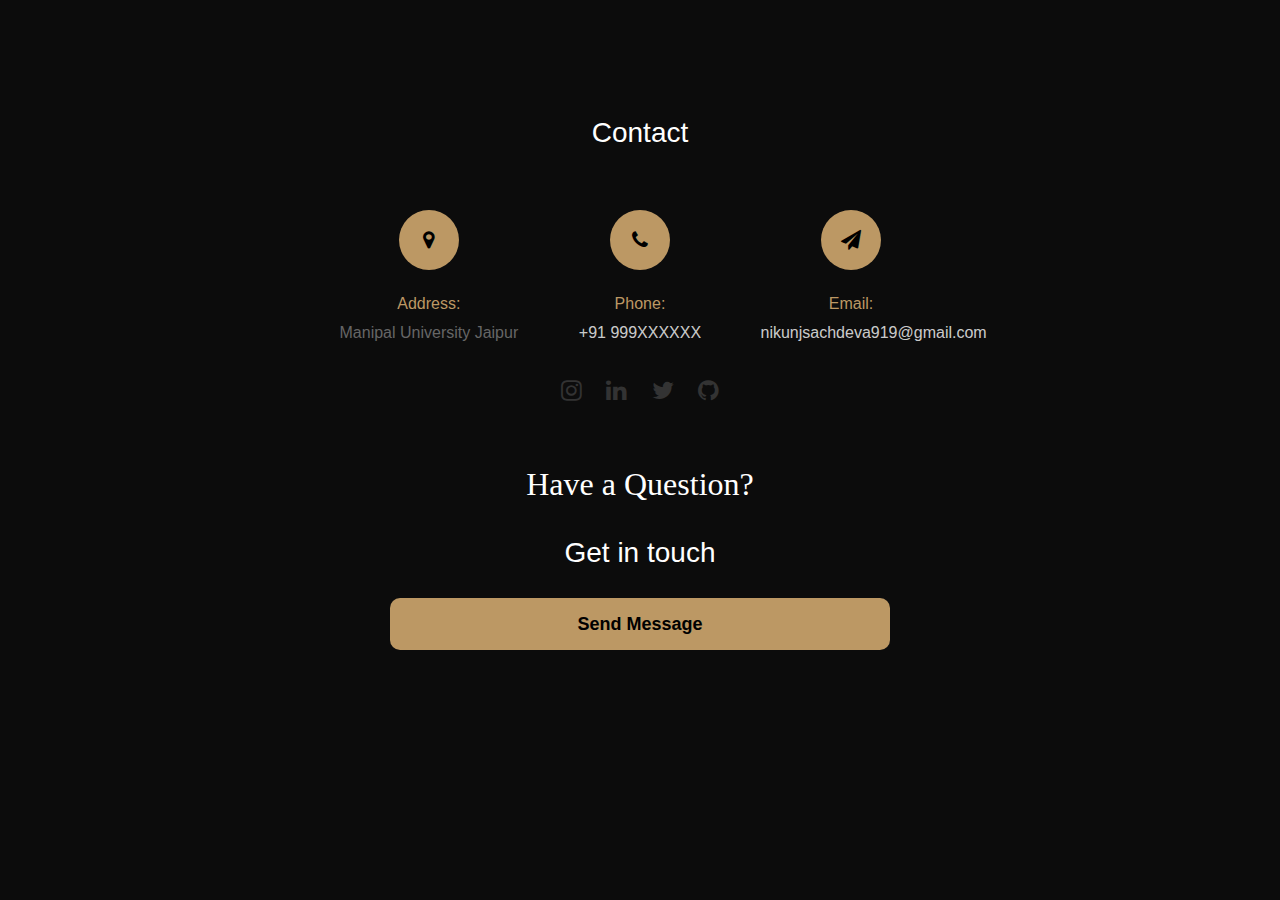
<file: contact.html>
<!doctype html>
<html lang="en">
  <head>
    <title>Contact Form 09</title>
    <meta charset="utf-8">
    <meta name="viewport" content="width=device-width, initial-scale=1, shrink-to-fit=no">

    <link href='https://fonts.googleapis.com/css?family=Roboto:400,100,300,700' rel='stylesheet' type='text/css'>
    <link rel="stylesheet" href="https://stackpath.bootstrapcdn.com/font-awesome/4.7.0/css/font-awesome.min.css">
    <link rel="stylesheet" href="css/style.css">

    <style>
      .social-icons {
        text-align: center;
        margin-top: 20px;
      }
      .social-icons a {
        font-size: 24px;
        color: #333;
        margin: 0 10px;
        display: inline-block;
        border-radius: 50%;
        padding: 10px;
        transition: background-color 0.3s, color 0.3s;
      }
      .social-icons a:hover {
        background-color: #f0f0f0;
        color: #007bff;
      }
      .social-icons .fa {
        margin: 0;
      }
      .btn-send-message {
        display: block;
        width: 500px;
        margin: 20px auto;
        padding: 10px;
        background-color: #BC9864;
        color: black;
        text-align: center;
        text-decoration: none;
        border-radius: 10px;
        font-size: 18px;
        font-weight: bold;
        /* transition: background-color 0.3s; */
      }
      @media only screen and (max-width: 600px) {
        .btn-send-message{
            display: flex;
            justify-content: center;
            text-align: center;
            align-items: center;
            width: auto;
        }
      }
    </style>

  </head>
  <body>
    <section class="ftco-section">
      <div class="container">
        <div class="row justify-content-center">
          <div class="col-md-6 text-center mb-5">
            <h2 style="font-family: 'Franklin Gothic Medium', 'Arial Narrow', Arial, sans-serif;" class="heading-section">Contact</h2>
          </div>
        </div>
        <div class="row justify-content-center">
          <div class="col-lg-10 col-md-12">
            <div class="wrapper">
              <div class="row justify-content-center">
                <div class="col-lg-8 mb-5">
                  <div class="row">
                    <div class="col-md-4">
                      <div class="dbox w-100 text-center">
                        <div class="icon d-flex align-items-center justify-content-center">
                          <span class="fa fa-map-marker"></span>
                        </div>
                        <div class="text">
                          <p><span>Address:</span> Manipal University Jaipur</p>
                        </div>
                      </div>
                    </div>
                    <div class="col-md-4">
                      <div class="dbox w-100 text-center">
                        <div class="icon d-flex align-items-center justify-content-center">
                          <span class="fa fa-phone"></span>
                        </div>
                        <div class="text">
                          <p><span>Phone:</span> <a href="tel://1234567920">+91 999XXXXXX</a></p>
                        </div>
                      </div>
                    </div>
                    <div class="col-md-4">
                      <div class="dbox w-100 text-center">
                        <div class="icon d-flex align-items-center justify-content-center">
                          <span class="fa fa-paper-plane"></span>
                        </div>
                        <div class="text">
                          <p><span>Email:</span> <a href="mailto:info@yoursite.com">nikunjsachdeva919@gmail.com</a></p>
                        </div>
                      </div>
                    </div>
                  </div>
                  <!-- Social Media Icons -->
                  <div class="social-icons">
                    <a href="https://www.instagram.com/nikunj_sachdeva?utm_source=qr&igsh=ODU3emlmZWF4czE4" target="_blank" class="fa fa-instagram"></a>
                    <a href="https://www.linkedin.com/in/nikunj-sachdeva-4156622a1?utm_source=share&utm_campaign=share_via&utm_content=profile&utm_medium=ios_app" target="_blank" class="fa fa-linkedin"></a>
                    <a href="https://x.com/nikunjsachdeva7" target="_blank" class="fa fa-twitter"></a>
                    <a href="https://github.com/nikunjsachdeva" target="_blank" class="fa fa-github"></a>
                  </div>
                </div>
                <div class="col-lg-8">
                  <div class="text-center">
                    <h2 class="mb-4" style="color: white; font-family: Georgia, 'Times New Roman', Times, serif;">Have a Question?</h2>
                    <h3 class="mb-4" style="color: white; font-family: 'Trebuchet MS', 'Lucida Sans Unicode', 'Lucida Grande', 'Lucida Sans', Arial, sans-serif;">Get in touch</h3>
                    <a href="https://forms.gle/BSbyEccA1nBmPPHz5" class="btn-send-message" target="_blank">Send Message</a>
                  </div>
                </div>
              </div>
            </div>
          </div>
        </div>
      </div>
    </section>

    <script src="js/jquery.min.js"></script>
    <script src="js/popper.js"></script>
    <script src="js/bootstrap.min.js"></script>
    <script src="js/jquery.validate.min.js"></script>
    <script src="js/main.js"></script>

  </body>
</html>
</file>
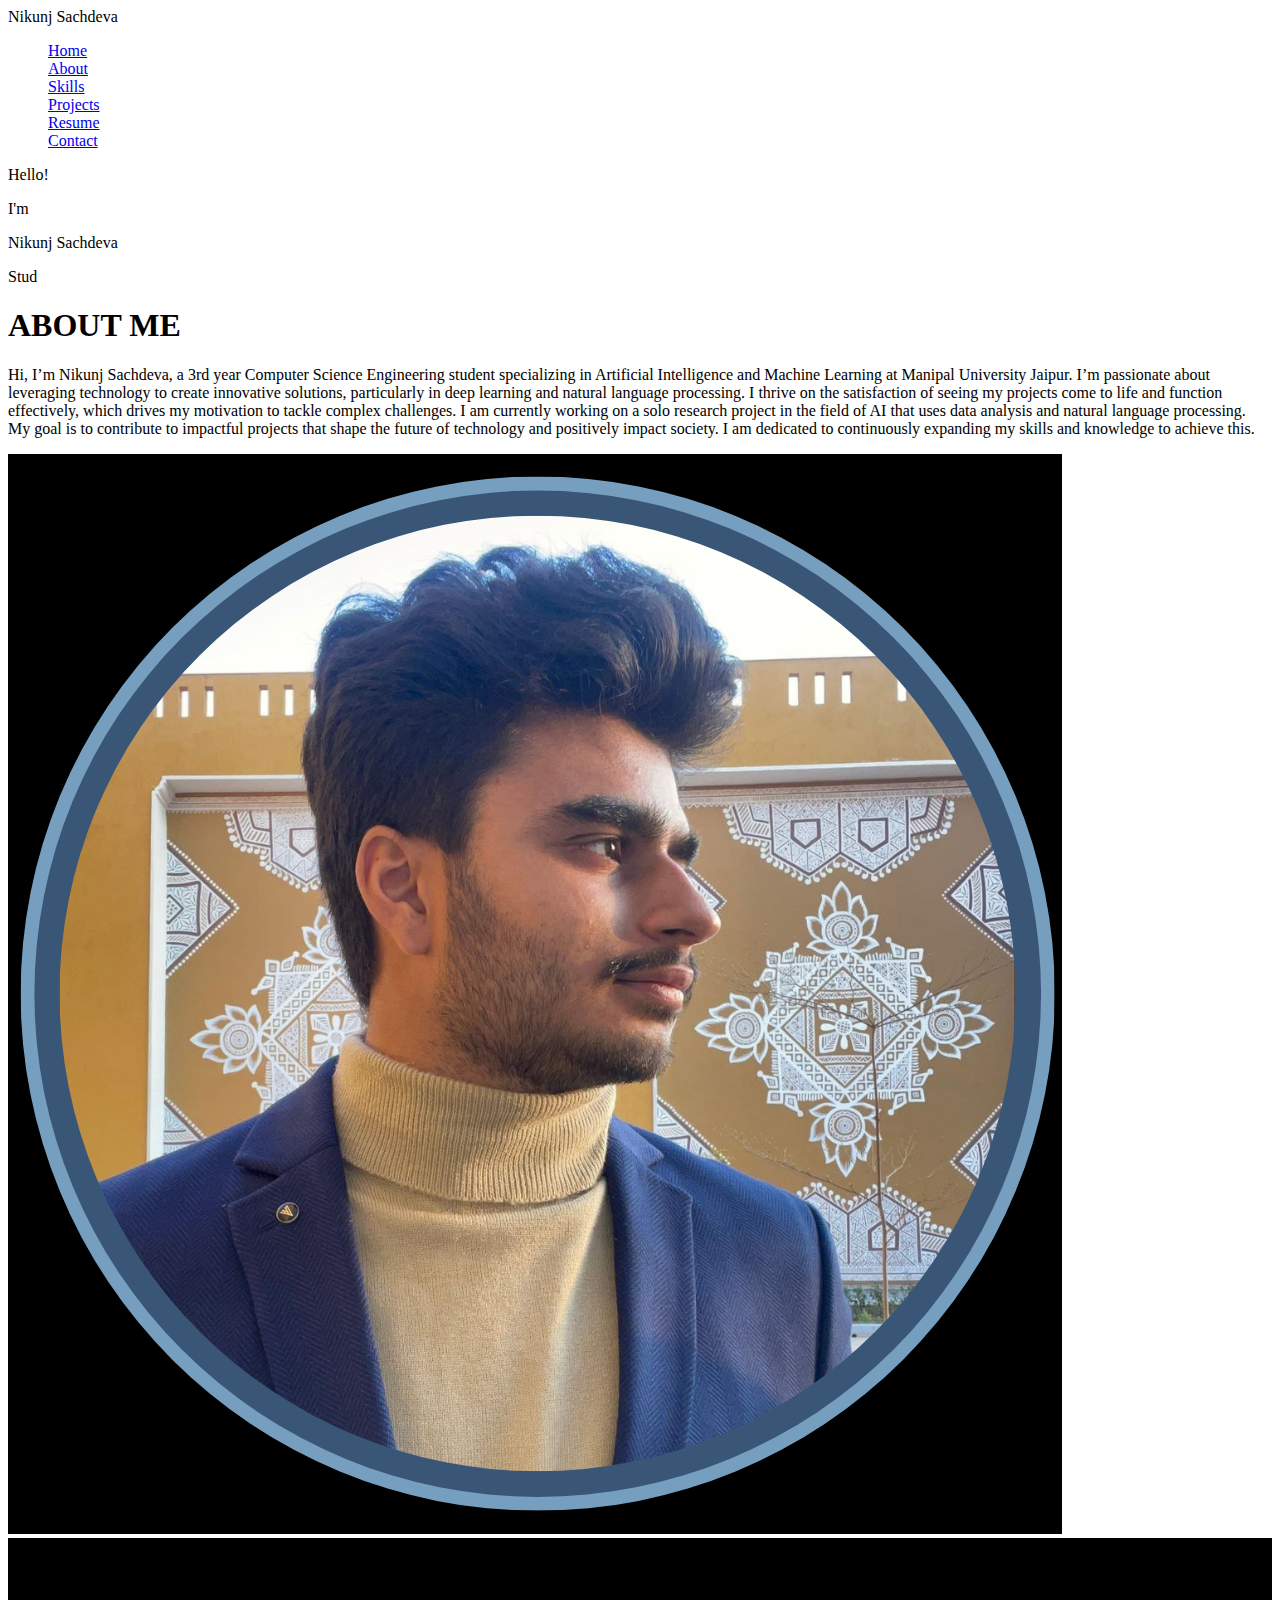
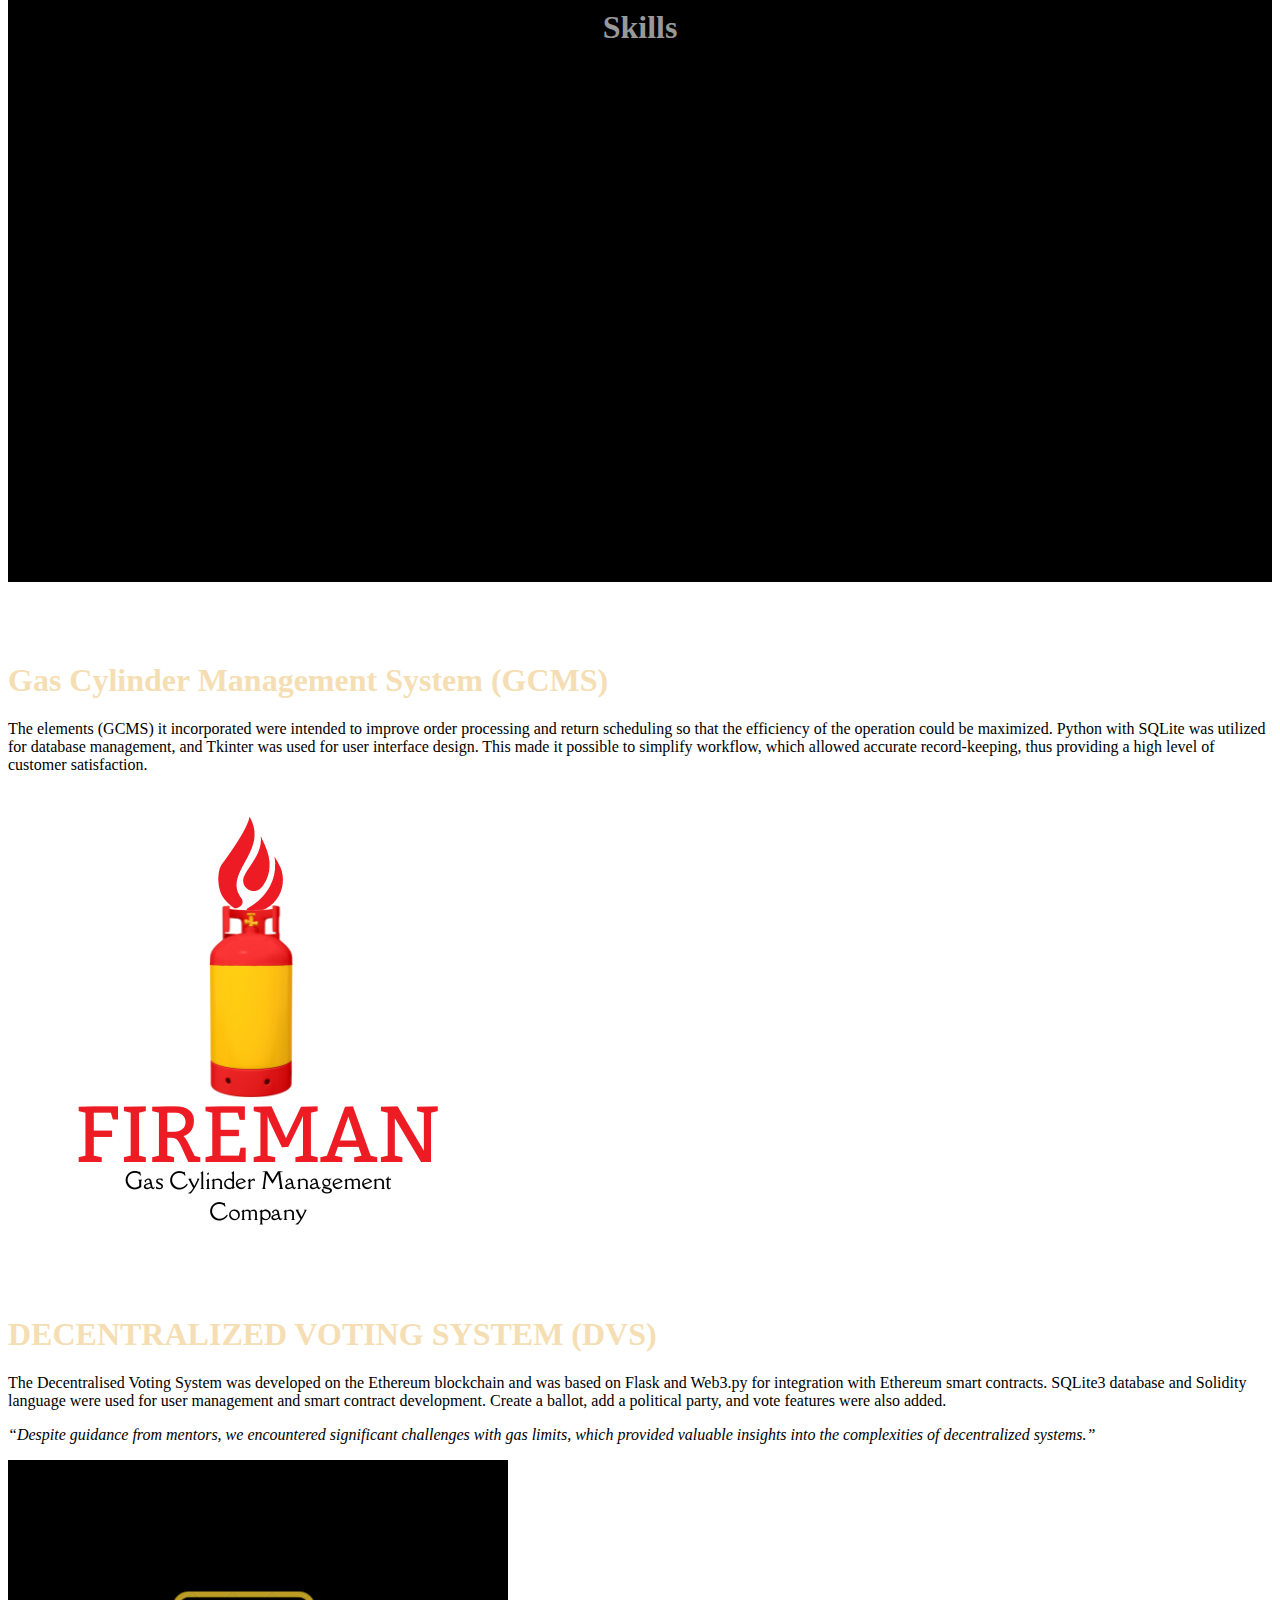
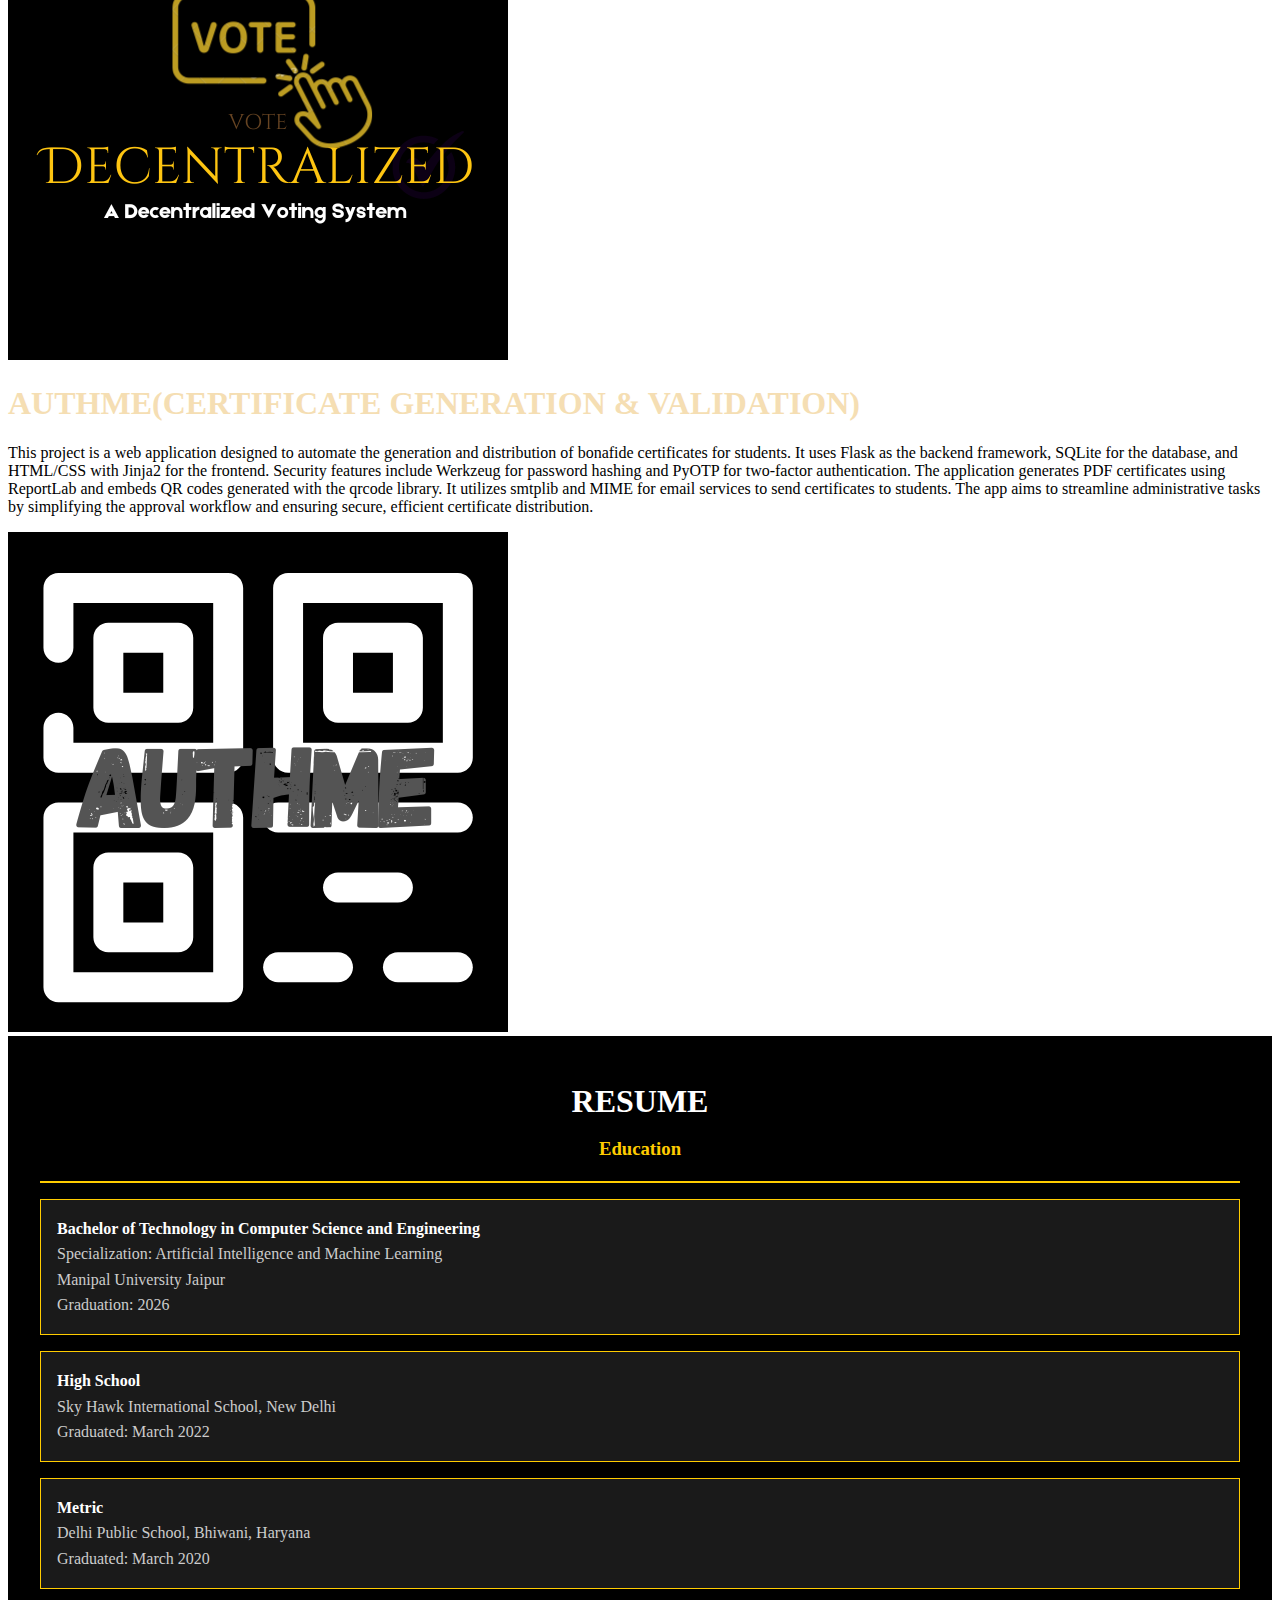
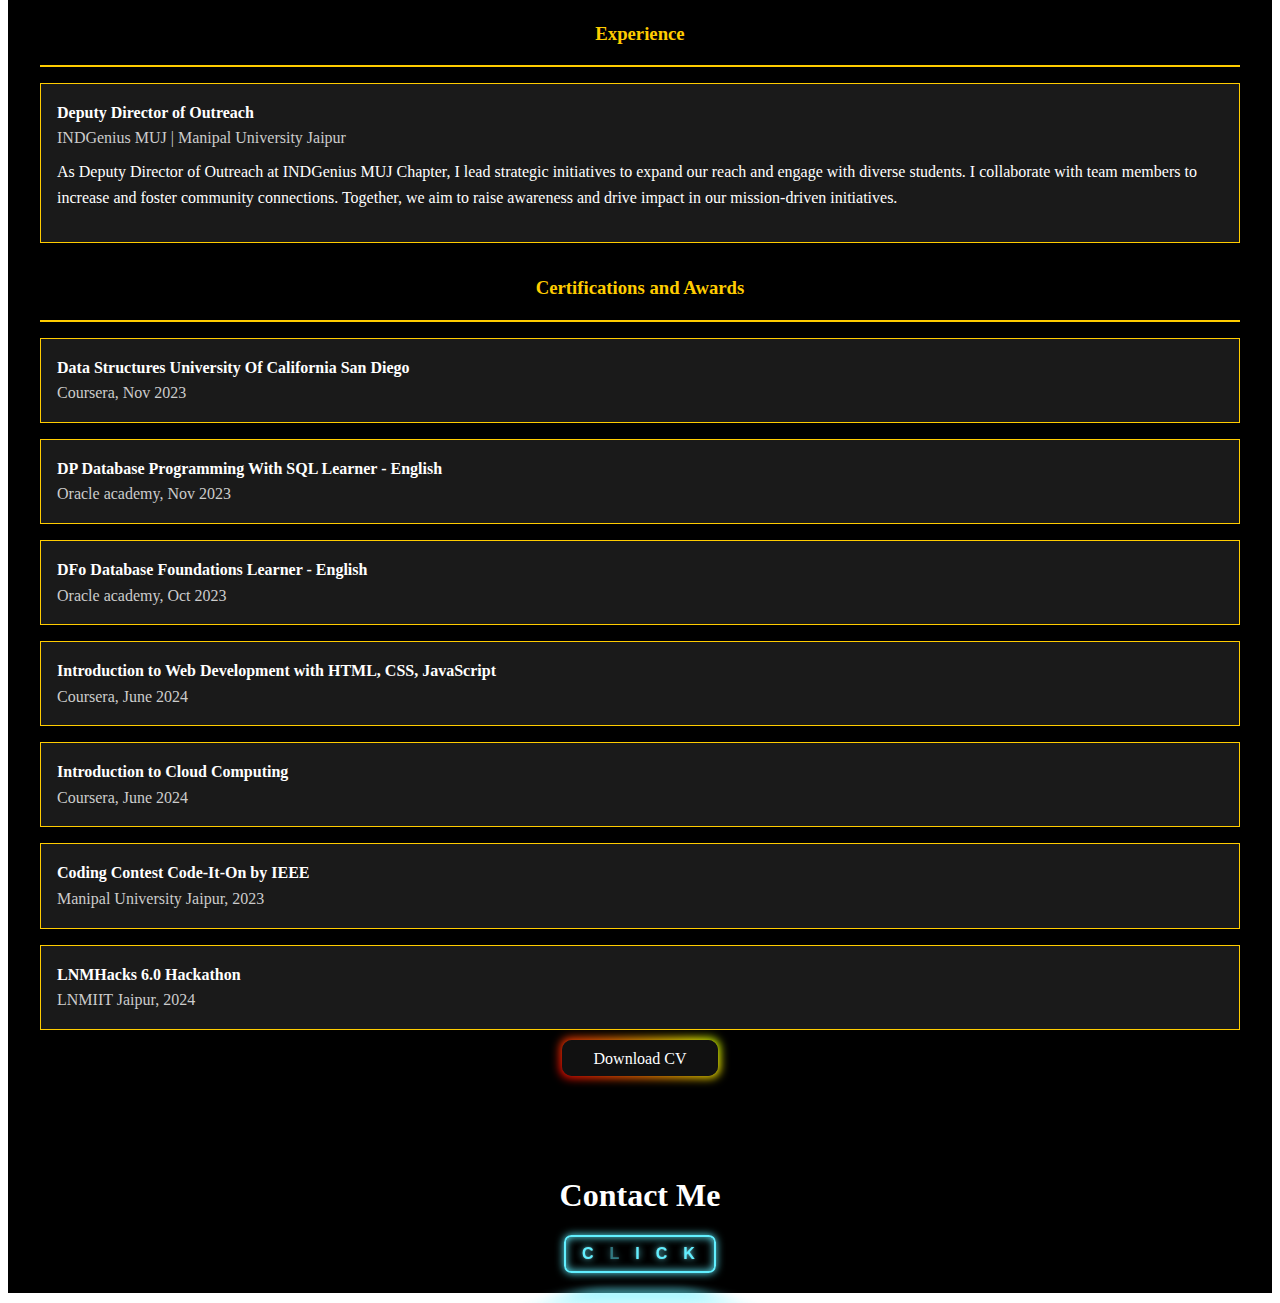
<file: Home.html>
<!DOCTYPE html>
<html lang="en">
<head>
    <meta charset="UTF-8">
    <meta name="viewport" content="width=device-width, initial-scale=1.0">
    <title>Portfolio</title>
    <link rel="preconnect" href="https://fonts.googleapis.com">
    <link rel="preconnect" href="https://fonts.gstatic.com" crossorigin>
    <link href="https://fonts.googleapis.com/css2?family=Poppins:ital,wght@0,100;0,200;0,300;0,400;0,500;0,600;0,700;0,800;1,100;1,200;1,300;1,400;1,500;1,600;1,700;1,800&display=swap" rel="stylesheet">
    <link rel="stylesheet" href="static/styles.css">
    
</head>
<body>
    <nav class="navbar">
        <div class="navbar-brand">Nikunj Sachdeva</div>
        <ul class="navbar-links" style="list-style: none;">
            <li><a href="#Home">Home</a></li>
            <li><a href="#About">About</a></li>
            <li><a href="#Skills">Skills</a></li>
            <li><a href="#Projects">Projects</a></li>
            <li><a href="#resume">Resume</a></li>
            <li><a href="#Contact">Contact</a></li>
        </ul>
    </nav>
    <section id="Home">
        <div class="intro">
            <p id="hello">Hello!</p>
            <p id="name">I'm </p> 
            <p id="namee">Nikunj Sachdeva </p> 
            <p id="typing-animation"><span id="word"></span></p>
        </div>
    </section>
    <section id="About">
        <h1 id="h1">ABOUT ME</h1>
        <div class="about-content">
            <p id="intro">
                Hi, I’m Nikunj Sachdeva, a 3rd year Computer Science Engineering student specializing in Artificial Intelligence and 
                Machine Learning at Manipal University Jaipur. I’m passionate about leveraging technology to create innovative solutions, 
                particularly in deep learning and natural language processing. I thrive on the satisfaction of seeing my projects come to life 
                and function effectively, which drives my motivation to tackle complex challenges. I am currently working on a solo research 
                project in the field of AI that uses data analysis and natural language processing. My goal is to contribute to impactful 
                projects that shape the future of technology and positively impact society. I am dedicated to continuously expanding my skills 
                and knowledge to achieve this.
            </p>
            <img src="static/PP.png" alt="Profile Picture">
        </div>
    </section>
    <section id="Skills">
        <h1 style="color: #999999;">Skills</h1>
        <div class="skills-container">
            <div class="skill">
                <p id="skill-name">SQL</p>
                <div class="progress-bar">
                    <div class="progress" style="width: 85%;"></div>
                </div>
                <p class="percentage">85%</p>
                <p id="skill-name">PYTHON</p>
                <div class="progress-bar">
                    <div class="progress" style="width: 90%;"></div>
                </div>
                <p class="percentage">90%</p>
                <p id="skill-name">MACHINE LEARNING</p>
                <div class="progress-bar">
                    <div class="progress" style="width: 60%;"></div>
                </div>
                <p class="percentage">60%</p>
                <p id="skill-name">JAVA</p>
                <div class="progress-bar">
                    <div class="progress" style="width: 90%;"></div>
                </div>
                <p class="percentage">90%</p>
                <p id="skill-name">SOLIDITY, ETHEREUM</p>
                <div class="progress-bar">
                    <div class="progress" style="width: 60%;"></div>
                </div>
                <p class="percentage">60%</p>
                <p id="skill-name">NATURAL LANGUAGE PROCESSING</p>
                <div class="progress-bar">
                    <div class="progress" style="width: 40%;"></div>
                </div>
                <p class="percentage">40%</p>
            </div>
        </div>
    </section>
    <section id="Projects">
        <h1 id="project" style="color: white;">PROJECTS</h1>
        <div class="project-container">
            <div class="project-content">
                <h1 style="color: wheat;">Gas Cylinder Management System (GCMS)</h1>
                <p id="intro">The elements (GCMS) it incorporated were intended to improve order processing and return scheduling so
                    that the efficiency of the operation could be maximized. Python with SQLite was utilized for database
                    management, and Tkinter was used for user interface design. This made it possible to simplify workflow,
                    which allowed accurate record-keeping, thus providing a high level of customer satisfaction.</p>
            </div>
            <img src="static/GCMS.png" alt="GCMS" class="project-img">
        </div>
        <div class="project-container">
            <div class="project-content">
                <h1 style="color: wheat;">DECENTRALIZED VOTING SYSTEM (DVS)</h1>
                <p id="intro">The Decentralised Voting System was developed on the Ethereum blockchain and was based on Flask and
                    Web3.py for integration with Ethereum smart contracts. SQLite3 database and Solidity language were used for
                    user management and smart contract development. Create a ballot, add a political party, and vote features
                    were also added.
                    </P>
                    <P id="intro" style="font-style: italic;">
                    “Despite guidance from mentors, we encountered significant challenges with gas limits, which provided
                    valuable insights into the complexities of decentralized systems.”</p>
            </div>
            <img src="static/DVS.png" alt="GCMS" class="project-img">
        </div>
        <div class="project-container">
            <div class="project-content">
                <h1 style="color: wheat;">AUTHME(CERTIFICATE GENERATION & VALIDATION)</h1>
                <p id="intro">This project is a web application designed to automate the generation and distribution of 
                    bonafide certificates for students. It uses Flask as the backend framework, SQLite for the database, and HTML/CSS with 
                    Jinja2 for the frontend. Security features include Werkzeug for password hashing and PyOTP for two-factor authentication. 
                    The application generates PDF certificates using ReportLab and embeds QR codes generated with the qrcode library. It utilizes
                    smtplib and MIME for email services to send certificates to students. The app aims to streamline administrative tasks by
                    simplifying the approval workflow and ensuring secure, efficient certificate distribution.</p>
            </div>
            <img src="static/AUTHME.png" alt="GCMS" class="project-img">
        </div>
    </section>
    <!-- <section id="Resume" style="padding: 20px;">
        <h1 id="project" style="color: white;">RESUME</h1>
    </section> -->
    <section id="resume">
        <h1 id="project" class="resume" style="color: white;">RESUME</h1>
        
        <div class="resume-section">
            <h3>Education</h3>
            <hr>
            <div class="resume-box">
                <strong>Bachelor of Technology in Computer Science and Engineering</strong>
                <span>Specialization: Artificial Intelligence and Machine Learning</span>
                <span>Manipal University Jaipur</span>
                <span>Graduation: 2026</span>
            </div>
            <div class="resume-box">
                <strong>High School</strong>
                <span>Sky Hawk International School, New Delhi</span>
                <span>Graduated: March 2022</span>
            </div>
            <div class="resume-box">
                <strong>Metric</strong>
                <span>Delhi Public School, Bhiwani, Haryana</span>
                <span>Graduated: March 2020</span>
            </div>
        </div>
    
        <div class="resume-section">
            <h3>Experience</h3>
            <hr>
            <div class="resume-box">
                <strong>Deputy Director of Outreach</strong>
                <span>INDGenius MUJ | Manipal University Jaipur</span>
                <!-- <span>June 2023 - August 2023</span> -->
                <p>As Deputy Director of Outreach at INDGenius MUJ Chapter, I lead strategic initiatives to expand our reach and engage with 
                    diverse students. I collaborate with team members to increase and foster community connections. Together, we aim to raise
                    awareness and drive impact in our mission-driven initiatives.</p>
            </div>
        </div>
    
        <div class="resume-section">
            <h3>Certifications and Awards</h3>
            <hr>
            <ul class="resume-list">
                <li>
                    <strong>Data Structures University Of California San Diego</strong>
                    <span>Coursera, Nov 2023</span>
                </li>
                <li>
                    <strong>DP Database Programming With SQL Learner - English</strong>
                    <span>Oracle academy, Nov 2023</span>
                </li>
            </ul>
            <ul class="resume-list">
                <li>
                    <strong>DFo Database Foundations Learner - English</strong>
                    <span>Oracle academy, Oct 2023</span>
                </li>
                <li>
                    <strong>Introduction to Web Development with HTML, CSS, JavaScript</strong>
                    <span>Coursera, June 2024</span>
                </li>
            </ul>
            <ul class="resume-list">
                <li>
                    <strong>Introduction to Cloud Computing</strong>
                    <span>Coursera, June 2024</span>
                </li>
                <li>
                    <strong>Coding Contest Code-It-On by IEEE</strong>
                    <span>Manipal University Jaipur, 2023</span>
                </li>
            </ul>
            <ul class="resume-list">
                <li>
                    <strong>LNMHacks 6.0 Hackathon</strong>
                    <span>LNMIIT Jaipur, 2024</span>
                </li>
            </ul>
            <a class="button-85" style="color: white;" target="_blank" href="static\CV.pdf">Download CV</a>
        </div>
    </section>
    <section id="Contact">
        <h1 id="project" style="color: white;">Contact Me</h1>
        <form action="contact.html">
            <button type="submit" class='glowing-btn'><span class='glowing-txt'>C<span class='faulty-letter'>L</span>ICK</span></button>
        </form>
    </section>

    
    
    <script src="static/script.js"></script>
</body>
</html>
</file>
<file: static/styles.css>
/* Skills section */

#Skills {
    padding: 50px 0;
    background-color: black; /* Set background to pure black */
    text-align: center;
  }
  
  /* Container to hold all skill cards */
  .skills-container {
    display: grid;
    grid-template-columns: repeat(3, 1fr); /* Show only three cards in a line */
    gap: 40px; /* Increase space between the cards */
    padding: 20px;
    justify-items: center;
  }
  
  /* Skill card styling */
  .skill-card {
    background-color: #000; /* Set card background to pure black */
    color: #fff;
    padding: 30px; /* Increase padding inside the cards */
    border-radius: 15px;
    border: 1px solid transparent;
    width: 100%;
    max-width: 300px;
    transition: transform 0.3s ease, border 0.3s ease, background-color 0.3s ease;
    position: relative;
    z-index: 1;
  }
  
  .skill-card .skill-name {
    font-size: 1.3em;
    font-weight: bold;
    margin: 10px 0;
    text-transform: uppercase;
    letter-spacing: 1px;
    transition: color 0.3s ease;
  }
  
  /* Hover effect on skill card */
  .skill-card:hover {
    transform: scale(1.05);
    border: 1px solid #ffcc00; /* Border color changes to golden yellow */
    background-color: #ffcc00; /* Background changes to golden yellow on hover */
    box-shadow: 0 5px 15px rgba(255, 255, 255, 0.2);
  }
  
  .skill-card:hover .skill-name {
    color: #000; /* Text color changes to black on hover */
  }
  
  /* Hover background animation similar to the framer-motion effect */
  .skill-card::before {
    content: '';
    position: absolute;
    top: 0;
    left: 0;
    right: 0;
    bottom: 0;
    background-color: rgba(255, 255, 255, 0.1);
    border-radius: 15px;
    z-index: -1;
    opacity: 0;
    transition: opacity 0.3s ease;
  }
  
  .skill-card:hover::before {
    opacity: 1;
  }
  
  /* Responsive for small screens */
  @media (max-width: 900px) {
    .skills-container {
        grid-template-columns: repeat(2, 1fr); /* Show two cards per row for medium screens */
    }
  }
  
  @media (max-width: 600px) {
    .skills-container {
        grid-template-columns: 1fr; /* Show one card per row for small screens */
    }
  }
  





  .resume{
    display: flex;
    align-items: center;
    justify-content: center;
}



#resume {
    padding: 2em;
    background-color: #000000;
    color: #ffffff;
    line-height: 1.6em;
}

.resume-section {
    margin-bottom: 2em;
    text-align: center;
}

.resume-section h3 {
    color: #ffcc00;
    margin-bottom: 1em;
}

hr {
    border: 1px solid #ffcc00;
    margin-bottom: 1em;
}

.resume-box {
    border: 1px solid #ffcc00;
    padding: 1em;
    margin-bottom: 1em;
    background-color: #1a1a1a;
    text-align: left;
    color: #ffffff;
}

.resume-box span {
    display: block;
    color: #cccccc;
}

.resume-box p {
    margin-top: 0.5em;
    color: #ffffff;
}

.resume-list {
    list-style: none;
    padding: 0;
    text-align: left;
    color: #ffffff;
}

.resume-list li {
    border: 1px solid #ffcc00;
    padding: 1em;
    margin-bottom: 1em;
    background-color: #1a1a1a;
}

.resume-list li span {
    display: block;
    color: #cccccc;
}



.button-85 {
    padding: 0.6em 2em;
    border: none;
    outline: none;
    color: rgb(255, 255, 255);
    background: #111;
  cursor: pointer;
  position: relative;
  z-index: 0;
  border-radius: 10px;
  user-select: none;
  -webkit-user-select: none;
  touch-action: manipulation;
  text-decoration: none;
}

.button-85:before {
  content: "";
  background: linear-gradient(
    45deg,
    #ff0000,
    #ff7300,
    #fffb00,
    #48ff00,
    #00ffd5,
    #002bff,
    #7a00ff,
    #ff00c8,
    #ff0000
  );
  position: absolute;
  top: -2px;
  left: -2px;
  background-size: 400%;
  z-index: -1;
  filter: blur(5px);
  -webkit-filter: blur(5px);
  width: calc(100% + 4px);
  height: calc(100% + 4px);
  animation: glowing-button-85 20s linear infinite;
  transition: opacity 0.3s ease-in-out;
  border-radius: 10px;
}

@keyframes glowing-button-85 {
  0% {
    background-position: 0 0;
  }
  50% {
    background-position: 400% 0;
  }
  100% {
    background-position: 0 0;
  }
}

.button-85:after {
  z-index: -1;
  content: "";
  position: absolute;
  width: 100%;
  height: 100%;
  background: #222;
  left: 0;
  top: 0;
  border-radius: 10px;
}





#Contact {
    display: flex;
    flex-direction: column; /* Stack items vertically */
    align-items: center;
    justify-content: center;
    padding: 20px; /* Add some padding around the section */
    background-color: black;
}

:root {
    --glow-color: hsl(186 100% 69%);
  }
  .glowing-btn {
    position: relative;
    color: var(--glow-color);
    cursor: pointer;
    padding: 0.5em 1em;
    border: 0.15em solid var(--glow-color);
    border-radius: 0.45em;
    background: none;
    perspective: 2em;
    font-family: "Raleway", sans-serif;
    font-size: 1em;
    font-weight: 900;
    letter-spacing: 1em;
  
    -webkit-box-shadow: inset 0px 0px 0.5em 0px var(--glow-color),
      0px 0px 0.5em 0px var(--glow-color);
    -moz-box-shadow: inset 0px 0px 0.5em 0px var(--glow-color),
      0px 0px 0.5em 0px var(--glow-color);
    box-shadow: inset 0px 0px 0.5em 0px var(--glow-color),
      0px 0px 0.5em 0px var(--glow-color);
    animation: border-flicker 2s linear infinite;
  }
  
  .glowing-txt {
    float: left;
    margin-right: -0.8em;
    -webkit-text-shadow: 0 0 0.125em hsl(0 0% 100% / 0.3),
      0 0 0.45em var(--glow-color);
    -moz-text-shadow: 0 0 0.125em hsl(0 0% 100% / 0.3),
      0 0 0.45em var(--glow-color);
    text-shadow: 0 0 0.125em hsl(0 0% 100% / 0.3), 0 0 0.45em var(--glow-color);
    animation: text-flicker 3s linear infinite;
  }
  
  .faulty-letter {
    opacity: 0.5;
    animation: faulty-flicker 2s linear infinite;
  }
  
  .glowing-btn::before {
    content: "";
    position: absolute;
    top: 0;
    bottom: 0;
    left: 0;
    right: 0;
    opacity: 0.7;
    filter: blur(1em);
    transform: translateY(120%) rotateX(95deg) scale(1, 0.35);
    background: var(--glow-color);
    pointer-events: none;
  }
  
  .glowing-btn::after {
    content: "";
    position: absolute;
    top: 0;
    left: 0;
    right: 0;
    bottom: 0;
    opacity: 0;
    z-index: -1;
    background-color: var(--glow-color);
    box-shadow: 0 0 2em 0.2em var(--glow-color);
    transition: opacity 100ms linear;
  }
  
  .glowing-btn:hover {
    color: rgba(0, 0, 0, 0.8);
    text-shadow: none;
    animation: none;
  }
  
  .glowing-btn:hover .glowing-txt {
    animation: none;
  }
  
  .glowing-btn:hover .faulty-letter {
    animation: none;
    text-shadow: none;
    opacity: 1;
  }
  
  .glowing-btn:hover:before {
    filter: blur(1.5em);
    opacity: 1;
  }
  
  .glowing-btn:hover:after {
    opacity: 1;
  }
  
  @keyframes faulty-flicker {
    0% {
      opacity: 0.1;
    }
    2% {
      opacity: 0.1;
    }
    4% {
      opacity: 0.5;
    }
    19% {
      opacity: 0.5;
    }
    21% {
      opacity: 0.1;
    }
    23% {
      opacity: 1;
    }
    80% {
      opacity: 0.5;
    }
    83% {
      opacity: 0.4;
    }
  
    87% {
      opacity: 1;
    }
  }
  
  @keyframes text-flicker {
    0% {
      opacity: 0.1;
    }
  
    2% {
      opacity: 1;
    }
  
    8% {
      opacity: 0.1;
    }
  
    9% {
      opacity: 1;
    }
  
    12% {
      opacity: 0.1;
    }
    20% {
      opacity: 1;
    }
    25% {
      opacity: 0.3;
    }
    30% {
      opacity: 1;
    }
  
    70% {
      opacity: 0.7;
    }
    72% {
      opacity: 0.2;
    }
  
    77% {
      opacity: 0.9;
    }
    100% {
      opacity: 0.9;
    }
  }
  
  @keyframes border-flicker {
    0% {
      opacity: 0.1;
    }
    2% {
      opacity: 1;
    }
    4% {
      opacity: 0.1;
    }
  
    8% {
      opacity: 1;
    }
    70% {
      opacity: 0.7;
    }
    100% {
      opacity: 1;
    }
  }
  
  @media only screen and (max-width: 600px) {
    .glowing-btn{
      font-size: 1em;
    }
  }
</file>
<file: css/style.css>
/* !
 * Bootstrap v4.3.1 (https://getbootstrap.com/)
 * Copyright 2011-2019 The Bootstrap Authors
 * Copyright 2011-2019 Twitter, Inc.
 * Licensed under MIT (https://github.com/twbs/bootstrap/blob/master/LICENSE)
 */

 
:root {
  --blue: #007bff;
  --indigo: #6610f2;
  --purple: #6f42c1;
  --pink: #e83e8c;
  --red: #dc3545;
  --orange: #fd7e14;
  --yellow: #ffc107;
  --green: #28a745;
  --teal: #20c997;
  --cyan: #17a2b8;
  --white: #fff;
  --gray: #6c757d;
  --gray-dark: #343a40;
  --primary: #007bff;
  --secondary: #6c757d;
  --success: #28a745;
  --info: #17a2b8;
  --warning: #ffc107;
  --danger: #dc3545;
  --light: #f8f9fa;
  --dark: #343a40;
  --breakpoint-xs: 0;
  --breakpoint-sm: 576px;
  --breakpoint-md: 768px;
  --breakpoint-lg: 992px;
  --breakpoint-xl: 1200px;
  --font-family-sans-serif: -apple-system, BlinkMacSystemFont, "Segoe UI", Roboto, "Helvetica Neue", Arial, "Noto Sans", sans-serif, "Apple Color Emoji", "Segoe UI Emoji", "Segoe UI Symbol", "Noto Color Emoji";
  --font-family-monospace: SFMono-Regular, Menlo, Monaco, Consolas, "Liberation Mono", "Courier New", monospace; }

*,
*::before,
*::after {
  -webkit-box-sizing: border-box;
  box-sizing: border-box; }

html {
  font-family: sans-serif;
  line-height: 1.15;
  -webkit-text-size-adjust: 100%;
  -webkit-tap-highlight-color: rgba(0, 0, 0, 0); }

article, aside, figcaption, figure, footer, header, hgroup, main, nav, section {
  display: block; }

body {
  margin: 0;
  font-family: -apple-system, BlinkMacSystemFont, "Segoe UI", Roboto, "Helvetica Neue", Arial, "Noto Sans", sans-serif, "Apple Color Emoji", "Segoe UI Emoji", "Segoe UI Symbol", "Noto Color Emoji";
  font-size: 1rem;
  font-weight: 400;
  line-height: 1.5;
  color: #212529;
  text-align: left;
  background-color: #fff; }

[tabindex="-1"]:focus {
  outline: 0 !important; }

hr {
  -webkit-box-sizing: content-box;
  box-sizing: content-box;
  height: 0;
  overflow: visible; }

h1, h2, h3, h4, h5, h6 {
  margin-top: 0;
  margin-bottom: 0.5rem; }

p {
  margin-top: 0;
  margin-bottom: 1rem; }

abbr[title],
abbr[data-original-title] {
  text-decoration: underline;
  -webkit-text-decoration: underline dotted;
  text-decoration: underline dotted;
  cursor: help;
  border-bottom: 0;
  text-decoration-skip-ink: none; }

address {
  margin-bottom: 1rem;
  font-style: normal;
  line-height: inherit; }

ol,
ul,
dl {
  margin-top: 0;
  margin-bottom: 1rem; }

ol ol,
ul ul,
ol ul,
ul ol {
  margin-bottom: 0; }

dt {
  font-weight: 700; }

dd {
  margin-bottom: .5rem;
  margin-left: 0; }

blockquote {
  margin: 0 0 1rem; }

b,
strong {
  font-weight: bolder; }

small {
  font-size: 80%; }

sub,
sup {
  position: relative;
  font-size: 75%;
  line-height: 0;
  vertical-align: baseline; }

sub {
  bottom: -.25em; }

sup {
  top: -.5em; }

a {
  color: #007bff;
  text-decoration: none;
  background-color: transparent; }
  a:hover {
    color: #0056b3;
    text-decoration: underline; }

a:not([href]):not([tabindex]) {
  color: inherit;
  text-decoration: none; }
  a:not([href]):not([tabindex]):hover, a:not([href]):not([tabindex]):focus {
    color: inherit;
    text-decoration: none; }
  a:not([href]):not([tabindex]):focus {
    outline: 0; }

pre,
code,
kbd,
samp {
  font-family: SFMono-Regular, Menlo, Monaco, Consolas, "Liberation Mono", "Courier New", monospace;
  font-size: 1em; }

pre {
  margin-top: 0;
  margin-bottom: 1rem;
  overflow: auto; }

figure {
  margin: 0 0 1rem; }

img {
  vertical-align: middle;
  border-style: none; }

svg {
  overflow: hidden;
  vertical-align: middle; }

table {
  border-collapse: collapse; }

caption {
  padding-top: 0.75rem;
  padding-bottom: 0.75rem;
  color: #6c757d;
  text-align: left;
  caption-side: bottom; }

th {
  text-align: inherit; }

label {
  display: inline-block;
  margin-bottom: 0.5rem; }

button {
  border-radius: 0; }

button:focus {
  outline: 1px dotted;
  outline: 5px auto -webkit-focus-ring-color; }

input,
button,
select,
optgroup,
textarea {
  margin: 0;
  font-family: inherit;
  font-size: inherit;
  line-height: inherit; }

button,
input {
  overflow: visible; }

button,
select {
  text-transform: none; }

select {
  word-wrap: normal; }

button,
[type="button"],
[type="reset"],
[type="submit"] {
  -webkit-appearance: button; }

button:not(:disabled),
[type="button"]:not(:disabled),
[type="reset"]:not(:disabled),
[type="submit"]:not(:disabled) {
  cursor: pointer; }

button::-moz-focus-inner,
[type="button"]::-moz-focus-inner,
[type="reset"]::-moz-focus-inner,
[type="submit"]::-moz-focus-inner {
  padding: 0;
  border-style: none; }

input[type="radio"],
input[type="checkbox"] {
  -webkit-box-sizing: border-box;
  box-sizing: border-box;
  padding: 0; }

input[type="date"],
input[type="time"],
input[type="datetime-local"],
input[type="month"] {
  -webkit-appearance: listbox; }

textarea {
  overflow: auto;
  resize: vertical; }

fieldset {
  min-width: 0;
  padding: 0;
  margin: 0;
  border: 0; }

legend {
  display: block;
  width: 100%;
  max-width: 100%;
  padding: 0;
  margin-bottom: .5rem;
  font-size: 1.5rem;
  line-height: inherit;
  color: inherit;
  white-space: normal; }

progress {
  vertical-align: baseline; }

[type="number"]::-webkit-inner-spin-button,
[type="number"]::-webkit-outer-spin-button {
  height: auto; }

[type="search"] {
  outline-offset: -2px;
  -webkit-appearance: none; }

[type="search"]::-webkit-search-decoration {
  -webkit-appearance: none; }

::-webkit-file-upload-button {
  font: inherit;
  -webkit-appearance: button; }

output {
  display: inline-block; }

summary {
  display: list-item;
  cursor: pointer; }

template {
  display: none; }

[hidden] {
  display: none !important; }

h1, h2, h3, h4, h5, h6,
.h1, .h2, .h3, .h4, .h5, .h6 {
  margin-bottom: 0.5rem;
  font-weight: 500;
  line-height: 1.2; }

h1, .h1 {
  font-size: 2.5rem; }

h2, .h2 {
  font-size: 2rem; }

h3, .h3 {
  font-size: 1.75rem; }

h4, .h4 {
  font-size: 1.5rem; }

h5, .h5 {
  font-size: 1.25rem; }

h6, .h6 {
  font-size: 1rem; }

.lead {
  font-size: 1.25rem;
  font-weight: 300; }

.display-1 {
  font-size: 6rem;
  font-weight: 300;
  line-height: 1.2; }

.display-2 {
  font-size: 5.5rem;
  font-weight: 300;
  line-height: 1.2; }

.display-3 {
  font-size: 4.5rem;
  font-weight: 300;
  line-height: 1.2; }

.display-4 {
  font-size: 3.5rem;
  font-weight: 300;
  line-height: 1.2; }

hr {
  margin-top: 1rem;
  margin-bottom: 1rem;
  border: 0;
  border-top: 1px solid rgba(0, 0, 0, 0.1); }

small,
.small {
  font-size: 80%;
  font-weight: 400; }

mark,
.mark {
  padding: 0.2em;
  background-color: #fcf8e3; }

.list-unstyled {
  padding-left: 0;
  list-style: none; }

.list-inline {
  padding-left: 0;
  list-style: none; }

.list-inline-item {
  display: inline-block; }
  .list-inline-item:not(:last-child) {
    margin-right: 0.5rem; }

.initialism {
  font-size: 90%;
  text-transform: uppercase; }

.blockquote {
  margin-bottom: 1rem;
  font-size: 1.25rem; }

.blockquote-footer {
  display: block;
  font-size: 80%;
  color: #6c757d; }
  .blockquote-footer::before {
    content: "\2014\00A0"; }

.img-fluid {
  max-width: 100%;
  height: auto; }

.img-thumbnail {
  padding: 0.25rem;
  background-color: #fff;
  border: 1px solid #dee2e6;
  border-radius: 0.25rem;
  max-width: 100%;
  height: auto; }

.figure {
  display: inline-block; }

.figure-img {
  margin-bottom: 0.5rem;
  line-height: 1; }

.figure-caption {
  font-size: 90%;
  color: #6c757d; }

code {
  font-size: 87.5%;
  color: #e83e8c;
  word-break: break-word; }
  a > code {
    color: inherit; }

kbd {
  padding: 0.2rem 0.4rem;
  font-size: 87.5%;
  color: #fff;
  background-color: #212529;
  border-radius: 0.2rem; }
  kbd kbd {
    padding: 0;
    font-size: 100%;
    font-weight: 700; }

pre {
  display: block;
  font-size: 87.5%;
  color: #212529; }
  pre code {
    font-size: inherit;
    color: inherit;
    word-break: normal; }

.pre-scrollable {
  max-height: 340px;
  overflow-y: scroll; }

.container {
  width: 100%;
  padding-right: 15px;
  padding-left: 15px;
  margin-right: auto;
  margin-left: auto; }
  @media (min-width: 576px) {
    .container {
      max-width: 540px; } }
  @media (min-width: 768px) {
    .container {
      max-width: 720px; } }
  @media (min-width: 992px) {
    .container {
      max-width: 960px; } }
  @media (min-width: 1200px) {
    .container {
      max-width: 1140px; } }

.container-fluid {
  width: 100%;
  padding-right: 15px;
  padding-left: 15px;
  margin-right: auto;
  margin-left: auto; }

.row {
  display: -webkit-box;
  display: -ms-flexbox;
  display: flex;
  -ms-flex-wrap: wrap;
  flex-wrap: wrap;
  margin-right: -15px;
  margin-left: -15px; }

.no-gutters {
  margin-right: 0;
  margin-left: 0; }
  .no-gutters > .col,
  .no-gutters > [class*="col-"] {
    padding-right: 0;
    padding-left: 0; }

.col-1, .col-2, .col-3, .col-4, .col-5, .col-6, .col-7, .col-8, .col-9, .col-10, .col-11, .col-12, .col,
.col-auto, .col-sm-1, .col-sm-2, .col-sm-3, .col-sm-4, .col-sm-5, .col-sm-6, .col-sm-7, .col-sm-8, .col-sm-9, .col-sm-10, .col-sm-11, .col-sm-12, .col-sm,
.col-sm-auto, .col-md-1, .col-md-2, .col-md-3, .col-md-4, .col-md-5, .col-md-6, .col-md-7, .col-md-8, .col-md-9, .col-md-10, .col-md-11, .col-md-12, .col-md,
.col-md-auto, .col-lg-1, .col-lg-2, .col-lg-3, .col-lg-4, .col-lg-5, .col-lg-6, .col-lg-7, .col-lg-8, .col-lg-9, .col-lg-10, .col-lg-11, .col-lg-12, .col-lg,
.col-lg-auto, .col-xl-1, .col-xl-2, .col-xl-3, .col-xl-4, .col-xl-5, .col-xl-6, .col-xl-7, .col-xl-8, .col-xl-9, .col-xl-10, .col-xl-11, .col-xl-12, .col-xl,
.col-xl-auto {
  position: relative;
  width: 100%;
  padding-right: 15px;
  padding-left: 15px; }

.col {
  -ms-flex-preferred-size: 0;
  flex-basis: 0;
  -webkit-box-flex: 1;
  -ms-flex-positive: 1;
  flex-grow: 1;
  max-width: 100%; }

.col-auto {
  -webkit-box-flex: 0;
  -ms-flex: 0 0 auto;
  flex: 0 0 auto;
  width: auto;
  max-width: 100%; }

.col-1 {
  -webkit-box-flex: 0;
  -ms-flex: 0 0 8.33333%;
  flex: 0 0 8.33333%;
  max-width: 8.33333%; }

.col-2 {
  -webkit-box-flex: 0;
  -ms-flex: 0 0 16.66667%;
  flex: 0 0 16.66667%;
  max-width: 16.66667%; }

.col-3 {
  -webkit-box-flex: 0;
  -ms-flex: 0 0 25%;
  flex: 0 0 25%;
  max-width: 25%; }

.col-4 {
  -webkit-box-flex: 0;
  -ms-flex: 0 0 33.33333%;
  flex: 0 0 33.33333%;
  max-width: 33.33333%; }

.col-5 {
  -webkit-box-flex: 0;
  -ms-flex: 0 0 41.66667%;
  flex: 0 0 41.66667%;
  max-width: 41.66667%; }

.col-6 {
  -webkit-box-flex: 0;
  -ms-flex: 0 0 50%;
  flex: 0 0 50%;
  max-width: 50%; }

.col-7 {
  -webkit-box-flex: 0;
  -ms-flex: 0 0 58.33333%;
  flex: 0 0 58.33333%;
  max-width: 58.33333%; }

.col-8 {
  -webkit-box-flex: 0;
  -ms-flex: 0 0 66.66667%;
  flex: 0 0 66.66667%;
  max-width: 66.66667%; }

.col-9 {
  -webkit-box-flex: 0;
  -ms-flex: 0 0 75%;
  flex: 0 0 75%;
  max-width: 75%; }

.col-10 {
  -webkit-box-flex: 0;
  -ms-flex: 0 0 83.33333%;
  flex: 0 0 83.33333%;
  max-width: 83.33333%; }

.col-11 {
  -webkit-box-flex: 0;
  -ms-flex: 0 0 91.66667%;
  flex: 0 0 91.66667%;
  max-width: 91.66667%; }

.col-12 {
  -webkit-box-flex: 0;
  -ms-flex: 0 0 100%;
  flex: 0 0 100%;
  max-width: 100%; }

.order-first {
  -webkit-box-ordinal-group: 0;
  -ms-flex-order: -1;
  order: -1; }

.order-last {
  -webkit-box-ordinal-group: 14;
  -ms-flex-order: 13;
  order: 13; }

.order-0 {
  -webkit-box-ordinal-group: 1;
  -ms-flex-order: 0;
  order: 0; }

.order-1 {
  -webkit-box-ordinal-group: 2;
  -ms-flex-order: 1;
  order: 1; }

.order-2 {
  -webkit-box-ordinal-group: 3;
  -ms-flex-order: 2;
  order: 2; }

.order-3 {
  -webkit-box-ordinal-group: 4;
  -ms-flex-order: 3;
  order: 3; }

.order-4 {
  -webkit-box-ordinal-group: 5;
  -ms-flex-order: 4;
  order: 4; }

.order-5 {
  -webkit-box-ordinal-group: 6;
  -ms-flex-order: 5;
  order: 5; }

.order-6 {
  -webkit-box-ordinal-group: 7;
  -ms-flex-order: 6;
  order: 6; }

.order-7 {
  -webkit-box-ordinal-group: 8;
  -ms-flex-order: 7;
  order: 7; }

.order-8 {
  -webkit-box-ordinal-group: 9;
  -ms-flex-order: 8;
  order: 8; }

.order-9 {
  -webkit-box-ordinal-group: 10;
  -ms-flex-order: 9;
  order: 9; }

.order-10 {
  -webkit-box-ordinal-group: 11;
  -ms-flex-order: 10;
  order: 10; }

.order-11 {
  -webkit-box-ordinal-group: 12;
  -ms-flex-order: 11;
  order: 11; }

.order-12 {
  -webkit-box-ordinal-group: 13;
  -ms-flex-order: 12;
  order: 12; }

.offset-1 {
  margin-left: 8.33333%; }

.offset-2 {
  margin-left: 16.66667%; }

.offset-3 {
  margin-left: 25%; }

.offset-4 {
  margin-left: 33.33333%; }

.offset-5 {
  margin-left: 41.66667%; }

.offset-6 {
  margin-left: 50%; }

.offset-7 {
  margin-left: 58.33333%; }

.offset-8 {
  margin-left: 66.66667%; }

.offset-9 {
  margin-left: 75%; }

.offset-10 {
  margin-left: 83.33333%; }

.offset-11 {
  margin-left: 91.66667%; }

@media (min-width: 576px) {
  .col-sm {
    -ms-flex-preferred-size: 0;
    flex-basis: 0;
    -webkit-box-flex: 1;
    -ms-flex-positive: 1;
    flex-grow: 1;
    max-width: 100%; }
  .col-sm-auto {
    -webkit-box-flex: 0;
    -ms-flex: 0 0 auto;
    flex: 0 0 auto;
    width: auto;
    max-width: 100%; }
  .col-sm-1 {
    -webkit-box-flex: 0;
    -ms-flex: 0 0 8.33333%;
    flex: 0 0 8.33333%;
    max-width: 8.33333%; }
  .col-sm-2 {
    -webkit-box-flex: 0;
    -ms-flex: 0 0 16.66667%;
    flex: 0 0 16.66667%;
    max-width: 16.66667%; }
  .col-sm-3 {
    -webkit-box-flex: 0;
    -ms-flex: 0 0 25%;
    flex: 0 0 25%;
    max-width: 25%; }
  .col-sm-4 {
    -webkit-box-flex: 0;
    -ms-flex: 0 0 33.33333%;
    flex: 0 0 33.33333%;
    max-width: 33.33333%; }
  .col-sm-5 {
    -webkit-box-flex: 0;
    -ms-flex: 0 0 41.66667%;
    flex: 0 0 41.66667%;
    max-width: 41.66667%; }
  .col-sm-6 {
    -webkit-box-flex: 0;
    -ms-flex: 0 0 50%;
    flex: 0 0 50%;
    max-width: 50%; }
  .col-sm-7 {
    -webkit-box-flex: 0;
    -ms-flex: 0 0 58.33333%;
    flex: 0 0 58.33333%;
    max-width: 58.33333%; }
  .col-sm-8 {
    -webkit-box-flex: 0;
    -ms-flex: 0 0 66.66667%;
    flex: 0 0 66.66667%;
    max-width: 66.66667%; }
  .col-sm-9 {
    -webkit-box-flex: 0;
    -ms-flex: 0 0 75%;
    flex: 0 0 75%;
    max-width: 75%; }
  .col-sm-10 {
    -webkit-box-flex: 0;
    -ms-flex: 0 0 83.33333%;
    flex: 0 0 83.33333%;
    max-width: 83.33333%; }
  .col-sm-11 {
    -webkit-box-flex: 0;
    -ms-flex: 0 0 91.66667%;
    flex: 0 0 91.66667%;
    max-width: 91.66667%; }
  .col-sm-12 {
    -webkit-box-flex: 0;
    -ms-flex: 0 0 100%;
    flex: 0 0 100%;
    max-width: 100%; }
  .order-sm-first {
    -webkit-box-ordinal-group: 0;
    -ms-flex-order: -1;
    order: -1; }
  .order-sm-last {
    -webkit-box-ordinal-group: 14;
    -ms-flex-order: 13;
    order: 13; }
  .order-sm-0 {
    -webkit-box-ordinal-group: 1;
    -ms-flex-order: 0;
    order: 0; }
  .order-sm-1 {
    -webkit-box-ordinal-group: 2;
    -ms-flex-order: 1;
    order: 1; }
  .order-sm-2 {
    -webkit-box-ordinal-group: 3;
    -ms-flex-order: 2;
    order: 2; }
  .order-sm-3 {
    -webkit-box-ordinal-group: 4;
    -ms-flex-order: 3;
    order: 3; }
  .order-sm-4 {
    -webkit-box-ordinal-group: 5;
    -ms-flex-order: 4;
    order: 4; }
  .order-sm-5 {
    -webkit-box-ordinal-group: 6;
    -ms-flex-order: 5;
    order: 5; }
  .order-sm-6 {
    -webkit-box-ordinal-group: 7;
    -ms-flex-order: 6;
    order: 6; }
  .order-sm-7 {
    -webkit-box-ordinal-group: 8;
    -ms-flex-order: 7;
    order: 7; }
  .order-sm-8 {
    -webkit-box-ordinal-group: 9;
    -ms-flex-order: 8;
    order: 8; }
  .order-sm-9 {
    -webkit-box-ordinal-group: 10;
    -ms-flex-order: 9;
    order: 9; }
  .order-sm-10 {
    -webkit-box-ordinal-group: 11;
    -ms-flex-order: 10;
    order: 10; }
  .order-sm-11 {
    -webkit-box-ordinal-group: 12;
    -ms-flex-order: 11;
    order: 11; }
  .order-sm-12 {
    -webkit-box-ordinal-group: 13;
    -ms-flex-order: 12;
    order: 12; }
  .offset-sm-0 {
    margin-left: 0; }
  .offset-sm-1 {
    margin-left: 8.33333%; }
  .offset-sm-2 {
    margin-left: 16.66667%; }
  .offset-sm-3 {
    margin-left: 25%; }
  .offset-sm-4 {
    margin-left: 33.33333%; }
  .offset-sm-5 {
    margin-left: 41.66667%; }
  .offset-sm-6 {
    margin-left: 50%; }
  .offset-sm-7 {
    margin-left: 58.33333%; }
  .offset-sm-8 {
    margin-left: 66.66667%; }
  .offset-sm-9 {
    margin-left: 75%; }
  .offset-sm-10 {
    margin-left: 83.33333%; }
  .offset-sm-11 {
    margin-left: 91.66667%; } }

@media (min-width: 768px) {
  .col-md {
    -ms-flex-preferred-size: 0;
    flex-basis: 0;
    -webkit-box-flex: 1;
    -ms-flex-positive: 1;
    flex-grow: 1;
    max-width: 100%; }
  .col-md-auto {
    -webkit-box-flex: 0;
    -ms-flex: 0 0 auto;
    flex: 0 0 auto;
    width: auto;
    max-width: 100%; }
  .col-md-1 {
    -webkit-box-flex: 0;
    -ms-flex: 0 0 8.33333%;
    flex: 0 0 8.33333%;
    max-width: 8.33333%; }
  .col-md-2 {
    -webkit-box-flex: 0;
    -ms-flex: 0 0 16.66667%;
    flex: 0 0 16.66667%;
    max-width: 16.66667%; }
  .col-md-3 {
    -webkit-box-flex: 0;
    -ms-flex: 0 0 25%;
    flex: 0 0 25%;
    max-width: 25%; }
  .col-md-4 {
    -webkit-box-flex: 0;
    -ms-flex: 0 0 33.33333%;
    flex: 0 0 33.33333%;
    max-width: 33.33333%; }
  .col-md-5 {
    -webkit-box-flex: 0;
    -ms-flex: 0 0 41.66667%;
    flex: 0 0 41.66667%;
    max-width: 41.66667%; }
  .col-md-6 {
    -webkit-box-flex: 0;
    -ms-flex: 0 0 50%;
    flex: 0 0 50%;
    max-width: 50%; }
  .col-md-7 {
    -webkit-box-flex: 0;
    -ms-flex: 0 0 58.33333%;
    flex: 0 0 58.33333%;
    max-width: 58.33333%; }
  .col-md-8 {
    -webkit-box-flex: 0;
    -ms-flex: 0 0 66.66667%;
    flex: 0 0 66.66667%;
    max-width: 66.66667%; }
  .col-md-9 {
    -webkit-box-flex: 0;
    -ms-flex: 0 0 75%;
    flex: 0 0 75%;
    max-width: 75%; }
  .col-md-10 {
    -webkit-box-flex: 0;
    -ms-flex: 0 0 83.33333%;
    flex: 0 0 83.33333%;
    max-width: 83.33333%; }
  .col-md-11 {
    -webkit-box-flex: 0;
    -ms-flex: 0 0 91.66667%;
    flex: 0 0 91.66667%;
    max-width: 91.66667%; }
  .col-md-12 {
    -webkit-box-flex: 0;
    -ms-flex: 0 0 100%;
    flex: 0 0 100%;
    max-width: 100%; }
  .order-md-first {
    -webkit-box-ordinal-group: 0;
    -ms-flex-order: -1;
    order: -1; }
  .order-md-last {
    -webkit-box-ordinal-group: 14;
    -ms-flex-order: 13;
    order: 13; }
  .order-md-0 {
    -webkit-box-ordinal-group: 1;
    -ms-flex-order: 0;
    order: 0; }
  .order-md-1 {
    -webkit-box-ordinal-group: 2;
    -ms-flex-order: 1;
    order: 1; }
  .order-md-2 {
    -webkit-box-ordinal-group: 3;
    -ms-flex-order: 2;
    order: 2; }
  .order-md-3 {
    -webkit-box-ordinal-group: 4;
    -ms-flex-order: 3;
    order: 3; }
  .order-md-4 {
    -webkit-box-ordinal-group: 5;
    -ms-flex-order: 4;
    order: 4; }
  .order-md-5 {
    -webkit-box-ordinal-group: 6;
    -ms-flex-order: 5;
    order: 5; }
  .order-md-6 {
    -webkit-box-ordinal-group: 7;
    -ms-flex-order: 6;
    order: 6; }
  .order-md-7 {
    -webkit-box-ordinal-group: 8;
    -ms-flex-order: 7;
    order: 7; }
  .order-md-8 {
    -webkit-box-ordinal-group: 9;
    -ms-flex-order: 8;
    order: 8; }
  .order-md-9 {
    -webkit-box-ordinal-group: 10;
    -ms-flex-order: 9;
    order: 9; }
  .order-md-10 {
    -webkit-box-ordinal-group: 11;
    -ms-flex-order: 10;
    order: 10; }
  .order-md-11 {
    -webkit-box-ordinal-group: 12;
    -ms-flex-order: 11;
    order: 11; }
  .order-md-12 {
    -webkit-box-ordinal-group: 13;
    -ms-flex-order: 12;
    order: 12; }
  .offset-md-0 {
    margin-left: 0; }
  .offset-md-1 {
    margin-left: 8.33333%; }
  .offset-md-2 {
    margin-left: 16.66667%; }
  .offset-md-3 {
    margin-left: 25%; }
  .offset-md-4 {
    margin-left: 33.33333%; }
  .offset-md-5 {
    margin-left: 41.66667%; }
  .offset-md-6 {
    margin-left: 50%; }
  .offset-md-7 {
    margin-left: 58.33333%; }
  .offset-md-8 {
    margin-left: 66.66667%; }
  .offset-md-9 {
    margin-left: 75%; }
  .offset-md-10 {
    margin-left: 83.33333%; }
  .offset-md-11 {
    margin-left: 91.66667%; } }

@media (min-width: 992px) {
  .col-lg {
    -ms-flex-preferred-size: 0;
    flex-basis: 0;
    -webkit-box-flex: 1;
    -ms-flex-positive: 1;
    flex-grow: 1;
    max-width: 100%; }
  .col-lg-auto {
    -webkit-box-flex: 0;
    -ms-flex: 0 0 auto;
    flex: 0 0 auto;
    width: auto;
    max-width: 100%; }
  .col-lg-1 {
    -webkit-box-flex: 0;
    -ms-flex: 0 0 8.33333%;
    flex: 0 0 8.33333%;
    max-width: 8.33333%; }
  .col-lg-2 {
    -webkit-box-flex: 0;
    -ms-flex: 0 0 16.66667%;
    flex: 0 0 16.66667%;
    max-width: 16.66667%; }
  .col-lg-3 {
    -webkit-box-flex: 0;
    -ms-flex: 0 0 25%;
    flex: 0 0 25%;
    max-width: 25%; }
  .col-lg-4 {
    -webkit-box-flex: 0;
    -ms-flex: 0 0 33.33333%;
    flex: 0 0 33.33333%;
    max-width: 33.33333%; }
  .col-lg-5 {
    -webkit-box-flex: 0;
    -ms-flex: 0 0 41.66667%;
    flex: 0 0 41.66667%;
    max-width: 41.66667%; }
  .col-lg-6 {
    -webkit-box-flex: 0;
    -ms-flex: 0 0 50%;
    flex: 0 0 50%;
    max-width: 50%; }
  .col-lg-7 {
    -webkit-box-flex: 0;
    -ms-flex: 0 0 58.33333%;
    flex: 0 0 58.33333%;
    max-width: 58.33333%; }
  .col-lg-8 {
    -webkit-box-flex: 0;
    -ms-flex: 0 0 66.66667%;
    flex: 0 0 66.66667%;
    max-width: 66.66667%; }
  .col-lg-9 {
    -webkit-box-flex: 0;
    -ms-flex: 0 0 75%;
    flex: 0 0 75%;
    max-width: 75%; }
  .col-lg-10 {
    -webkit-box-flex: 0;
    -ms-flex: 0 0 83.33333%;
    flex: 0 0 83.33333%;
    max-width: 83.33333%; }
  .col-lg-11 {
    -webkit-box-flex: 0;
    -ms-flex: 0 0 91.66667%;
    flex: 0 0 91.66667%;
    max-width: 91.66667%; }
  .col-lg-12 {
    -webkit-box-flex: 0;
    -ms-flex: 0 0 100%;
    flex: 0 0 100%;
    max-width: 100%; }
  .order-lg-first {
    -webkit-box-ordinal-group: 0;
    -ms-flex-order: -1;
    order: -1; }
  .order-lg-last {
    -webkit-box-ordinal-group: 14;
    -ms-flex-order: 13;
    order: 13; }
  .order-lg-0 {
    -webkit-box-ordinal-group: 1;
    -ms-flex-order: 0;
    order: 0; }
  .order-lg-1 {
    -webkit-box-ordinal-group: 2;
    -ms-flex-order: 1;
    order: 1; }
  .order-lg-2 {
    -webkit-box-ordinal-group: 3;
    -ms-flex-order: 2;
    order: 2; }
  .order-lg-3 {
    -webkit-box-ordinal-group: 4;
    -ms-flex-order: 3;
    order: 3; }
  .order-lg-4 {
    -webkit-box-ordinal-group: 5;
    -ms-flex-order: 4;
    order: 4; }
  .order-lg-5 {
    -webkit-box-ordinal-group: 6;
    -ms-flex-order: 5;
    order: 5; }
  .order-lg-6 {
    -webkit-box-ordinal-group: 7;
    -ms-flex-order: 6;
    order: 6; }
  .order-lg-7 {
    -webkit-box-ordinal-group: 8;
    -ms-flex-order: 7;
    order: 7; }
  .order-lg-8 {
    -webkit-box-ordinal-group: 9;
    -ms-flex-order: 8;
    order: 8; }
  .order-lg-9 {
    -webkit-box-ordinal-group: 10;
    -ms-flex-order: 9;
    order: 9; }
  .order-lg-10 {
    -webkit-box-ordinal-group: 11;
    -ms-flex-order: 10;
    order: 10; }
  .order-lg-11 {
    -webkit-box-ordinal-group: 12;
    -ms-flex-order: 11;
    order: 11; }
  .order-lg-12 {
    -webkit-box-ordinal-group: 13;
    -ms-flex-order: 12;
    order: 12; }
  .offset-lg-0 {
    margin-left: 0; }
  .offset-lg-1 {
    margin-left: 8.33333%; }
  .offset-lg-2 {
    margin-left: 16.66667%; }
  .offset-lg-3 {
    margin-left: 25%; }
  .offset-lg-4 {
    margin-left: 33.33333%; }
  .offset-lg-5 {
    margin-left: 41.66667%; }
  .offset-lg-6 {
    margin-left: 50%; }
  .offset-lg-7 {
    margin-left: 58.33333%; }
  .offset-lg-8 {
    margin-left: 66.66667%; }
  .offset-lg-9 {
    margin-left: 75%; }
  .offset-lg-10 {
    margin-left: 83.33333%; }
  .offset-lg-11 {
    margin-left: 91.66667%; } }

@media (min-width: 1200px) {
  .col-xl {
    -ms-flex-preferred-size: 0;
    flex-basis: 0;
    -webkit-box-flex: 1;
    -ms-flex-positive: 1;
    flex-grow: 1;
    max-width: 100%; }
  .col-xl-auto {
    -webkit-box-flex: 0;
    -ms-flex: 0 0 auto;
    flex: 0 0 auto;
    width: auto;
    max-width: 100%; }
  .col-xl-1 {
    -webkit-box-flex: 0;
    -ms-flex: 0 0 8.33333%;
    flex: 0 0 8.33333%;
    max-width: 8.33333%; }
  .col-xl-2 {
    -webkit-box-flex: 0;
    -ms-flex: 0 0 16.66667%;
    flex: 0 0 16.66667%;
    max-width: 16.66667%; }
  .col-xl-3 {
    -webkit-box-flex: 0;
    -ms-flex: 0 0 25%;
    flex: 0 0 25%;
    max-width: 25%; }
  .col-xl-4 {
    -webkit-box-flex: 0;
    -ms-flex: 0 0 33.33333%;
    flex: 0 0 33.33333%;
    max-width: 33.33333%; }
  .col-xl-5 {
    -webkit-box-flex: 0;
    -ms-flex: 0 0 41.66667%;
    flex: 0 0 41.66667%;
    max-width: 41.66667%; }
  .col-xl-6 {
    -webkit-box-flex: 0;
    -ms-flex: 0 0 50%;
    flex: 0 0 50%;
    max-width: 50%; }
  .col-xl-7 {
    -webkit-box-flex: 0;
    -ms-flex: 0 0 58.33333%;
    flex: 0 0 58.33333%;
    max-width: 58.33333%; }
  .col-xl-8 {
    -webkit-box-flex: 0;
    -ms-flex: 0 0 66.66667%;
    flex: 0 0 66.66667%;
    max-width: 66.66667%; }
  .col-xl-9 {
    -webkit-box-flex: 0;
    -ms-flex: 0 0 75%;
    flex: 0 0 75%;
    max-width: 75%; }
  .col-xl-10 {
    -webkit-box-flex: 0;
    -ms-flex: 0 0 83.33333%;
    flex: 0 0 83.33333%;
    max-width: 83.33333%; }
  .col-xl-11 {
    -webkit-box-flex: 0;
    -ms-flex: 0 0 91.66667%;
    flex: 0 0 91.66667%;
    max-width: 91.66667%; }
  .col-xl-12 {
    -webkit-box-flex: 0;
    -ms-flex: 0 0 100%;
    flex: 0 0 100%;
    max-width: 100%; }
  .order-xl-first {
    -webkit-box-ordinal-group: 0;
    -ms-flex-order: -1;
    order: -1; }
  .order-xl-last {
    -webkit-box-ordinal-group: 14;
    -ms-flex-order: 13;
    order: 13; }
  .order-xl-0 {
    -webkit-box-ordinal-group: 1;
    -ms-flex-order: 0;
    order: 0; }
  .order-xl-1 {
    -webkit-box-ordinal-group: 2;
    -ms-flex-order: 1;
    order: 1; }
  .order-xl-2 {
    -webkit-box-ordinal-group: 3;
    -ms-flex-order: 2;
    order: 2; }
  .order-xl-3 {
    -webkit-box-ordinal-group: 4;
    -ms-flex-order: 3;
    order: 3; }
  .order-xl-4 {
    -webkit-box-ordinal-group: 5;
    -ms-flex-order: 4;
    order: 4; }
  .order-xl-5 {
    -webkit-box-ordinal-group: 6;
    -ms-flex-order: 5;
    order: 5; }
  .order-xl-6 {
    -webkit-box-ordinal-group: 7;
    -ms-flex-order: 6;
    order: 6; }
  .order-xl-7 {
    -webkit-box-ordinal-group: 8;
    -ms-flex-order: 7;
    order: 7; }
  .order-xl-8 {
    -webkit-box-ordinal-group: 9;
    -ms-flex-order: 8;
    order: 8; }
  .order-xl-9 {
    -webkit-box-ordinal-group: 10;
    -ms-flex-order: 9;
    order: 9; }
  .order-xl-10 {
    -webkit-box-ordinal-group: 11;
    -ms-flex-order: 10;
    order: 10; }
  .order-xl-11 {
    -webkit-box-ordinal-group: 12;
    -ms-flex-order: 11;
    order: 11; }
  .order-xl-12 {
    -webkit-box-ordinal-group: 13;
    -ms-flex-order: 12;
    order: 12; }
  .offset-xl-0 {
    margin-left: 0; }
  .offset-xl-1 {
    margin-left: 8.33333%; }
  .offset-xl-2 {
    margin-left: 16.66667%; }
  .offset-xl-3 {
    margin-left: 25%; }
  .offset-xl-4 {
    margin-left: 33.33333%; }
  .offset-xl-5 {
    margin-left: 41.66667%; }
  .offset-xl-6 {
    margin-left: 50%; }
  .offset-xl-7 {
    margin-left: 58.33333%; }
  .offset-xl-8 {
    margin-left: 66.66667%; }
  .offset-xl-9 {
    margin-left: 75%; }
  .offset-xl-10 {
    margin-left: 83.33333%; }
  .offset-xl-11 {
    margin-left: 91.66667%; } }

.table {
  width: 100%;
  margin-bottom: 1rem;
  color: #212529; }
  .table th,
  .table td {
    padding: 0.75rem;
    vertical-align: top;
    border-top: 1px solid #dee2e6; }
  .table thead th {
    vertical-align: bottom;
    border-bottom: 2px solid #dee2e6; }
  .table tbody + tbody {
    border-top: 2px solid #dee2e6; }

.table-sm th,
.table-sm td {
  padding: 0.3rem; }

.table-bordered {
  border: 1px solid #dee2e6; }
  .table-bordered th,
  .table-bordered td {
    border: 1px solid #dee2e6; }
  .table-bordered thead th,
  .table-bordered thead td {
    border-bottom-width: 2px; }

.table-borderless th,
.table-borderless td,
.table-borderless thead th,
.table-borderless tbody + tbody {
  border: 0; }

.table-striped tbody tr:nth-of-type(odd) {
  background-color: rgba(0, 0, 0, 0.05); }

.table-hover tbody tr:hover {
  color: #212529;
  background-color: rgba(0, 0, 0, 0.075); }

.table-primary,
.table-primary > th,
.table-primary > td {
  background-color: #b8daff; }

.table-primary th,
.table-primary td,
.table-primary thead th,
.table-primary tbody + tbody {
  border-color: #7abaff; }

.table-hover .table-primary:hover {
  background-color: #9fcdff; }
  .table-hover .table-primary:hover > td,
  .table-hover .table-primary:hover > th {
    background-color: #9fcdff; }

.table-secondary,
.table-secondary > th,
.table-secondary > td {
  background-color: #d6d8db; }

.table-secondary th,
.table-secondary td,
.table-secondary thead th,
.table-secondary tbody + tbody {
  border-color: #b3b7bb; }

.table-hover .table-secondary:hover {
  background-color: #c8cbcf; }
  .table-hover .table-secondary:hover > td,
  .table-hover .table-secondary:hover > th {
    background-color: #c8cbcf; }

.table-success,
.table-success > th,
.table-success > td {
  background-color: #c3e6cb; }

.table-success th,
.table-success td,
.table-success thead th,
.table-success tbody + tbody {
  border-color: #8fd19e; }

.table-hover .table-success:hover {
  background-color: #b1dfbb; }
  .table-hover .table-success:hover > td,
  .table-hover .table-success:hover > th {
    background-color: #b1dfbb; }

.table-info,
.table-info > th,
.table-info > td {
  background-color: #bee5eb; }

.table-info th,
.table-info td,
.table-info thead th,
.table-info tbody + tbody {
  border-color: #86cfda; }

.table-hover .table-info:hover {
  background-color: #abdde5; }
  .table-hover .table-info:hover > td,
  .table-hover .table-info:hover > th {
    background-color: #abdde5; }

.table-warning,
.table-warning > th,
.table-warning > td {
  background-color: #ffeeba; }

.table-warning th,
.table-warning td,
.table-warning thead th,
.table-warning tbody + tbody {
  border-color: #ffdf7e; }

.table-hover .table-warning:hover {
  background-color: #ffe8a1; }
  .table-hover .table-warning:hover > td,
  .table-hover .table-warning:hover > th {
    background-color: #ffe8a1; }

.table-danger,
.table-danger > th,
.table-danger > td {
  background-color: #f5c6cb; }

.table-danger th,
.table-danger td,
.table-danger thead th,
.table-danger tbody + tbody {
  border-color: #ed969e; }

.table-hover .table-danger:hover {
  background-color: #f1b0b7; }
  .table-hover .table-danger:hover > td,
  .table-hover .table-danger:hover > th {
    background-color: #f1b0b7; }

.table-light,
.table-light > th,
.table-light > td {
  background-color: #fdfdfe; }

.table-light th,
.table-light td,
.table-light thead th,
.table-light tbody + tbody {
  border-color: #fbfcfc; }

.table-hover .table-light:hover {
  background-color: #ececf6; }
  .table-hover .table-light:hover > td,
  .table-hover .table-light:hover > th {
    background-color: #ececf6; }

.table-dark,
.table-dark > th,
.table-dark > td {
  background-color: #c6c8ca; }

.table-dark th,
.table-dark td,
.table-dark thead th,
.table-dark tbody + tbody {
  border-color: #95999c; }

.table-hover .table-dark:hover {
  background-color: #b9bbbe; }
  .table-hover .table-dark:hover > td,
  .table-hover .table-dark:hover > th {
    background-color: #b9bbbe; }

.table-active,
.table-active > th,
.table-active > td {
  background-color: rgba(0, 0, 0, 0.075); }

.table-hover .table-active:hover {
  background-color: rgba(0, 0, 0, 0.075); }
  .table-hover .table-active:hover > td,
  .table-hover .table-active:hover > th {
    background-color: rgba(0, 0, 0, 0.075); }

.table .thead-dark th {
  color: #fff;
  background-color: #343a40;
  border-color: #454d55; }

.table .thead-light th {
  color: #495057;
  background-color: #e9ecef;
  border-color: #dee2e6; }

.table-dark {
  color: #fff;
  background-color: #343a40; }
  .table-dark th,
  .table-dark td,
  .table-dark thead th {
    border-color: #454d55; }
  .table-dark.table-bordered {
    border: 0; }
  .table-dark.table-striped tbody tr:nth-of-type(odd) {
    background-color: rgba(255, 255, 255, 0.05); }
  .table-dark.table-hover tbody tr:hover {
    color: #fff;
    background-color: rgba(255, 255, 255, 0.075); }

@media (max-width: 575.98px) {
  .table-responsive-sm {
    display: block;
    width: 100%;
    overflow-x: auto;
    -webkit-overflow-scrolling: touch; }
    .table-responsive-sm > .table-bordered {
      border: 0; } }

@media (max-width: 767.98px) {
  .table-responsive-md {
    display: block;
    width: 100%;
    overflow-x: auto;
    -webkit-overflow-scrolling: touch; }
    .table-responsive-md > .table-bordered {
      border: 0; } }

@media (max-width: 991.98px) {
  .table-responsive-lg {
    display: block;
    width: 100%;
    overflow-x: auto;
    -webkit-overflow-scrolling: touch; }
    .table-responsive-lg > .table-bordered {
      border: 0; } }

@media (max-width: 1199.98px) {
  .table-responsive-xl {
    display: block;
    width: 100%;
    overflow-x: auto;
    -webkit-overflow-scrolling: touch; }
    .table-responsive-xl > .table-bordered {
      border: 0; } }

.table-responsive {
  display: block;
  width: 100%;
  overflow-x: auto;
  -webkit-overflow-scrolling: touch; }
  .table-responsive > .table-bordered {
    border: 0; }

.form-control {
  display: block;
  width: 100%;
  height: calc(1.5em + 0.75rem + 2px);
  padding: 0.375rem 0.75rem;
  font-size: 1rem;
  font-weight: 400;
  line-height: 1.5;
  color: #495057;
  background-color: #fff;
  background-clip: padding-box;
  border: 1px solid #ced4da;
  border-radius: 0.25rem;
  -webkit-transition: border-color 0.15s ease-in-out, -webkit-box-shadow 0.15s ease-in-out;
  transition: border-color 0.15s ease-in-out, -webkit-box-shadow 0.15s ease-in-out;
  -o-transition: border-color 0.15s ease-in-out, box-shadow 0.15s ease-in-out;
  transition: border-color 0.15s ease-in-out, box-shadow 0.15s ease-in-out;
  transition: border-color 0.15s ease-in-out, box-shadow 0.15s ease-in-out, -webkit-box-shadow 0.15s ease-in-out; }
  @media (prefers-reduced-motion: reduce) {
    .form-control {
      -webkit-transition: none;
      -o-transition: none;
      transition: none; } }
  .form-control::-ms-expand {
    background-color: transparent;
    border: 0; }
  .form-control:focus {
    color: #495057;
    background-color: #fff;
    border-color: #80bdff;
    outline: 0;
    -webkit-box-shadow: 0 0 0 0.2rem rgba(0, 123, 255, 0.25);
    box-shadow: 0 0 0 0.2rem rgba(0, 123, 255, 0.25); }
  .form-control::-webkit-input-placeholder {
    color: #6c757d;
    opacity: 1; }
  .form-control:-ms-input-placeholder {
    color: #6c757d;
    opacity: 1; }
  .form-control::-ms-input-placeholder {
    color: #6c757d;
    opacity: 1; }
  .form-control::placeholder {
    color: #6c757d;
    opacity: 1; }
  .form-control:disabled, .form-control[readonly] {
    background-color: #e9ecef;
    opacity: 1; }

select.form-control:focus::-ms-value {
  color: #495057;
  background-color: #fff; }

.form-control-file,
.form-control-range {
  display: block;
  width: 100%; }

.col-form-label {
  padding-top: calc(0.375rem + 1px);
  padding-bottom: calc(0.375rem + 1px);
  margin-bottom: 0;
  font-size: inherit;
  line-height: 1.5; }

.col-form-label-lg {
  padding-top: calc(0.5rem + 1px);
  padding-bottom: calc(0.5rem + 1px);
  font-size: 1.25rem;
  line-height: 1.5; }

.col-form-label-sm {
  padding-top: calc(0.25rem + 1px);
  padding-bottom: calc(0.25rem + 1px);
  font-size: 0.875rem;
  line-height: 1.5; }

.form-control-plaintext {
  display: block;
  width: 100%;
  padding-top: 0.375rem;
  padding-bottom: 0.375rem;
  margin-bottom: 0;
  line-height: 1.5;
  color: #212529;
  background-color: transparent;
  border: solid transparent;
  border-width: 1px 0; }
  .form-control-plaintext.form-control-sm, .form-control-plaintext.form-control-lg {
    padding-right: 0;
    padding-left: 0; }

.form-control-sm {
  height: calc(1.5em + 0.5rem + 2px);
  padding: 0.25rem 0.5rem;
  font-size: 0.875rem;
  line-height: 1.5;
  border-radius: 0.2rem; }

.form-control-lg {
  height: calc(1.5em + 1rem + 2px);
  padding: 0.5rem 1rem;
  font-size: 1.25rem;
  line-height: 1.5;
  border-radius: 0.3rem; }

select.form-control[size], select.form-control[multiple] {
  height: auto; }

textarea.form-control {
  height: auto; }

.form-group {
  margin-bottom: 1rem; }

.form-text {
  display: block;
  margin-top: 0.25rem; }

.form-row {
  display: -webkit-box;
  display: -ms-flexbox;
  display: flex;
  -ms-flex-wrap: wrap;
  flex-wrap: wrap;
  margin-right: -5px;
  margin-left: -5px; }
  .form-row > .col,
  .form-row > [class*="col-"] {
    padding-right: 5px;
    padding-left: 5px; }

.form-check {
  position: relative;
  display: block;
  padding-left: 1.25rem; }

.form-check-input {
  position: absolute;
  margin-top: 0.3rem;
  margin-left: -1.25rem; }
  .form-check-input:disabled ~ .form-check-label {
    color: #6c757d; }

.form-check-label {
  margin-bottom: 0; }

.form-check-inline {
  display: -webkit-inline-box;
  display: -ms-inline-flexbox;
  display: inline-flex;
  -webkit-box-align: center;
  -ms-flex-align: center;
  align-items: center;
  padding-left: 0;
  margin-right: 0.75rem; }
  .form-check-inline .form-check-input {
    position: static;
    margin-top: 0;
    margin-right: 0.3125rem;
    margin-left: 0; }

.valid-feedback {
  display: none;
  width: 100%;
  margin-top: 0.25rem;
  font-size: 80%;
  color: #28a745; }

.valid-tooltip {
  position: absolute;
  top: 100%;
  z-index: 5;
  display: none;
  max-width: 100%;
  padding: 0.25rem 0.5rem;
  margin-top: .1rem;
  font-size: 0.875rem;
  line-height: 1.5;
  color: #fff;
  background-color: rgba(40, 167, 69, 0.9);
  border-radius: 0.25rem; }

.was-validated .form-control:valid, .form-control.is-valid {
  border-color: #28a745;
  padding-right: calc(1.5em + 0.75rem);
  background-image: url("data:image/svg+xml,%3csvg xmlns='http://www.w3.org/2000/svg' viewBox='0 0 8 8'%3e%3cpath fill='%2328a745' d='M2.3 6.73L.6 4.53c-.4-1.04.46-1.4 1.1-.8l1.1 1.4 3.4-3.8c.6-.63 1.6-.27 1.2.7l-4 4.6c-.43.5-.8.4-1.1.1z'/%3e%3c/svg%3e");
  background-repeat: no-repeat;
  background-position: center right calc(0.375em + 0.1875rem);
  background-size: calc(0.75em + 0.375rem) calc(0.75em + 0.375rem); }
  .was-validated .form-control:valid:focus, .form-control.is-valid:focus {
    border-color: #28a745;
    -webkit-box-shadow: 0 0 0 0.2rem rgba(40, 167, 69, 0.25);
    box-shadow: 0 0 0 0.2rem rgba(40, 167, 69, 0.25); }
  .was-validated .form-control:valid ~ .valid-feedback,
  .was-validated .form-control:valid ~ .valid-tooltip, .form-control.is-valid ~ .valid-feedback,
  .form-control.is-valid ~ .valid-tooltip {
    display: block; }

.was-validated textarea.form-control:valid, textarea.form-control.is-valid {
  padding-right: calc(1.5em + 0.75rem);
  background-position: top calc(0.375em + 0.1875rem) right calc(0.375em + 0.1875rem); }

.was-validated .custom-select:valid, .custom-select.is-valid {
  border-color: #28a745;
  padding-right: calc((1em + 0.75rem) * 3 / 4 + 1.75rem);
  background: url("data:image/svg+xml,%3csvg xmlns='http://www.w3.org/2000/svg' viewBox='0 0 4 5'%3e%3cpath fill='%23343a40' d='M2 0L0 2h4zm0 5L0 3h4z'/%3e%3c/svg%3e") no-repeat right 0.75rem center/8px 10px, url("data:image/svg+xml,%3csvg xmlns='http://www.w3.org/2000/svg' viewBox='0 0 8 8'%3e%3cpath fill='%2328a745' d='M2.3 6.73L.6 4.53c-.4-1.04.46-1.4 1.1-.8l1.1 1.4 3.4-3.8c.6-.63 1.6-.27 1.2.7l-4 4.6c-.43.5-.8.4-1.1.1z'/%3e%3c/svg%3e") #fff no-repeat center right 1.75rem/calc(0.75em + 0.375rem) calc(0.75em + 0.375rem); }
  .was-validated .custom-select:valid:focus, .custom-select.is-valid:focus {
    border-color: #28a745;
    -webkit-box-shadow: 0 0 0 0.2rem rgba(40, 167, 69, 0.25);
    box-shadow: 0 0 0 0.2rem rgba(40, 167, 69, 0.25); }
  .was-validated .custom-select:valid ~ .valid-feedback,
  .was-validated .custom-select:valid ~ .valid-tooltip, .custom-select.is-valid ~ .valid-feedback,
  .custom-select.is-valid ~ .valid-tooltip {
    display: block; }

.was-validated .form-control-file:valid ~ .valid-feedback,
.was-validated .form-control-file:valid ~ .valid-tooltip, .form-control-file.is-valid ~ .valid-feedback,
.form-control-file.is-valid ~ .valid-tooltip {
  display: block; }

.was-validated .form-check-input:valid ~ .form-check-label, .form-check-input.is-valid ~ .form-check-label {
  color: #28a745; }

.was-validated .form-check-input:valid ~ .valid-feedback,
.was-validated .form-check-input:valid ~ .valid-tooltip, .form-check-input.is-valid ~ .valid-feedback,
.form-check-input.is-valid ~ .valid-tooltip {
  display: block; }

.was-validated .custom-control-input:valid ~ .custom-control-label, .custom-control-input.is-valid ~ .custom-control-label {
  color: #28a745; }
  .was-validated .custom-control-input:valid ~ .custom-control-label::before, .custom-control-input.is-valid ~ .custom-control-label::before {
    border-color: #28a745; }

.was-validated .custom-control-input:valid ~ .valid-feedback,
.was-validated .custom-control-input:valid ~ .valid-tooltip, .custom-control-input.is-valid ~ .valid-feedback,
.custom-control-input.is-valid ~ .valid-tooltip {
  display: block; }

.was-validated .custom-control-input:valid:checked ~ .custom-control-label::before, .custom-control-input.is-valid:checked ~ .custom-control-label::before {
  border-color: #34ce57;
  background-color: #34ce57; }

.was-validated .custom-control-input:valid:focus ~ .custom-control-label::before, .custom-control-input.is-valid:focus ~ .custom-control-label::before {
  -webkit-box-shadow: 0 0 0 0.2rem rgba(40, 167, 69, 0.25);
  box-shadow: 0 0 0 0.2rem rgba(40, 167, 69, 0.25); }

.was-validated .custom-control-input:valid:focus:not(:checked) ~ .custom-control-label::before, .custom-control-input.is-valid:focus:not(:checked) ~ .custom-control-label::before {
  border-color: #28a745; }

.was-validated .custom-file-input:valid ~ .custom-file-label, .custom-file-input.is-valid ~ .custom-file-label {
  border-color: #28a745; }

.was-validated .custom-file-input:valid ~ .valid-feedback,
.was-validated .custom-file-input:valid ~ .valid-tooltip, .custom-file-input.is-valid ~ .valid-feedback,
.custom-file-input.is-valid ~ .valid-tooltip {
  display: block; }

.was-validated .custom-file-input:valid:focus ~ .custom-file-label, .custom-file-input.is-valid:focus ~ .custom-file-label {
  border-color: #28a745;
  -webkit-box-shadow: 0 0 0 0.2rem rgba(40, 167, 69, 0.25);
  box-shadow: 0 0 0 0.2rem rgba(40, 167, 69, 0.25); }

.invalid-feedback {
  display: none;
  width: 100%;
  margin-top: 0.25rem;
  font-size: 80%;
  color: #dc3545; }

.invalid-tooltip {
  position: absolute;
  top: 100%;
  z-index: 5;
  display: none;
  max-width: 100%;
  padding: 0.25rem 0.5rem;
  margin-top: .1rem;
  font-size: 0.875rem;
  line-height: 1.5;
  color: #fff;
  background-color: rgba(220, 53, 69, 0.9);
  border-radius: 0.25rem; }

.was-validated .form-control:invalid, .form-control.is-invalid {
  border-color: #dc3545;
  padding-right: calc(1.5em + 0.75rem);
  background-image: url("data:image/svg+xml,%3csvg xmlns='http://www.w3.org/2000/svg' fill='%23dc3545' viewBox='-2 -2 7 7'%3e%3cpath stroke='%23dc3545' d='M0 0l3 3m0-3L0 3'/%3e%3ccircle r='.5'/%3e%3ccircle cx='3' r='.5'/%3e%3ccircle cy='3' r='.5'/%3e%3ccircle cx='3' cy='3' r='.5'/%3e%3c/svg%3E");
  background-repeat: no-repeat;
  background-position: center right calc(0.375em + 0.1875rem);
  background-size: calc(0.75em + 0.375rem) calc(0.75em + 0.375rem); }
  .was-validated .form-control:invalid:focus, .form-control.is-invalid:focus {
    border-color: #dc3545;
    -webkit-box-shadow: 0 0 0 0.2rem rgba(220, 53, 69, 0.25);
    box-shadow: 0 0 0 0.2rem rgba(220, 53, 69, 0.25); }
  .was-validated .form-control:invalid ~ .invalid-feedback,
  .was-validated .form-control:invalid ~ .invalid-tooltip, .form-control.is-invalid ~ .invalid-feedback,
  .form-control.is-invalid ~ .invalid-tooltip {
    display: block; }

.was-validated textarea.form-control:invalid, textarea.form-control.is-invalid {
  padding-right: calc(1.5em + 0.75rem);
  background-position: top calc(0.375em + 0.1875rem) right calc(0.375em + 0.1875rem); }

.was-validated .custom-select:invalid, .custom-select.is-invalid {
  border-color: #dc3545;
  padding-right: calc((1em + 0.75rem) * 3 / 4 + 1.75rem);
  background: url("data:image/svg+xml,%3csvg xmlns='http://www.w3.org/2000/svg' viewBox='0 0 4 5'%3e%3cpath fill='%23343a40' d='M2 0L0 2h4zm0 5L0 3h4z'/%3e%3c/svg%3e") no-repeat right 0.75rem center/8px 10px, url("data:image/svg+xml,%3csvg xmlns='http://www.w3.org/2000/svg' fill='%23dc3545' viewBox='-2 -2 7 7'%3e%3cpath stroke='%23dc3545' d='M0 0l3 3m0-3L0 3'/%3e%3ccircle r='.5'/%3e%3ccircle cx='3' r='.5'/%3e%3ccircle cy='3' r='.5'/%3e%3ccircle cx='3' cy='3' r='.5'/%3e%3c/svg%3E") #fff no-repeat center right 1.75rem/calc(0.75em + 0.375rem) calc(0.75em + 0.375rem); }
  .was-validated .custom-select:invalid:focus, .custom-select.is-invalid:focus {
    border-color: #dc3545;
    -webkit-box-shadow: 0 0 0 0.2rem rgba(220, 53, 69, 0.25);
    box-shadow: 0 0 0 0.2rem rgba(220, 53, 69, 0.25); }
  .was-validated .custom-select:invalid ~ .invalid-feedback,
  .was-validated .custom-select:invalid ~ .invalid-tooltip, .custom-select.is-invalid ~ .invalid-feedback,
  .custom-select.is-invalid ~ .invalid-tooltip {
    display: block; }

.was-validated .form-control-file:invalid ~ .invalid-feedback,
.was-validated .form-control-file:invalid ~ .invalid-tooltip, .form-control-file.is-invalid ~ .invalid-feedback,
.form-control-file.is-invalid ~ .invalid-tooltip {
  display: block; }

.was-validated .form-check-input:invalid ~ .form-check-label, .form-check-input.is-invalid ~ .form-check-label {
  color: #dc3545; }

.was-validated .form-check-input:invalid ~ .invalid-feedback,
.was-validated .form-check-input:invalid ~ .invalid-tooltip, .form-check-input.is-invalid ~ .invalid-feedback,
.form-check-input.is-invalid ~ .invalid-tooltip {
  display: block; }

.was-validated .custom-control-input:invalid ~ .custom-control-label, .custom-control-input.is-invalid ~ .custom-control-label {
  color: #dc3545; }
  .was-validated .custom-control-input:invalid ~ .custom-control-label::before, .custom-control-input.is-invalid ~ .custom-control-label::before {
    border-color: #dc3545; }

.was-validated .custom-control-input:invalid ~ .invalid-feedback,
.was-validated .custom-control-input:invalid ~ .invalid-tooltip, .custom-control-input.is-invalid ~ .invalid-feedback,
.custom-control-input.is-invalid ~ .invalid-tooltip {
  display: block; }

.was-validated .custom-control-input:invalid:checked ~ .custom-control-label::before, .custom-control-input.is-invalid:checked ~ .custom-control-label::before {
  border-color: #e4606d;
  background-color: #e4606d; }

.was-validated .custom-control-input:invalid:focus ~ .custom-control-label::before, .custom-control-input.is-invalid:focus ~ .custom-control-label::before {
  -webkit-box-shadow: 0 0 0 0.2rem rgba(220, 53, 69, 0.25);
  box-shadow: 0 0 0 0.2rem rgba(220, 53, 69, 0.25); }

.was-validated .custom-control-input:invalid:focus:not(:checked) ~ .custom-control-label::before, .custom-control-input.is-invalid:focus:not(:checked) ~ .custom-control-label::before {
  border-color: #dc3545; }

.was-validated .custom-file-input:invalid ~ .custom-file-label, .custom-file-input.is-invalid ~ .custom-file-label {
  border-color: #dc3545; }

.was-validated .custom-file-input:invalid ~ .invalid-feedback,
.was-validated .custom-file-input:invalid ~ .invalid-tooltip, .custom-file-input.is-invalid ~ .invalid-feedback,
.custom-file-input.is-invalid ~ .invalid-tooltip {
  display: block; }

.was-validated .custom-file-input:invalid:focus ~ .custom-file-label, .custom-file-input.is-invalid:focus ~ .custom-file-label {
  border-color: #dc3545;
  -webkit-box-shadow: 0 0 0 0.2rem rgba(220, 53, 69, 0.25);
  box-shadow: 0 0 0 0.2rem rgba(220, 53, 69, 0.25); }

.form-inline {
  display: -webkit-box;
  display: -ms-flexbox;
  display: flex;
  -webkit-box-orient: horizontal;
  -webkit-box-direction: normal;
  -ms-flex-flow: row wrap;
  flex-flow: row wrap;
  -webkit-box-align: center;
  -ms-flex-align: center;
  align-items: center; }
  .form-inline .form-check {
    width: 100%; }
  @media (min-width: 576px) {
    .form-inline label {
      display: -webkit-box;
      display: -ms-flexbox;
      display: flex;
      -webkit-box-align: center;
      -ms-flex-align: center;
      align-items: center;
      -webkit-box-pack: center;
      -ms-flex-pack: center;
      justify-content: center;
      margin-bottom: 0; }
    .form-inline .form-group {
      display: -webkit-box;
      display: -ms-flexbox;
      display: flex;
      -webkit-box-flex: 0;
      -ms-flex: 0 0 auto;
      flex: 0 0 auto;
      -webkit-box-orient: horizontal;
      -webkit-box-direction: normal;
      -ms-flex-flow: row wrap;
      flex-flow: row wrap;
      -webkit-box-align: center;
      -ms-flex-align: center;
      align-items: center;
      margin-bottom: 0; }
    .form-inline .form-control {
      display: inline-block;
      width: auto;
      vertical-align: middle; }
    .form-inline .form-control-plaintext {
      display: inline-block; }
    .form-inline .input-group,
    .form-inline .custom-select {
      width: auto; }
    .form-inline .form-check {
      display: -webkit-box;
      display: -ms-flexbox;
      display: flex;
      -webkit-box-align: center;
      -ms-flex-align: center;
      align-items: center;
      -webkit-box-pack: center;
      -ms-flex-pack: center;
      justify-content: center;
      width: auto;
      padding-left: 0; }
    .form-inline .form-check-input {
      position: relative;
      -ms-flex-negative: 0;
      flex-shrink: 0;
      margin-top: 0;
      margin-right: 0.25rem;
      margin-left: 0; }
    .form-inline .custom-control {
      -webkit-box-align: center;
      -ms-flex-align: center;
      align-items: center;
      -webkit-box-pack: center;
      -ms-flex-pack: center;
      justify-content: center; }
    .form-inline .custom-control-label {
      margin-bottom: 0; } }

.btn {
  display: inline-block;
  font-weight: 400;
  color: #212529;
  text-align: center;
  vertical-align: middle;
  -webkit-user-select: none;
  -moz-user-select: none;
  -ms-user-select: none;
  user-select: none;
  background-color: transparent;
  border: 1px solid transparent;
  padding: 0.375rem 0.75rem;
  font-size: 1rem;
  line-height: 1.5;
  border-radius: 0.25rem;
  -webkit-transition: color 0.15s ease-in-out, background-color 0.15s ease-in-out, border-color 0.15s ease-in-out, -webkit-box-shadow 0.15s ease-in-out;
  transition: color 0.15s ease-in-out, background-color 0.15s ease-in-out, border-color 0.15s ease-in-out, -webkit-box-shadow 0.15s ease-in-out;
  -o-transition: color 0.15s ease-in-out, background-color 0.15s ease-in-out, border-color 0.15s ease-in-out, box-shadow 0.15s ease-in-out;
  transition: color 0.15s ease-in-out, background-color 0.15s ease-in-out, border-color 0.15s ease-in-out, box-shadow 0.15s ease-in-out;
  transition: color 0.15s ease-in-out, background-color 0.15s ease-in-out, border-color 0.15s ease-in-out, box-shadow 0.15s ease-in-out, -webkit-box-shadow 0.15s ease-in-out; }
  @media (prefers-reduced-motion: reduce) {
    .btn {
      -webkit-transition: none;
      -o-transition: none;
      transition: none; } }
  .btn:hover {
    color: #212529;
    text-decoration: none; }
  .btn:focus, .btn.focus {
    outline: 0;
    -webkit-box-shadow: 0 0 0 0.2rem rgba(0, 123, 255, 0.25);
    box-shadow: 0 0 0 0.2rem rgba(0, 123, 255, 0.25); }
  .btn.disabled, .btn:disabled {
    opacity: 0.65; }

a.btn.disabled,
fieldset:disabled a.btn {
  pointer-events: none; }

.btn-primary {
  color: #fff;
  background-color: #007bff;
  border-color: #007bff; }
  .btn-primary:hover {
    color: #fff;
    background-color: #0069d9;
    border-color: #0062cc; }
  .btn-primary:focus, .btn-primary.focus {
    -webkit-box-shadow: 0 0 0 0.2rem rgba(38, 143, 255, 0.5);
    box-shadow: 0 0 0 0.2rem rgba(38, 143, 255, 0.5); }
  .btn-primary.disabled, .btn-primary:disabled {
    color: #fff;
    background-color: #007bff;
    border-color: #007bff; }
  .btn-primary:not(:disabled):not(.disabled):active, .btn-primary:not(:disabled):not(.disabled).active,
  .show > .btn-primary.dropdown-toggle {
    color: #fff;
    background-color: #0062cc;
    border-color: #005cbf; }
    .btn-primary:not(:disabled):not(.disabled):active:focus, .btn-primary:not(:disabled):not(.disabled).active:focus,
    .show > .btn-primary.dropdown-toggle:focus {
      -webkit-box-shadow: 0 0 0 0.2rem rgba(38, 143, 255, 0.5);
      box-shadow: 0 0 0 0.2rem rgba(38, 143, 255, 0.5); }

.btn-secondary {
  color: #fff;
  background-color: #6c757d;
  border-color: #6c757d; }
  .btn-secondary:hover {
    color: #fff;
    background-color: #5a6268;
    border-color: #545b62; }
  .btn-secondary:focus, .btn-secondary.focus {
    -webkit-box-shadow: 0 0 0 0.2rem rgba(130, 138, 145, 0.5);
    box-shadow: 0 0 0 0.2rem rgba(130, 138, 145, 0.5); }
  .btn-secondary.disabled, .btn-secondary:disabled {
    color: #fff;
    background-color: #6c757d;
    border-color: #6c757d; }
  .btn-secondary:not(:disabled):not(.disabled):active, .btn-secondary:not(:disabled):not(.disabled).active,
  .show > .btn-secondary.dropdown-toggle {
    color: #fff;
    background-color: #545b62;
    border-color: #4e555b; }
    .btn-secondary:not(:disabled):not(.disabled):active:focus, .btn-secondary:not(:disabled):not(.disabled).active:focus,
    .show > .btn-secondary.dropdown-toggle:focus {
      -webkit-box-shadow: 0 0 0 0.2rem rgba(130, 138, 145, 0.5);
      box-shadow: 0 0 0 0.2rem rgba(130, 138, 145, 0.5); }

.btn-success {
  color: #fff;
  background-color: #28a745;
  border-color: #28a745; }
  .btn-success:hover {
    color: #fff;
    background-color: #218838;
    border-color: #1e7e34; }
  .btn-success:focus, .btn-success.focus {
    -webkit-box-shadow: 0 0 0 0.2rem rgba(72, 180, 97, 0.5);
    box-shadow: 0 0 0 0.2rem rgba(72, 180, 97, 0.5); }
  .btn-success.disabled, .btn-success:disabled {
    color: #fff;
    background-color: #28a745;
    border-color: #28a745; }
  .btn-success:not(:disabled):not(.disabled):active, .btn-success:not(:disabled):not(.disabled).active,
  .show > .btn-success.dropdown-toggle {
    color: #fff;
    background-color: #1e7e34;
    border-color: #1c7430; }
    .btn-success:not(:disabled):not(.disabled):active:focus, .btn-success:not(:disabled):not(.disabled).active:focus,
    .show > .btn-success.dropdown-toggle:focus {
      -webkit-box-shadow: 0 0 0 0.2rem rgba(72, 180, 97, 0.5);
      box-shadow: 0 0 0 0.2rem rgba(72, 180, 97, 0.5); }

.btn-info {
  color: #fff;
  background-color: #17a2b8;
  border-color: #17a2b8; }
  .btn-info:hover {
    color: #fff;
    background-color: #138496;
    border-color: #117a8b; }
  .btn-info:focus, .btn-info.focus {
    -webkit-box-shadow: 0 0 0 0.2rem rgba(58, 176, 195, 0.5);
    box-shadow: 0 0 0 0.2rem rgba(58, 176, 195, 0.5); }
  .btn-info.disabled, .btn-info:disabled {
    color: #fff;
    background-color: #17a2b8;
    border-color: #17a2b8; }
  .btn-info:not(:disabled):not(.disabled):active, .btn-info:not(:disabled):not(.disabled).active,
  .show > .btn-info.dropdown-toggle {
    color: #fff;
    background-color: #117a8b;
    border-color: #10707f; }
    .btn-info:not(:disabled):not(.disabled):active:focus, .btn-info:not(:disabled):not(.disabled).active:focus,
    .show > .btn-info.dropdown-toggle:focus {
      -webkit-box-shadow: 0 0 0 0.2rem rgba(58, 176, 195, 0.5);
      box-shadow: 0 0 0 0.2rem rgba(58, 176, 195, 0.5); }

.btn-warning {
  color: #212529;
  background-color: #ffc107;
  border-color: #ffc107; }
  .btn-warning:hover {
    color: #212529;
    background-color: #e0a800;
    border-color: #d39e00; }
  .btn-warning:focus, .btn-warning.focus {
    -webkit-box-shadow: 0 0 0 0.2rem rgba(222, 170, 12, 0.5);
    box-shadow: 0 0 0 0.2rem rgba(222, 170, 12, 0.5); }
  .btn-warning.disabled, .btn-warning:disabled {
    color: #212529;
    background-color: #ffc107;
    border-color: #ffc107; }
  .btn-warning:not(:disabled):not(.disabled):active, .btn-warning:not(:disabled):not(.disabled).active,
  .show > .btn-warning.dropdown-toggle {
    color: #212529;
    background-color: #d39e00;
    border-color: #c69500; }
    .btn-warning:not(:disabled):not(.disabled):active:focus, .btn-warning:not(:disabled):not(.disabled).active:focus,
    .show > .btn-warning.dropdown-toggle:focus {
      -webkit-box-shadow: 0 0 0 0.2rem rgba(222, 170, 12, 0.5);
      box-shadow: 0 0 0 0.2rem rgba(222, 170, 12, 0.5); }

.btn-danger {
  color: #fff;
  background-color: #dc3545;
  border-color: #dc3545; }
  .btn-danger:hover {
    color: #fff;
    background-color: #c82333;
    border-color: #bd2130; }
  .btn-danger:focus, .btn-danger.focus {
    -webkit-box-shadow: 0 0 0 0.2rem rgba(225, 83, 97, 0.5);
    box-shadow: 0 0 0 0.2rem rgba(225, 83, 97, 0.5); }
  .btn-danger.disabled, .btn-danger:disabled {
    color: #fff;
    background-color: #dc3545;
    border-color: #dc3545; }
  .btn-danger:not(:disabled):not(.disabled):active, .btn-danger:not(:disabled):not(.disabled).active,
  .show > .btn-danger.dropdown-toggle {
    color: #fff;
    background-color: #bd2130;
    border-color: #b21f2d; }
    .btn-danger:not(:disabled):not(.disabled):active:focus, .btn-danger:not(:disabled):not(.disabled).active:focus,
    .show > .btn-danger.dropdown-toggle:focus {
      -webkit-box-shadow: 0 0 0 0.2rem rgba(225, 83, 97, 0.5);
      box-shadow: 0 0 0 0.2rem rgba(225, 83, 97, 0.5); }

.btn-light {
  color: #212529;
  background-color: #f8f9fa;
  border-color: #f8f9fa; }
  .btn-light:hover {
    color: #212529;
    background-color: #e2e6ea;
    border-color: #dae0e5; }
  .btn-light:focus, .btn-light.focus {
    -webkit-box-shadow: 0 0 0 0.2rem rgba(216, 217, 219, 0.5);
    box-shadow: 0 0 0 0.2rem rgba(216, 217, 219, 0.5); }
  .btn-light.disabled, .btn-light:disabled {
    color: #212529;
    background-color: #f8f9fa;
    border-color: #f8f9fa; }
  .btn-light:not(:disabled):not(.disabled):active, .btn-light:not(:disabled):not(.disabled).active,
  .show > .btn-light.dropdown-toggle {
    color: #212529;
    background-color: #dae0e5;
    border-color: #d3d9df; }
    .btn-light:not(:disabled):not(.disabled):active:focus, .btn-light:not(:disabled):not(.disabled).active:focus,
    .show > .btn-light.dropdown-toggle:focus {
      -webkit-box-shadow: 0 0 0 0.2rem rgba(216, 217, 219, 0.5);
      box-shadow: 0 0 0 0.2rem rgba(216, 217, 219, 0.5); }

.btn-dark {
  color: #fff;
  background-color: #343a40;
  border-color: #343a40; }
  .btn-dark:hover {
    color: #fff;
    background-color: #23272b;
    border-color: #1d2124; }
  .btn-dark:focus, .btn-dark.focus {
    -webkit-box-shadow: 0 0 0 0.2rem rgba(82, 88, 93, 0.5);
    box-shadow: 0 0 0 0.2rem rgba(82, 88, 93, 0.5); }
  .btn-dark.disabled, .btn-dark:disabled {
    color: #fff;
    background-color: #343a40;
    border-color: #343a40; }
  .btn-dark:not(:disabled):not(.disabled):active, .btn-dark:not(:disabled):not(.disabled).active,
  .show > .btn-dark.dropdown-toggle {
    color: #fff;
    background-color: #1d2124;
    border-color: #171a1d; }
    .btn-dark:not(:disabled):not(.disabled):active:focus, .btn-dark:not(:disabled):not(.disabled).active:focus,
    .show > .btn-dark.dropdown-toggle:focus {
      -webkit-box-shadow: 0 0 0 0.2rem rgba(82, 88, 93, 0.5);
      box-shadow: 0 0 0 0.2rem rgba(82, 88, 93, 0.5); }

.btn-outline-primary {
  color: #007bff;
  border-color: #007bff; }
  .btn-outline-primary:hover {
    color: #fff;
    background-color: #007bff;
    border-color: #007bff; }
  .btn-outline-primary:focus, .btn-outline-primary.focus {
    -webkit-box-shadow: 0 0 0 0.2rem rgba(0, 123, 255, 0.5);
    box-shadow: 0 0 0 0.2rem rgba(0, 123, 255, 0.5); }
  .btn-outline-primary.disabled, .btn-outline-primary:disabled {
    color: #007bff;
    background-color: transparent; }
  .btn-outline-primary:not(:disabled):not(.disabled):active, .btn-outline-primary:not(:disabled):not(.disabled).active,
  .show > .btn-outline-primary.dropdown-toggle {
    color: #fff;
    background-color: #007bff;
    border-color: #007bff; }
    .btn-outline-primary:not(:disabled):not(.disabled):active:focus, .btn-outline-primary:not(:disabled):not(.disabled).active:focus,
    .show > .btn-outline-primary.dropdown-toggle:focus {
      -webkit-box-shadow: 0 0 0 0.2rem rgba(0, 123, 255, 0.5);
      box-shadow: 0 0 0 0.2rem rgba(0, 123, 255, 0.5); }

.btn-outline-secondary {
  color: #6c757d;
  border-color: #6c757d; }
  .btn-outline-secondary:hover {
    color: #fff;
    background-color: #6c757d;
    border-color: #6c757d; }
  .btn-outline-secondary:focus, .btn-outline-secondary.focus {
    -webkit-box-shadow: 0 0 0 0.2rem rgba(108, 117, 125, 0.5);
    box-shadow: 0 0 0 0.2rem rgba(108, 117, 125, 0.5); }
  .btn-outline-secondary.disabled, .btn-outline-secondary:disabled {
    color: #6c757d;
    background-color: transparent; }
  .btn-outline-secondary:not(:disabled):not(.disabled):active, .btn-outline-secondary:not(:disabled):not(.disabled).active,
  .show > .btn-outline-secondary.dropdown-toggle {
    color: #fff;
    background-color: #6c757d;
    border-color: #6c757d; }
    .btn-outline-secondary:not(:disabled):not(.disabled):active:focus, .btn-outline-secondary:not(:disabled):not(.disabled).active:focus,
    .show > .btn-outline-secondary.dropdown-toggle:focus {
      -webkit-box-shadow: 0 0 0 0.2rem rgba(108, 117, 125, 0.5);
      box-shadow: 0 0 0 0.2rem rgba(108, 117, 125, 0.5); }

.btn-outline-success {
  color: #28a745;
  border-color: #28a745; }
  .btn-outline-success:hover {
    color: #fff;
    background-color: #28a745;
    border-color: #28a745; }
  .btn-outline-success:focus, .btn-outline-success.focus {
    -webkit-box-shadow: 0 0 0 0.2rem rgba(40, 167, 69, 0.5);
    box-shadow: 0 0 0 0.2rem rgba(40, 167, 69, 0.5); }
  .btn-outline-success.disabled, .btn-outline-success:disabled {
    color: #28a745;
    background-color: transparent; }
  .btn-outline-success:not(:disabled):not(.disabled):active, .btn-outline-success:not(:disabled):not(.disabled).active,
  .show > .btn-outline-success.dropdown-toggle {
    color: #fff;
    background-color: #28a745;
    border-color: #28a745; }
    .btn-outline-success:not(:disabled):not(.disabled):active:focus, .btn-outline-success:not(:disabled):not(.disabled).active:focus,
    .show > .btn-outline-success.dropdown-toggle:focus {
      -webkit-box-shadow: 0 0 0 0.2rem rgba(40, 167, 69, 0.5);
      box-shadow: 0 0 0 0.2rem rgba(40, 167, 69, 0.5); }

.btn-outline-info {
  color: #17a2b8;
  border-color: #17a2b8; }
  .btn-outline-info:hover {
    color: #fff;
    background-color: #17a2b8;
    border-color: #17a2b8; }
  .btn-outline-info:focus, .btn-outline-info.focus {
    -webkit-box-shadow: 0 0 0 0.2rem rgba(23, 162, 184, 0.5);
    box-shadow: 0 0 0 0.2rem rgba(23, 162, 184, 0.5); }
  .btn-outline-info.disabled, .btn-outline-info:disabled {
    color: #17a2b8;
    background-color: transparent; }
  .btn-outline-info:not(:disabled):not(.disabled):active, .btn-outline-info:not(:disabled):not(.disabled).active,
  .show > .btn-outline-info.dropdown-toggle {
    color: #fff;
    background-color: #17a2b8;
    border-color: #17a2b8; }
    .btn-outline-info:not(:disabled):not(.disabled):active:focus, .btn-outline-info:not(:disabled):not(.disabled).active:focus,
    .show > .btn-outline-info.dropdown-toggle:focus {
      -webkit-box-shadow: 0 0 0 0.2rem rgba(23, 162, 184, 0.5);
      box-shadow: 0 0 0 0.2rem rgba(23, 162, 184, 0.5); }

.btn-outline-warning {
  color: #ffc107;
  border-color: #ffc107; }
  .btn-outline-warning:hover {
    color: #212529;
    background-color: #ffc107;
    border-color: #ffc107; }
  .btn-outline-warning:focus, .btn-outline-warning.focus {
    -webkit-box-shadow: 0 0 0 0.2rem rgba(255, 193, 7, 0.5);
    box-shadow: 0 0 0 0.2rem rgba(255, 193, 7, 0.5); }
  .btn-outline-warning.disabled, .btn-outline-warning:disabled {
    color: #ffc107;
    background-color: transparent; }
  .btn-outline-warning:not(:disabled):not(.disabled):active, .btn-outline-warning:not(:disabled):not(.disabled).active,
  .show > .btn-outline-warning.dropdown-toggle {
    color: #212529;
    background-color: #ffc107;
    border-color: #ffc107; }
    .btn-outline-warning:not(:disabled):not(.disabled):active:focus, .btn-outline-warning:not(:disabled):not(.disabled).active:focus,
    .show > .btn-outline-warning.dropdown-toggle:focus {
      -webkit-box-shadow: 0 0 0 0.2rem rgba(255, 193, 7, 0.5);
      box-shadow: 0 0 0 0.2rem rgba(255, 193, 7, 0.5); }

.btn-outline-danger {
  color: #dc3545;
  border-color: #dc3545; }
  .btn-outline-danger:hover {
    color: #fff;
    background-color: #dc3545;
    border-color: #dc3545; }
  .btn-outline-danger:focus, .btn-outline-danger.focus {
    -webkit-box-shadow: 0 0 0 0.2rem rgba(220, 53, 69, 0.5);
    box-shadow: 0 0 0 0.2rem rgba(220, 53, 69, 0.5); }
  .btn-outline-danger.disabled, .btn-outline-danger:disabled {
    color: #dc3545;
    background-color: transparent; }
  .btn-outline-danger:not(:disabled):not(.disabled):active, .btn-outline-danger:not(:disabled):not(.disabled).active,
  .show > .btn-outline-danger.dropdown-toggle {
    color: #fff;
    background-color: #dc3545;
    border-color: #dc3545; }
    .btn-outline-danger:not(:disabled):not(.disabled):active:focus, .btn-outline-danger:not(:disabled):not(.disabled).active:focus,
    .show > .btn-outline-danger.dropdown-toggle:focus {
      -webkit-box-shadow: 0 0 0 0.2rem rgba(220, 53, 69, 0.5);
      box-shadow: 0 0 0 0.2rem rgba(220, 53, 69, 0.5); }

.btn-outline-light {
  color: #f8f9fa;
  border-color: #f8f9fa; }
  .btn-outline-light:hover {
    color: #212529;
    background-color: #f8f9fa;
    border-color: #f8f9fa; }
  .btn-outline-light:focus, .btn-outline-light.focus {
    -webkit-box-shadow: 0 0 0 0.2rem rgba(248, 249, 250, 0.5);
    box-shadow: 0 0 0 0.2rem rgba(248, 249, 250, 0.5); }
  .btn-outline-light.disabled, .btn-outline-light:disabled {
    color: #f8f9fa;
    background-color: transparent; }
  .btn-outline-light:not(:disabled):not(.disabled):active, .btn-outline-light:not(:disabled):not(.disabled).active,
  .show > .btn-outline-light.dropdown-toggle {
    color: #212529;
    background-color: #f8f9fa;
    border-color: #f8f9fa; }
    .btn-outline-light:not(:disabled):not(.disabled):active:focus, .btn-outline-light:not(:disabled):not(.disabled).active:focus,
    .show > .btn-outline-light.dropdown-toggle:focus {
      -webkit-box-shadow: 0 0 0 0.2rem rgba(248, 249, 250, 0.5);
      box-shadow: 0 0 0 0.2rem rgba(248, 249, 250, 0.5); }

.btn-outline-dark {
  color: #343a40;
  border-color: #343a40; }
  .btn-outline-dark:hover {
    color: #fff;
    background-color: #343a40;
    border-color: #343a40; }
  .btn-outline-dark:focus, .btn-outline-dark.focus {
    -webkit-box-shadow: 0 0 0 0.2rem rgba(52, 58, 64, 0.5);
    box-shadow: 0 0 0 0.2rem rgba(52, 58, 64, 0.5); }
  .btn-outline-dark.disabled, .btn-outline-dark:disabled {
    color: #343a40;
    background-color: transparent; }
  .btn-outline-dark:not(:disabled):not(.disabled):active, .btn-outline-dark:not(:disabled):not(.disabled).active,
  .show > .btn-outline-dark.dropdown-toggle {
    color: #fff;
    background-color: #343a40;
    border-color: #343a40; }
    .btn-outline-dark:not(:disabled):not(.disabled):active:focus, .btn-outline-dark:not(:disabled):not(.disabled).active:focus,
    .show > .btn-outline-dark.dropdown-toggle:focus {
      -webkit-box-shadow: 0 0 0 0.2rem rgba(52, 58, 64, 0.5);
      box-shadow: 0 0 0 0.2rem rgba(52, 58, 64, 0.5); }

.btn-link {
  font-weight: 400;
  color: #007bff;
  text-decoration: none; }
  .btn-link:hover {
    color: #0056b3;
    text-decoration: underline; }
  .btn-link:focus, .btn-link.focus {
    text-decoration: underline;
    -webkit-box-shadow: none;
    box-shadow: none; }
  .btn-link:disabled, .btn-link.disabled {
    color: #6c757d;
    pointer-events: none; }

.btn-lg, .btn-group-lg > .btn {
  padding: 0.5rem 1rem;
  font-size: 1.25rem;
  line-height: 1.5;
  border-radius: 0.3rem; }

.btn-sm, .btn-group-sm > .btn {
  padding: 0.25rem 0.5rem;
  font-size: 0.875rem;
  line-height: 1.5;
  border-radius: 0.2rem; }

.btn-block {
  display: block;
  width: 100%; }
  .btn-block + .btn-block {
    margin-top: 0.5rem; }

input[type="submit"].btn-block,
input[type="reset"].btn-block,
input[type="button"].btn-block {
  width: 100%; }

.fade {
  -webkit-transition: opacity 0.15s linear;
  -o-transition: opacity 0.15s linear;
  transition: opacity 0.15s linear; }
  @media (prefers-reduced-motion: reduce) {
    .fade {
      -webkit-transition: none;
      -o-transition: none;
      transition: none; } }
  .fade:not(.show) {
    opacity: 0; }

.collapse:not(.show) {
  display: none; }

.collapsing {
  position: relative;
  height: 0;
  overflow: hidden;
  -webkit-transition: height 0.35s ease;
  -o-transition: height 0.35s ease;
  transition: height 0.35s ease; }
  @media (prefers-reduced-motion: reduce) {
    .collapsing {
      -webkit-transition: none;
      -o-transition: none;
      transition: none; } }

.dropup,
.dropright,
.dropdown,
.dropleft {
  position: relative; }

.dropdown-toggle {
  white-space: nowrap; }
  .dropdown-toggle::after {
    display: inline-block;
    margin-left: 0.255em;
    vertical-align: 0.255em;
    content: "";
    border-top: 0.3em solid;
    border-right: 0.3em solid transparent;
    border-bottom: 0;
    border-left: 0.3em solid transparent; }
  .dropdown-toggle:empty::after {
    margin-left: 0; }

.dropdown-menu {
  position: absolute;
  top: 100%;
  left: 0;
  z-index: 1000;
  display: none;
  float: left;
  min-width: 10rem;
  padding: 0.5rem 0;
  margin: 0.125rem 0 0;
  font-size: 1rem;
  color: #212529;
  text-align: left;
  list-style: none;
  background-color: #fff;
  background-clip: padding-box;
  border: 1px solid rgba(0, 0, 0, 0.15);
  border-radius: 0.25rem; }

.dropdown-menu-left {
  right: auto;
  left: 0; }

.dropdown-menu-right {
  right: 0;
  left: auto; }

@media (min-width: 576px) {
  .dropdown-menu-sm-left {
    right: auto;
    left: 0; }
  .dropdown-menu-sm-right {
    right: 0;
    left: auto; } }

@media (min-width: 768px) {
  .dropdown-menu-md-left {
    right: auto;
    left: 0; }
  .dropdown-menu-md-right {
    right: 0;
    left: auto; } }

@media (min-width: 992px) {
  .dropdown-menu-lg-left {
    right: auto;
    left: 0; }
  .dropdown-menu-lg-right {
    right: 0;
    left: auto; } }

@media (min-width: 1200px) {
  .dropdown-menu-xl-left {
    right: auto;
    left: 0; }
  .dropdown-menu-xl-right {
    right: 0;
    left: auto; } }

.dropup .dropdown-menu {
  top: auto;
  bottom: 100%;
  margin-top: 0;
  margin-bottom: 0.125rem; }

.dropup .dropdown-toggle::after {
  display: inline-block;
  margin-left: 0.255em;
  vertical-align: 0.255em;
  content: "";
  border-top: 0;
  border-right: 0.3em solid transparent;
  border-bottom: 0.3em solid;
  border-left: 0.3em solid transparent; }

.dropup .dropdown-toggle:empty::after {
  margin-left: 0; }

.dropright .dropdown-menu {
  top: 0;
  right: auto;
  left: 100%;
  margin-top: 0;
  margin-left: 0.125rem; }

.dropright .dropdown-toggle::after {
  display: inline-block;
  margin-left: 0.255em;
  vertical-align: 0.255em;
  content: "";
  border-top: 0.3em solid transparent;
  border-right: 0;
  border-bottom: 0.3em solid transparent;
  border-left: 0.3em solid; }

.dropright .dropdown-toggle:empty::after {
  margin-left: 0; }

.dropright .dropdown-toggle::after {
  vertical-align: 0; }

.dropleft .dropdown-menu {
  top: 0;
  right: 100%;
  left: auto;
  margin-top: 0;
  margin-right: 0.125rem; }

.dropleft .dropdown-toggle::after {
  display: inline-block;
  margin-left: 0.255em;
  vertical-align: 0.255em;
  content: ""; }

.dropleft .dropdown-toggle::after {
  display: none; }

.dropleft .dropdown-toggle::before {
  display: inline-block;
  margin-right: 0.255em;
  vertical-align: 0.255em;
  content: "";
  border-top: 0.3em solid transparent;
  border-right: 0.3em solid;
  border-bottom: 0.3em solid transparent; }

.dropleft .dropdown-toggle:empty::after {
  margin-left: 0; }

.dropleft .dropdown-toggle::before {
  vertical-align: 0; }

.dropdown-menu[x-placement^="top"], .dropdown-menu[x-placement^="right"], .dropdown-menu[x-placement^="bottom"], .dropdown-menu[x-placement^="left"] {
  right: auto;
  bottom: auto; }

.dropdown-divider {
  height: 0;
  margin: 0.5rem 0;
  overflow: hidden;
  border-top: 1px solid #e9ecef; }

.dropdown-item {
  display: block;
  width: 100%;
  padding: 0.25rem 1.5rem;
  clear: both;
  font-weight: 400;
  color: #212529;
  text-align: inherit;
  white-space: nowrap;
  background-color: transparent;
  border: 0; }
  .dropdown-item:hover, .dropdown-item:focus {
    color: #16181b;
    text-decoration: none;
    background-color: #f8f9fa; }
  .dropdown-item.active, .dropdown-item:active {
    color: #fff;
    text-decoration: none;
    background-color: #007bff; }
  .dropdown-item.disabled, .dropdown-item:disabled {
    color: #6c757d;
    pointer-events: none;
    background-color: transparent; }

.dropdown-menu.show {
  display: block; }

.dropdown-header {
  display: block;
  padding: 0.5rem 1.5rem;
  margin-bottom: 0;
  font-size: 0.875rem;
  color: #6c757d;
  white-space: nowrap; }

.dropdown-item-text {
  display: block;
  padding: 0.25rem 1.5rem;
  color: #212529; }

.btn-group,
.btn-group-vertical {
  position: relative;
  display: -webkit-inline-box;
  display: -ms-inline-flexbox;
  display: inline-flex;
  vertical-align: middle; }
  .btn-group > .btn,
  .btn-group-vertical > .btn {
    position: relative;
    -webkit-box-flex: 1;
    -ms-flex: 1 1 auto;
    flex: 1 1 auto; }
    .btn-group > .btn:hover,
    .btn-group-vertical > .btn:hover {
      z-index: 1; }
    .btn-group > .btn:focus, .btn-group > .btn:active, .btn-group > .btn.active,
    .btn-group-vertical > .btn:focus,
    .btn-group-vertical > .btn:active,
    .btn-group-vertical > .btn.active {
      z-index: 1; }

.btn-toolbar {
  display: -webkit-box;
  display: -ms-flexbox;
  display: flex;
  -ms-flex-wrap: wrap;
  flex-wrap: wrap;
  -webkit-box-pack: start;
  -ms-flex-pack: start;
  justify-content: flex-start; }
  .btn-toolbar .input-group {
    width: auto; }

.btn-group > .btn:not(:first-child),
.btn-group > .btn-group:not(:first-child) {
  margin-left: -1px; }

.btn-group > .btn:not(:last-child):not(.dropdown-toggle),
.btn-group > .btn-group:not(:last-child) > .btn {
  border-top-right-radius: 0;
  border-bottom-right-radius: 0; }

.btn-group > .btn:not(:first-child),
.btn-group > .btn-group:not(:first-child) > .btn {
  border-top-left-radius: 0;
  border-bottom-left-radius: 0; }

.dropdown-toggle-split {
  padding-right: 0.5625rem;
  padding-left: 0.5625rem; }
  .dropdown-toggle-split::after,
  .dropup .dropdown-toggle-split::after,
  .dropright .dropdown-toggle-split::after {
    margin-left: 0; }
  .dropleft .dropdown-toggle-split::before {
    margin-right: 0; }

.btn-sm + .dropdown-toggle-split, .btn-group-sm > .btn + .dropdown-toggle-split {
  padding-right: 0.375rem;
  padding-left: 0.375rem; }

.btn-lg + .dropdown-toggle-split, .btn-group-lg > .btn + .dropdown-toggle-split {
  padding-right: 0.75rem;
  padding-left: 0.75rem; }

.btn-group-vertical {
  -webkit-box-orient: vertical;
  -webkit-box-direction: normal;
  -ms-flex-direction: column;
  flex-direction: column;
  -webkit-box-align: start;
  -ms-flex-align: start;
  align-items: flex-start;
  -webkit-box-pack: center;
  -ms-flex-pack: center;
  justify-content: center; }
  .btn-group-vertical > .btn,
  .btn-group-vertical > .btn-group {
    width: 100%; }
  .btn-group-vertical > .btn:not(:first-child),
  .btn-group-vertical > .btn-group:not(:first-child) {
    margin-top: -1px; }
  .btn-group-vertical > .btn:not(:last-child):not(.dropdown-toggle),
  .btn-group-vertical > .btn-group:not(:last-child) > .btn {
    border-bottom-right-radius: 0;
    border-bottom-left-radius: 0; }
  .btn-group-vertical > .btn:not(:first-child),
  .btn-group-vertical > .btn-group:not(:first-child) > .btn {
    border-top-left-radius: 0;
    border-top-right-radius: 0; }

.btn-group-toggle > .btn,
.btn-group-toggle > .btn-group > .btn {
  margin-bottom: 0; }
  .btn-group-toggle > .btn input[type="radio"],
  .btn-group-toggle > .btn input[type="checkbox"],
  .btn-group-toggle > .btn-group > .btn input[type="radio"],
  .btn-group-toggle > .btn-group > .btn input[type="checkbox"] {
    position: absolute;
    clip: rect(0, 0, 0, 0);
    pointer-events: none; }

.input-group {
  position: relative;
  display: -webkit-box;
  display: -ms-flexbox;
  display: flex;
  -ms-flex-wrap: wrap;
  flex-wrap: wrap;
  -webkit-box-align: stretch;
  -ms-flex-align: stretch;
  align-items: stretch;
  width: 100%; }
  .input-group > .form-control,
  .input-group > .form-control-plaintext,
  .input-group > .custom-select,
  .input-group > .custom-file {
    position: relative;
    -webkit-box-flex: 1;
    -ms-flex: 1 1 auto;
    flex: 1 1 auto;
    width: 1%;
    margin-bottom: 0; }
    .input-group > .form-control + .form-control,
    .input-group > .form-control + .custom-select,
    .input-group > .form-control + .custom-file,
    .input-group > .form-control-plaintext + .form-control,
    .input-group > .form-control-plaintext + .custom-select,
    .input-group > .form-control-plaintext + .custom-file,
    .input-group > .custom-select + .form-control,
    .input-group > .custom-select + .custom-select,
    .input-group > .custom-select + .custom-file,
    .input-group > .custom-file + .form-control,
    .input-group > .custom-file + .custom-select,
    .input-group > .custom-file + .custom-file {
      margin-left: -1px; }
  .input-group > .form-control:focus,
  .input-group > .custom-select:focus,
  .input-group > .custom-file .custom-file-input:focus ~ .custom-file-label {
    z-index: 3; }
  .input-group > .custom-file .custom-file-input:focus {
    z-index: 4; }
  .input-group > .form-control:not(:last-child),
  .input-group > .custom-select:not(:last-child) {
    border-top-right-radius: 0;
    border-bottom-right-radius: 0; }
  .input-group > .form-control:not(:first-child),
  .input-group > .custom-select:not(:first-child) {
    border-top-left-radius: 0;
    border-bottom-left-radius: 0; }
  .input-group > .custom-file {
    display: -webkit-box;
    display: -ms-flexbox;
    display: flex;
    -webkit-box-align: center;
    -ms-flex-align: center;
    align-items: center; }
    .input-group > .custom-file:not(:last-child) .custom-file-label,
    .input-group > .custom-file:not(:last-child) .custom-file-label::after {
      border-top-right-radius: 0;
      border-bottom-right-radius: 0; }
    .input-group > .custom-file:not(:first-child) .custom-file-label {
      border-top-left-radius: 0;
      border-bottom-left-radius: 0; }

.input-group-prepend,
.input-group-append {
  display: -webkit-box;
  display: -ms-flexbox;
  display: flex; }
  .input-group-prepend .btn,
  .input-group-append .btn {
    position: relative;
    z-index: 2; }
    .input-group-prepend .btn:focus,
    .input-group-append .btn:focus {
      z-index: 3; }
  .input-group-prepend .btn + .btn,
  .input-group-prepend .btn + .input-group-text,
  .input-group-prepend .input-group-text + .input-group-text,
  .input-group-prepend .input-group-text + .btn,
  .input-group-append .btn + .btn,
  .input-group-append .btn + .input-group-text,
  .input-group-append .input-group-text + .input-group-text,
  .input-group-append .input-group-text + .btn {
    margin-left: -1px; }

.input-group-prepend {
  margin-right: -1px; }

.input-group-append {
  margin-left: -1px; }

.input-group-text {
  display: -webkit-box;
  display: -ms-flexbox;
  display: flex;
  -webkit-box-align: center;
  -ms-flex-align: center;
  align-items: center;
  padding: 0.375rem 0.75rem;
  margin-bottom: 0;
  font-size: 1rem;
  font-weight: 400;
  line-height: 1.5;
  color: #495057;
  text-align: center;
  white-space: nowrap;
  background-color: #e9ecef;
  border: 1px solid #ced4da;
  border-radius: 0.25rem; }
  .input-group-text input[type="radio"],
  .input-group-text input[type="checkbox"] {
    margin-top: 0; }

.input-group-lg > .form-control:not(textarea),
.input-group-lg > .custom-select {
  height: calc(1.5em + 1rem + 2px); }

.input-group-lg > .form-control,
.input-group-lg > .custom-select,
.input-group-lg > .input-group-prepend > .input-group-text,
.input-group-lg > .input-group-append > .input-group-text,
.input-group-lg > .input-group-prepend > .btn,
.input-group-lg > .input-group-append > .btn {
  padding: 0.5rem 1rem;
  font-size: 1.25rem;
  line-height: 1.5;
  border-radius: 0.3rem; }

.input-group-sm > .form-control:not(textarea),
.input-group-sm > .custom-select {
  height: calc(1.5em + 0.5rem + 2px); }

.input-group-sm > .form-control,
.input-group-sm > .custom-select,
.input-group-sm > .input-group-prepend > .input-group-text,
.input-group-sm > .input-group-append > .input-group-text,
.input-group-sm > .input-group-prepend > .btn,
.input-group-sm > .input-group-append > .btn {
  padding: 0.25rem 0.5rem;
  font-size: 0.875rem;
  line-height: 1.5;
  border-radius: 0.2rem; }

.input-group-lg > .custom-select,
.input-group-sm > .custom-select {
  padding-right: 1.75rem; }

.input-group > .input-group-prepend > .btn,
.input-group > .input-group-prepend > .input-group-text,
.input-group > .input-group-append:not(:last-child) > .btn,
.input-group > .input-group-append:not(:last-child) > .input-group-text,
.input-group > .input-group-append:last-child > .btn:not(:last-child):not(.dropdown-toggle),
.input-group > .input-group-append:last-child > .input-group-text:not(:last-child) {
  border-top-right-radius: 0;
  border-bottom-right-radius: 0; }

.input-group > .input-group-append > .btn,
.input-group > .input-group-append > .input-group-text,
.input-group > .input-group-prepend:not(:first-child) > .btn,
.input-group > .input-group-prepend:not(:first-child) > .input-group-text,
.input-group > .input-group-prepend:first-child > .btn:not(:first-child),
.input-group > .input-group-prepend:first-child > .input-group-text:not(:first-child) {
  border-top-left-radius: 0;
  border-bottom-left-radius: 0; }

.custom-control {
  position: relative;
  display: block;
  min-height: 1.5rem;
  padding-left: 1.5rem; }

.custom-control-inline {
  display: -webkit-inline-box;
  display: -ms-inline-flexbox;
  display: inline-flex;
  margin-right: 1rem; }

.custom-control-input {
  position: absolute;
  z-index: -1;
  opacity: 0; }
  .custom-control-input:checked ~ .custom-control-label::before {
    color: #fff;
    border-color: #007bff;
    background-color: #007bff; }
  .custom-control-input:focus ~ .custom-control-label::before {
    -webkit-box-shadow: 0 0 0 0.2rem rgba(0, 123, 255, 0.25);
    box-shadow: 0 0 0 0.2rem rgba(0, 123, 255, 0.25); }
  .custom-control-input:focus:not(:checked) ~ .custom-control-label::before {
    border-color: #80bdff; }
  .custom-control-input:not(:disabled):active ~ .custom-control-label::before {
    color: #fff;
    background-color: #b3d7ff;
    border-color: #b3d7ff; }
  .custom-control-input:disabled ~ .custom-control-label {
    color: #6c757d; }
    .custom-control-input:disabled ~ .custom-control-label::before {
      background-color: #e9ecef; }

.custom-control-label {
  position: relative;
  margin-bottom: 0;
  vertical-align: top; }
  .custom-control-label::before {
    position: absolute;
    top: 0.25rem;
    left: -1.5rem;
    display: block;
    width: 1rem;
    height: 1rem;
    pointer-events: none;
    content: "";
    background-color: #fff;
    border: #adb5bd solid 1px; }
  .custom-control-label::after {
    position: absolute;
    top: 0.25rem;
    left: -1.5rem;
    display: block;
    width: 1rem;
    height: 1rem;
    content: "";
    background: no-repeat 50% / 50% 50%; }

.custom-checkbox .custom-control-label::before {
  border-radius: 0.25rem; }

.custom-checkbox .custom-control-input:checked ~ .custom-control-label::after {
  background-image: url("data:image/svg+xml,%3csvg xmlns='http://www.w3.org/2000/svg' viewBox='0 0 8 8'%3e%3cpath fill='%23fff' d='M6.564.75l-3.59 3.612-1.538-1.55L0 4.26 2.974 7.25 8 2.193z'/%3e%3c/svg%3e"); }

.custom-checkbox .custom-control-input:indeterminate ~ .custom-control-label::before {
  border-color: #007bff;
  background-color: #007bff; }

.custom-checkbox .custom-control-input:indeterminate ~ .custom-control-label::after {
  background-image: url("data:image/svg+xml,%3csvg xmlns='http://www.w3.org/2000/svg' viewBox='0 0 4 4'%3e%3cpath stroke='%23fff' d='M0 2h4'/%3e%3c/svg%3e"); }

.custom-checkbox .custom-control-input:disabled:checked ~ .custom-control-label::before {
  background-color: rgba(0, 123, 255, 0.5); }

.custom-checkbox .custom-control-input:disabled:indeterminate ~ .custom-control-label::before {
  background-color: rgba(0, 123, 255, 0.5); }

.custom-radio .custom-control-label::before {
  border-radius: 50%; }

.custom-radio .custom-control-input:checked ~ .custom-control-label::after {
  background-image: url("data:image/svg+xml,%3csvg xmlns='http://www.w3.org/2000/svg' viewBox='-4 -4 8 8'%3e%3ccircle r='3' fill='%23fff'/%3e%3c/svg%3e"); }

.custom-radio .custom-control-input:disabled:checked ~ .custom-control-label::before {
  background-color: rgba(0, 123, 255, 0.5); }

.custom-switch {
  padding-left: 2.25rem; }
  .custom-switch .custom-control-label::before {
    left: -2.25rem;
    width: 1.75rem;
    pointer-events: all;
    border-radius: 0.5rem; }
  .custom-switch .custom-control-label::after {
    top: calc(0.25rem + 2px);
    left: calc(-2.25rem + 2px);
    width: calc(1rem - 4px);
    height: calc(1rem - 4px);
    background-color: #adb5bd;
    border-radius: 0.5rem;
    -webkit-transition: background-color 0.15s ease-in-out, border-color 0.15s ease-in-out, -webkit-transform 0.15s ease-in-out, -webkit-box-shadow 0.15s ease-in-out;
    transition: background-color 0.15s ease-in-out, border-color 0.15s ease-in-out, -webkit-transform 0.15s ease-in-out, -webkit-box-shadow 0.15s ease-in-out;
    -o-transition: transform 0.15s ease-in-out, background-color 0.15s ease-in-out, border-color 0.15s ease-in-out, box-shadow 0.15s ease-in-out;
    transition: transform 0.15s ease-in-out, background-color 0.15s ease-in-out, border-color 0.15s ease-in-out, box-shadow 0.15s ease-in-out;
    transition: transform 0.15s ease-in-out, background-color 0.15s ease-in-out, border-color 0.15s ease-in-out, box-shadow 0.15s ease-in-out, -webkit-transform 0.15s ease-in-out, -webkit-box-shadow 0.15s ease-in-out; }
    @media (prefers-reduced-motion: reduce) {
      .custom-switch .custom-control-label::after {
        -webkit-transition: none;
        -o-transition: none;
        transition: none; } }
  .custom-switch .custom-control-input:checked ~ .custom-control-label::after {
    background-color: #fff;
    -webkit-transform: translateX(0.75rem);
    -ms-transform: translateX(0.75rem);
    transform: translateX(0.75rem); }
  .custom-switch .custom-control-input:disabled:checked ~ .custom-control-label::before {
    background-color: rgba(0, 123, 255, 0.5); }

.custom-select {
  display: inline-block;
  width: 100%;
  height: calc(1.5em + 0.75rem + 2px);
  padding: 0.375rem 1.75rem 0.375rem 0.75rem;
  font-size: 1rem;
  font-weight: 400;
  line-height: 1.5;
  color: #495057;
  vertical-align: middle;
  background: url("data:image/svg+xml,%3csvg xmlns='http://www.w3.org/2000/svg' viewBox='0 0 4 5'%3e%3cpath fill='%23343a40' d='M2 0L0 2h4zm0 5L0 3h4z'/%3e%3c/svg%3e") no-repeat right 0.75rem center/8px 10px;
  background-color: #fff;
  border: 1px solid #ced4da;
  border-radius: 0.25rem;
  -webkit-appearance: none;
  -moz-appearance: none;
  appearance: none; }
  .custom-select:focus {
    border-color: #80bdff;
    outline: 0;
    -webkit-box-shadow: 0 0 0 0.2rem rgba(0, 123, 255, 0.25);
    box-shadow: 0 0 0 0.2rem rgba(0, 123, 255, 0.25); }
    .custom-select:focus::-ms-value {
      color: #495057;
      background-color: #fff; }
  .custom-select[multiple], .custom-select[size]:not([size="1"]) {
    height: auto;
    padding-right: 0.75rem;
    background-image: none; }
  .custom-select:disabled {
    color: #6c757d;
    background-color: #e9ecef; }
  .custom-select::-ms-expand {
    display: none; }

.custom-select-sm {
  height: calc(1.5em + 0.5rem + 2px);
  padding-top: 0.25rem;
  padding-bottom: 0.25rem;
  padding-left: 0.5rem;
  font-size: 0.875rem; }

.custom-select-lg {
  height: calc(1.5em + 1rem + 2px);
  padding-top: 0.5rem;
  padding-bottom: 0.5rem;
  padding-left: 1rem;
  font-size: 1.25rem; }

.custom-file {
  position: relative;
  display: inline-block;
  width: 100%;
  height: calc(1.5em + 0.75rem + 2px);
  margin-bottom: 0; }

.custom-file-input {
  position: relative;
  z-index: 2;
  width: 100%;
  height: calc(1.5em + 0.75rem + 2px);
  margin: 0;
  opacity: 0; }
  .custom-file-input:focus ~ .custom-file-label {
    border-color: #80bdff;
    -webkit-box-shadow: 0 0 0 0.2rem rgba(0, 123, 255, 0.25);
    box-shadow: 0 0 0 0.2rem rgba(0, 123, 255, 0.25); }
  .custom-file-input:disabled ~ .custom-file-label {
    background-color: #e9ecef; }
  .custom-file-input:lang(en) ~ .custom-file-label::after {
    content: "Browse"; }
  .custom-file-input ~ .custom-file-label[data-browse]::after {
    content: attr(data-browse); }

.custom-file-label {
  position: absolute;
  top: 0;
  right: 0;
  left: 0;
  z-index: 1;
  height: calc(1.5em + 0.75rem + 2px);
  padding: 0.375rem 0.75rem;
  font-weight: 400;
  line-height: 1.5;
  color: #495057;
  background-color: #fff;
  border: 1px solid #ced4da;
  border-radius: 0.25rem; }
  .custom-file-label::after {
    position: absolute;
    top: 0;
    right: 0;
    bottom: 0;
    z-index: 3;
    display: block;
    height: calc(1.5em + 0.75rem);
    padding: 0.375rem 0.75rem;
    line-height: 1.5;
    color: #495057;
    content: "Browse";
    background-color: #e9ecef;
    border-left: inherit;
    border-radius: 0 0.25rem 0.25rem 0; }

.custom-range {
  width: 100%;
  height: calc(1rem + 0.4rem);
  padding: 0;
  background-color: transparent;
  -webkit-appearance: none;
  -moz-appearance: none;
  appearance: none; }
  .custom-range:focus {
    outline: none; }
    .custom-range:focus::-webkit-slider-thumb {
      -webkit-box-shadow: 0 0 0 1px #fff, 0 0 0 0.2rem rgba(0, 123, 255, 0.25);
      box-shadow: 0 0 0 1px #fff, 0 0 0 0.2rem rgba(0, 123, 255, 0.25); }
    .custom-range:focus::-moz-range-thumb {
      box-shadow: 0 0 0 1px #fff, 0 0 0 0.2rem rgba(0, 123, 255, 0.25); }
    .custom-range:focus::-ms-thumb {
      box-shadow: 0 0 0 1px #fff, 0 0 0 0.2rem rgba(0, 123, 255, 0.25); }
  .custom-range::-moz-focus-outer {
    border: 0; }
  .custom-range::-webkit-slider-thumb {
    width: 1rem;
    height: 1rem;
    margin-top: -0.25rem;
    background-color: #007bff;
    border: 0;
    border-radius: 1rem;
    -webkit-transition: background-color 0.15s ease-in-out, border-color 0.15s ease-in-out, -webkit-box-shadow 0.15s ease-in-out;
    transition: background-color 0.15s ease-in-out, border-color 0.15s ease-in-out, -webkit-box-shadow 0.15s ease-in-out;
    -o-transition: background-color 0.15s ease-in-out, border-color 0.15s ease-in-out, box-shadow 0.15s ease-in-out;
    transition: background-color 0.15s ease-in-out, border-color 0.15s ease-in-out, box-shadow 0.15s ease-in-out;
    transition: background-color 0.15s ease-in-out, border-color 0.15s ease-in-out, box-shadow 0.15s ease-in-out, -webkit-box-shadow 0.15s ease-in-out;
    -webkit-appearance: none;
    appearance: none; }
    @media (prefers-reduced-motion: reduce) {
      .custom-range::-webkit-slider-thumb {
        -webkit-transition: none;
        -o-transition: none;
        transition: none; } }
    .custom-range::-webkit-slider-thumb:active {
      background-color: #b3d7ff; }
  .custom-range::-webkit-slider-runnable-track {
    width: 100%;
    height: 0.5rem;
    color: transparent;
    cursor: pointer;
    background-color: #dee2e6;
    border-color: transparent;
    border-radius: 1rem; }
  .custom-range::-moz-range-thumb {
    width: 1rem;
    height: 1rem;
    background-color: #007bff;
    border: 0;
    border-radius: 1rem;
    -webkit-transition: background-color 0.15s ease-in-out, border-color 0.15s ease-in-out, -webkit-box-shadow 0.15s ease-in-out;
    transition: background-color 0.15s ease-in-out, border-color 0.15s ease-in-out, -webkit-box-shadow 0.15s ease-in-out;
    -o-transition: background-color 0.15s ease-in-out, border-color 0.15s ease-in-out, box-shadow 0.15s ease-in-out;
    transition: background-color 0.15s ease-in-out, border-color 0.15s ease-in-out, box-shadow 0.15s ease-in-out;
    transition: background-color 0.15s ease-in-out, border-color 0.15s ease-in-out, box-shadow 0.15s ease-in-out, -webkit-box-shadow 0.15s ease-in-out;
    -moz-appearance: none;
    appearance: none; }
    @media (prefers-reduced-motion: reduce) {
      .custom-range::-moz-range-thumb {
        -webkit-transition: none;
        -o-transition: none;
        transition: none; } }
    .custom-range::-moz-range-thumb:active {
      background-color: #b3d7ff; }
  .custom-range::-moz-range-track {
    width: 100%;
    height: 0.5rem;
    color: transparent;
    cursor: pointer;
    background-color: #dee2e6;
    border-color: transparent;
    border-radius: 1rem; }
  .custom-range::-ms-thumb {
    width: 1rem;
    height: 1rem;
    margin-top: 0;
    margin-right: 0.2rem;
    margin-left: 0.2rem;
    background-color: #007bff;
    border: 0;
    border-radius: 1rem;
    -webkit-transition: background-color 0.15s ease-in-out, border-color 0.15s ease-in-out, -webkit-box-shadow 0.15s ease-in-out;
    transition: background-color 0.15s ease-in-out, border-color 0.15s ease-in-out, -webkit-box-shadow 0.15s ease-in-out;
    -o-transition: background-color 0.15s ease-in-out, border-color 0.15s ease-in-out, box-shadow 0.15s ease-in-out;
    transition: background-color 0.15s ease-in-out, border-color 0.15s ease-in-out, box-shadow 0.15s ease-in-out;
    transition: background-color 0.15s ease-in-out, border-color 0.15s ease-in-out, box-shadow 0.15s ease-in-out, -webkit-box-shadow 0.15s ease-in-out;
    appearance: none; }
    @media (prefers-reduced-motion: reduce) {
      .custom-range::-ms-thumb {
        -webkit-transition: none;
        -o-transition: none;
        transition: none; } }
    .custom-range::-ms-thumb:active {
      background-color: #b3d7ff; }
  .custom-range::-ms-track {
    width: 100%;
    height: 0.5rem;
    color: transparent;
    cursor: pointer;
    background-color: transparent;
    border-color: transparent;
    border-width: 0.5rem; }
  .custom-range::-ms-fill-lower {
    background-color: #dee2e6;
    border-radius: 1rem; }
  .custom-range::-ms-fill-upper {
    margin-right: 15px;
    background-color: #dee2e6;
    border-radius: 1rem; }
  .custom-range:disabled::-webkit-slider-thumb {
    background-color: #adb5bd; }
  .custom-range:disabled::-webkit-slider-runnable-track {
    cursor: default; }
  .custom-range:disabled::-moz-range-thumb {
    background-color: #adb5bd; }
  .custom-range:disabled::-moz-range-track {
    cursor: default; }
  .custom-range:disabled::-ms-thumb {
    background-color: #adb5bd; }

.custom-control-label::before,
.custom-file-label,
.custom-select {
  -webkit-transition: background-color 0.15s ease-in-out, border-color 0.15s ease-in-out, -webkit-box-shadow 0.15s ease-in-out;
  transition: background-color 0.15s ease-in-out, border-color 0.15s ease-in-out, -webkit-box-shadow 0.15s ease-in-out;
  -o-transition: background-color 0.15s ease-in-out, border-color 0.15s ease-in-out, box-shadow 0.15s ease-in-out;
  transition: background-color 0.15s ease-in-out, border-color 0.15s ease-in-out, box-shadow 0.15s ease-in-out;
  transition: background-color 0.15s ease-in-out, border-color 0.15s ease-in-out, box-shadow 0.15s ease-in-out, -webkit-box-shadow 0.15s ease-in-out; }
  @media (prefers-reduced-motion: reduce) {
    .custom-control-label::before,
    .custom-file-label,
    .custom-select {
      -webkit-transition: none;
      -o-transition: none;
      transition: none; } }

.nav {
  display: -webkit-box;
  display: -ms-flexbox;
  display: flex;
  -ms-flex-wrap: wrap;
  flex-wrap: wrap;
  padding-left: 0;
  margin-bottom: 0;
  list-style: none; }

.nav-link {
  display: block;
  padding: 0.5rem 1rem; }
  .nav-link:hover, .nav-link:focus {
    text-decoration: none; }
  .nav-link.disabled {
    color: #6c757d;
    pointer-events: none;
    cursor: default; }

.nav-tabs {
  border-bottom: 1px solid #dee2e6; }
  .nav-tabs .nav-item {
    margin-bottom: -1px; }
  .nav-tabs .nav-link {
    border: 1px solid transparent;
    border-top-left-radius: 0.25rem;
    border-top-right-radius: 0.25rem; }
    .nav-tabs .nav-link:hover, .nav-tabs .nav-link:focus {
      border-color: #e9ecef #e9ecef #dee2e6; }
    .nav-tabs .nav-link.disabled {
      color: #6c757d;
      background-color: transparent;
      border-color: transparent; }
  .nav-tabs .nav-link.active,
  .nav-tabs .nav-item.show .nav-link {
    color: #495057;
    background-color: #fff;
    border-color: #dee2e6 #dee2e6 #fff; }
  .nav-tabs .dropdown-menu {
    margin-top: -1px;
    border-top-left-radius: 0;
    border-top-right-radius: 0; }

.nav-pills .nav-link {
  border-radius: 0.25rem; }

.nav-pills .nav-link.active,
.nav-pills .show > .nav-link {
  color: #fff;
  background-color: #007bff; }

.nav-fill .nav-item {
  -webkit-box-flex: 1;
  -ms-flex: 1 1 auto;
  flex: 1 1 auto;
  text-align: center; }

.nav-justified .nav-item {
  -ms-flex-preferred-size: 0;
  flex-basis: 0;
  -webkit-box-flex: 1;
  -ms-flex-positive: 1;
  flex-grow: 1;
  text-align: center; }

.tab-content > .tab-pane {
  display: none; }

.tab-content > .active {
  display: block; }

.navbar {
  position: relative;
  display: -webkit-box;
  display: -ms-flexbox;
  display: flex;
  -ms-flex-wrap: wrap;
  flex-wrap: wrap;
  -webkit-box-align: center;
  -ms-flex-align: center;
  align-items: center;
  -webkit-box-pack: justify;
  -ms-flex-pack: justify;
  justify-content: space-between;
  padding: 0.5rem 1rem; }
  .navbar > .container,
  .navbar > .container-fluid {
    display: -webkit-box;
    display: -ms-flexbox;
    display: flex;
    -ms-flex-wrap: wrap;
    flex-wrap: wrap;
    -webkit-box-align: center;
    -ms-flex-align: center;
    align-items: center;
    -webkit-box-pack: justify;
    -ms-flex-pack: justify;
    justify-content: space-between; }

.navbar-brand {
  display: inline-block;
  padding-top: 0.3125rem;
  padding-bottom: 0.3125rem;
  margin-right: 1rem;
  font-size: 1.25rem;
  line-height: inherit;
  white-space: nowrap; }
  .navbar-brand:hover, .navbar-brand:focus {
    text-decoration: none; }

.navbar-nav {
  display: -webkit-box;
  display: -ms-flexbox;
  display: flex;
  -webkit-box-orient: vertical;
  -webkit-box-direction: normal;
  -ms-flex-direction: column;
  flex-direction: column;
  padding-left: 0;
  margin-bottom: 0;
  list-style: none; }
  .navbar-nav .nav-link {
    padding-right: 0;
    padding-left: 0; }
  .navbar-nav .dropdown-menu {
    position: static;
    float: none; }

.navbar-text {
  display: inline-block;
  padding-top: 0.5rem;
  padding-bottom: 0.5rem; }

.navbar-collapse {
  -ms-flex-preferred-size: 100%;
  flex-basis: 100%;
  -webkit-box-flex: 1;
  -ms-flex-positive: 1;
  flex-grow: 1;
  -webkit-box-align: center;
  -ms-flex-align: center;
  align-items: center; }

.navbar-toggler {
  padding: 0.25rem 0.75rem;
  font-size: 1.25rem;
  line-height: 1;
  background-color: transparent;
  border: 1px solid transparent;
  border-radius: 0.25rem; }
  .navbar-toggler:hover, .navbar-toggler:focus {
    text-decoration: none; }

.navbar-toggler-icon {
  display: inline-block;
  width: 1.5em;
  height: 1.5em;
  vertical-align: middle;
  content: "";
  background: no-repeat center center;
  background-size: 100% 100%; }

@media (max-width: 575.98px) {
  .navbar-expand-sm > .container,
  .navbar-expand-sm > .container-fluid {
    padding-right: 0;
    padding-left: 0; } }

@media (min-width: 576px) {
  .navbar-expand-sm {
    -webkit-box-orient: horizontal;
    -webkit-box-direction: normal;
    -ms-flex-flow: row nowrap;
    flex-flow: row nowrap;
    -webkit-box-pack: start;
    -ms-flex-pack: start;
    justify-content: flex-start; }
    .navbar-expand-sm .navbar-nav {
      -webkit-box-orient: horizontal;
      -webkit-box-direction: normal;
      -ms-flex-direction: row;
      flex-direction: row; }
      .navbar-expand-sm .navbar-nav .dropdown-menu {
        position: absolute; }
      .navbar-expand-sm .navbar-nav .nav-link {
        padding-right: 0.5rem;
        padding-left: 0.5rem; }
    .navbar-expand-sm > .container,
    .navbar-expand-sm > .container-fluid {
      -ms-flex-wrap: nowrap;
      flex-wrap: nowrap; }
    .navbar-expand-sm .navbar-collapse {
      display: -webkit-box !important;
      display: -ms-flexbox !important;
      display: flex !important;
      -ms-flex-preferred-size: auto;
      flex-basis: auto; }
    .navbar-expand-sm .navbar-toggler {
      display: none; } }

@media (max-width: 767.98px) {
  .navbar-expand-md > .container,
  .navbar-expand-md > .container-fluid {
    padding-right: 0;
    padding-left: 0; } }

@media (min-width: 768px) {
  .navbar-expand-md {
    -webkit-box-orient: horizontal;
    -webkit-box-direction: normal;
    -ms-flex-flow: row nowrap;
    flex-flow: row nowrap;
    -webkit-box-pack: start;
    -ms-flex-pack: start;
    justify-content: flex-start; }
    .navbar-expand-md .navbar-nav {
      -webkit-box-orient: horizontal;
      -webkit-box-direction: normal;
      -ms-flex-direction: row;
      flex-direction: row; }
      .navbar-expand-md .navbar-nav .dropdown-menu {
        position: absolute; }
      .navbar-expand-md .navbar-nav .nav-link {
        padding-right: 0.5rem;
        padding-left: 0.5rem; }
    .navbar-expand-md > .container,
    .navbar-expand-md > .container-fluid {
      -ms-flex-wrap: nowrap;
      flex-wrap: nowrap; }
    .navbar-expand-md .navbar-collapse {
      display: -webkit-box !important;
      display: -ms-flexbox !important;
      display: flex !important;
      -ms-flex-preferred-size: auto;
      flex-basis: auto; }
    .navbar-expand-md .navbar-toggler {
      display: none; } }

@media (max-width: 991.98px) {
  .navbar-expand-lg > .container,
  .navbar-expand-lg > .container-fluid {
    padding-right: 0;
    padding-left: 0; } }

@media (min-width: 992px) {
  .navbar-expand-lg {
    -webkit-box-orient: horizontal;
    -webkit-box-direction: normal;
    -ms-flex-flow: row nowrap;
    flex-flow: row nowrap;
    -webkit-box-pack: start;
    -ms-flex-pack: start;
    justify-content: flex-start; }
    .navbar-expand-lg .navbar-nav {
      -webkit-box-orient: horizontal;
      -webkit-box-direction: normal;
      -ms-flex-direction: row;
      flex-direction: row; }
      .navbar-expand-lg .navbar-nav .dropdown-menu {
        position: absolute; }
      .navbar-expand-lg .navbar-nav .nav-link {
        padding-right: 0.5rem;
        padding-left: 0.5rem; }
    .navbar-expand-lg > .container,
    .navbar-expand-lg > .container-fluid {
      -ms-flex-wrap: nowrap;
      flex-wrap: nowrap; }
    .navbar-expand-lg .navbar-collapse {
      display: -webkit-box !important;
      display: -ms-flexbox !important;
      display: flex !important;
      -ms-flex-preferred-size: auto;
      flex-basis: auto; }
    .navbar-expand-lg .navbar-toggler {
      display: none; } }

@media (max-width: 1199.98px) {
  .navbar-expand-xl > .container,
  .navbar-expand-xl > .container-fluid {
    padding-right: 0;
    padding-left: 0; } }

@media (min-width: 1200px) {
  .navbar-expand-xl {
    -webkit-box-orient: horizontal;
    -webkit-box-direction: normal;
    -ms-flex-flow: row nowrap;
    flex-flow: row nowrap;
    -webkit-box-pack: start;
    -ms-flex-pack: start;
    justify-content: flex-start; }
    .navbar-expand-xl .navbar-nav {
      -webkit-box-orient: horizontal;
      -webkit-box-direction: normal;
      -ms-flex-direction: row;
      flex-direction: row; }
      .navbar-expand-xl .navbar-nav .dropdown-menu {
        position: absolute; }
      .navbar-expand-xl .navbar-nav .nav-link {
        padding-right: 0.5rem;
        padding-left: 0.5rem; }
    .navbar-expand-xl > .container,
    .navbar-expand-xl > .container-fluid {
      -ms-flex-wrap: nowrap;
      flex-wrap: nowrap; }
    .navbar-expand-xl .navbar-collapse {
      display: -webkit-box !important;
      display: -ms-flexbox !important;
      display: flex !important;
      -ms-flex-preferred-size: auto;
      flex-basis: auto; }
    .navbar-expand-xl .navbar-toggler {
      display: none; } }

.navbar-expand {
  -webkit-box-orient: horizontal;
  -webkit-box-direction: normal;
  -ms-flex-flow: row nowrap;
  flex-flow: row nowrap;
  -webkit-box-pack: start;
  -ms-flex-pack: start;
  justify-content: flex-start; }
  .navbar-expand > .container,
  .navbar-expand > .container-fluid {
    padding-right: 0;
    padding-left: 0; }
  .navbar-expand .navbar-nav {
    -webkit-box-orient: horizontal;
    -webkit-box-direction: normal;
    -ms-flex-direction: row;
    flex-direction: row; }
    .navbar-expand .navbar-nav .dropdown-menu {
      position: absolute; }
    .navbar-expand .navbar-nav .nav-link {
      padding-right: 0.5rem;
      padding-left: 0.5rem; }
  .navbar-expand > .container,
  .navbar-expand > .container-fluid {
    -ms-flex-wrap: nowrap;
    flex-wrap: nowrap; }
  .navbar-expand .navbar-collapse {
    display: -webkit-box !important;
    display: -ms-flexbox !important;
    display: flex !important;
    -ms-flex-preferred-size: auto;
    flex-basis: auto; }
  .navbar-expand .navbar-toggler {
    display: none; }

.navbar-light .navbar-brand {
  color: rgba(0, 0, 0, 0.9); }
  .navbar-light .navbar-brand:hover, .navbar-light .navbar-brand:focus {
    color: rgba(0, 0, 0, 0.9); }

.navbar-light .navbar-nav .nav-link {
  color: rgba(0, 0, 0, 0.5); }
  .navbar-light .navbar-nav .nav-link:hover, .navbar-light .navbar-nav .nav-link:focus {
    color: rgba(0, 0, 0, 0.7); }
  .navbar-light .navbar-nav .nav-link.disabled {
    color: rgba(0, 0, 0, 0.3); }

.navbar-light .navbar-nav .show > .nav-link,
.navbar-light .navbar-nav .active > .nav-link,
.navbar-light .navbar-nav .nav-link.show,
.navbar-light .navbar-nav .nav-link.active {
  color: rgba(0, 0, 0, 0.9); }

.navbar-light .navbar-toggler {
  color: rgba(0, 0, 0, 0.5);
  border-color: rgba(0, 0, 0, 0.1); }

.navbar-light .navbar-toggler-icon {
  background-image: url("data:image/svg+xml,%3csvg viewBox='0 0 30 30' xmlns='http://www.w3.org/2000/svg'%3e%3cpath stroke='rgba(0, 0, 0, 0.5)' stroke-width='2' stroke-linecap='round' stroke-miterlimit='10' d='M4 7h22M4 15h22M4 23h22'/%3e%3c/svg%3e"); }

.navbar-light .navbar-text {
  color: rgba(0, 0, 0, 0.5); }
  .navbar-light .navbar-text a {
    color: rgba(0, 0, 0, 0.9); }
    .navbar-light .navbar-text a:hover, .navbar-light .navbar-text a:focus {
      color: rgba(0, 0, 0, 0.9); }

.navbar-dark .navbar-brand {
  color: #fff; }
  .navbar-dark .navbar-brand:hover, .navbar-dark .navbar-brand:focus {
    color: #fff; }

.navbar-dark .navbar-nav .nav-link {
  color: rgba(255, 255, 255, 0.5); }
  .navbar-dark .navbar-nav .nav-link:hover, .navbar-dark .navbar-nav .nav-link:focus {
    color: rgba(255, 255, 255, 0.75); }
  .navbar-dark .navbar-nav .nav-link.disabled {
    color: rgba(255, 255, 255, 0.25); }

.navbar-dark .navbar-nav .show > .nav-link,
.navbar-dark .navbar-nav .active > .nav-link,
.navbar-dark .navbar-nav .nav-link.show,
.navbar-dark .navbar-nav .nav-link.active {
  color: #fff; }

.navbar-dark .navbar-toggler {
  color: rgba(255, 255, 255, 0.5);
  border-color: rgba(255, 255, 255, 0.1); }

.navbar-dark .navbar-toggler-icon {
  background-image: url("data:image/svg+xml,%3csvg viewBox='0 0 30 30' xmlns='http://www.w3.org/2000/svg'%3e%3cpath stroke='rgba(255, 255, 255, 0.5)' stroke-width='2' stroke-linecap='round' stroke-miterlimit='10' d='M4 7h22M4 15h22M4 23h22'/%3e%3c/svg%3e"); }

.navbar-dark .navbar-text {
  color: rgba(255, 255, 255, 0.5); }
  .navbar-dark .navbar-text a {
    color: #fff; }
    .navbar-dark .navbar-text a:hover, .navbar-dark .navbar-text a:focus {
      color: #fff; }

.card {
  position: relative;
  display: -webkit-box;
  display: -ms-flexbox;
  display: flex;
  -webkit-box-orient: vertical;
  -webkit-box-direction: normal;
  -ms-flex-direction: column;
  flex-direction: column;
  min-width: 0;
  word-wrap: break-word;
  background-color: #fff;
  background-clip: border-box;
  border: 1px solid rgba(0, 0, 0, 0.125);
  border-radius: 0.25rem; }
  .card > hr {
    margin-right: 0;
    margin-left: 0; }
  .card > .list-group:first-child .list-group-item:first-child {
    border-top-left-radius: 0.25rem;
    border-top-right-radius: 0.25rem; }
  .card > .list-group:last-child .list-group-item:last-child {
    border-bottom-right-radius: 0.25rem;
    border-bottom-left-radius: 0.25rem; }

.card-body {
  -webkit-box-flex: 1;
  -ms-flex: 1 1 auto;
  flex: 1 1 auto;
  padding: 1.25rem; }

.card-title {
  margin-bottom: 0.75rem; }

.card-subtitle {
  margin-top: -0.375rem;
  margin-bottom: 0; }

.card-text:last-child {
  margin-bottom: 0; }

.card-link:hover {
  text-decoration: none; }

.card-link + .card-link {
  margin-left: 1.25rem; }

.card-header {
  padding: 0.75rem 1.25rem;
  margin-bottom: 0;
  background-color: rgba(0, 0, 0, 0.03);
  border-bottom: 1px solid rgba(0, 0, 0, 0.125); }
  .card-header:first-child {
    border-radius: calc(0.25rem - 1px) calc(0.25rem - 1px) 0 0; }
  .card-header + .list-group .list-group-item:first-child {
    border-top: 0; }

.card-footer {
  padding: 0.75rem 1.25rem;
  background-color: rgba(0, 0, 0, 0.03);
  border-top: 1px solid rgba(0, 0, 0, 0.125); }
  .card-footer:last-child {
    border-radius: 0 0 calc(0.25rem - 1px) calc(0.25rem - 1px); }

.card-header-tabs {
  margin-right: -0.625rem;
  margin-bottom: -0.75rem;
  margin-left: -0.625rem;
  border-bottom: 0; }

.card-header-pills {
  margin-right: -0.625rem;
  margin-left: -0.625rem; }

.card-img-overlay {
  position: absolute;
  top: 0;
  right: 0;
  bottom: 0;
  left: 0;
  padding: 1.25rem; }

.card-img {
  width: 100%;
  border-radius: calc(0.25rem - 1px); }

.card-img-top {
  width: 100%;
  border-top-left-radius: calc(0.25rem - 1px);
  border-top-right-radius: calc(0.25rem - 1px); }

.card-img-bottom {
  width: 100%;
  border-bottom-right-radius: calc(0.25rem - 1px);
  border-bottom-left-radius: calc(0.25rem - 1px); }

.card-deck {
  display: -webkit-box;
  display: -ms-flexbox;
  display: flex;
  -webkit-box-orient: vertical;
  -webkit-box-direction: normal;
  -ms-flex-direction: column;
  flex-direction: column; }
  .card-deck .card {
    margin-bottom: 15px; }
  @media (min-width: 576px) {
    .card-deck {
      -webkit-box-orient: horizontal;
      -webkit-box-direction: normal;
      -ms-flex-flow: row wrap;
      flex-flow: row wrap;
      margin-right: -15px;
      margin-left: -15px; }
      .card-deck .card {
        display: -webkit-box;
        display: -ms-flexbox;
        display: flex;
        -webkit-box-flex: 1;
        -ms-flex: 1 0 0%;
        flex: 1 0 0%;
        -webkit-box-orient: vertical;
        -webkit-box-direction: normal;
        -ms-flex-direction: column;
        flex-direction: column;
        margin-right: 15px;
        margin-bottom: 0;
        margin-left: 15px; } }

.card-group {
  display: -webkit-box;
  display: -ms-flexbox;
  display: flex;
  -webkit-box-orient: vertical;
  -webkit-box-direction: normal;
  -ms-flex-direction: column;
  flex-direction: column; }
  .card-group > .card {
    margin-bottom: 15px; }
  @media (min-width: 576px) {
    .card-group {
      -webkit-box-orient: horizontal;
      -webkit-box-direction: normal;
      -ms-flex-flow: row wrap;
      flex-flow: row wrap; }
      .card-group > .card {
        -webkit-box-flex: 1;
        -ms-flex: 1 0 0%;
        flex: 1 0 0%;
        margin-bottom: 0; }
        .card-group > .card + .card {
          margin-left: 0;
          border-left: 0; }
        .card-group > .card:not(:last-child) {
          border-top-right-radius: 0;
          border-bottom-right-radius: 0; }
          .card-group > .card:not(:last-child) .card-img-top,
          .card-group > .card:not(:last-child) .card-header {
            border-top-right-radius: 0; }
          .card-group > .card:not(:last-child) .card-img-bottom,
          .card-group > .card:not(:last-child) .card-footer {
            border-bottom-right-radius: 0; }
        .card-group > .card:not(:first-child) {
          border-top-left-radius: 0;
          border-bottom-left-radius: 0; }
          .card-group > .card:not(:first-child) .card-img-top,
          .card-group > .card:not(:first-child) .card-header {
            border-top-left-radius: 0; }
          .card-group > .card:not(:first-child) .card-img-bottom,
          .card-group > .card:not(:first-child) .card-footer {
            border-bottom-left-radius: 0; } }

.card-columns .card {
  margin-bottom: 0.75rem; }

@media (min-width: 576px) {
  .card-columns {
    -webkit-column-count: 3;
    column-count: 3;
    -webkit-column-gap: 1.25rem;
    column-gap: 1.25rem;
    orphans: 1;
    widows: 1; }
    .card-columns .card {
      display: inline-block;
      width: 100%; } }

.accordion > .card {
  overflow: hidden; }
  .accordion > .card:not(:first-of-type) .card-header:first-child {
    border-radius: 0; }
  .accordion > .card:not(:first-of-type):not(:last-of-type) {
    border-bottom: 0;
    border-radius: 0; }
  .accordion > .card:first-of-type {
    border-bottom: 0;
    border-bottom-right-radius: 0;
    border-bottom-left-radius: 0; }
  .accordion > .card:last-of-type {
    border-top-left-radius: 0;
    border-top-right-radius: 0; }
  .accordion > .card .card-header {
    margin-bottom: -1px; }

.breadcrumb {
  display: -webkit-box;
  display: -ms-flexbox;
  display: flex;
  -ms-flex-wrap: wrap;
  flex-wrap: wrap;
  padding: 0.75rem 1rem;
  margin-bottom: 1rem;
  list-style: none;
  background-color: #e9ecef;
  border-radius: 0.25rem; }

.breadcrumb-item + .breadcrumb-item {
  padding-left: 0.5rem; }
  .breadcrumb-item + .breadcrumb-item::before {
    display: inline-block;
    padding-right: 0.5rem;
    color: #6c757d;
    content: "/"; }

.breadcrumb-item + .breadcrumb-item:hover::before {
  text-decoration: underline; }

.breadcrumb-item + .breadcrumb-item:hover::before {
  text-decoration: none; }

.breadcrumb-item.active {
  color: #6c757d; }

.pagination {
  display: -webkit-box;
  display: -ms-flexbox;
  display: flex;
  padding-left: 0;
  list-style: none;
  border-radius: 0.25rem; }

.page-link {
  position: relative;
  display: block;
  padding: 0.5rem 0.75rem;
  margin-left: -1px;
  line-height: 1.25;
  color: #007bff;
  background-color: #fff;
  border: 1px solid #dee2e6; }
  .page-link:hover {
    z-index: 2;
    color: #0056b3;
    text-decoration: none;
    background-color: #e9ecef;
    border-color: #dee2e6; }
  .page-link:focus {
    z-index: 2;
    outline: 0;
    -webkit-box-shadow: 0 0 0 0.2rem rgba(0, 123, 255, 0.25);
    box-shadow: 0 0 0 0.2rem rgba(0, 123, 255, 0.25); }

.page-item:first-child .page-link {
  margin-left: 0;
  border-top-left-radius: 0.25rem;
  border-bottom-left-radius: 0.25rem; }

.page-item:last-child .page-link {
  border-top-right-radius: 0.25rem;
  border-bottom-right-radius: 0.25rem; }

.page-item.active .page-link {
  z-index: 1;
  color: #fff;
  background-color: #007bff;
  border-color: #007bff; }

.page-item.disabled .page-link {
  color: #6c757d;
  pointer-events: none;
  cursor: auto;
  background-color: #fff;
  border-color: #dee2e6; }

.pagination-lg .page-link {
  padding: 0.75rem 1.5rem;
  font-size: 1.25rem;
  line-height: 1.5; }

.pagination-lg .page-item:first-child .page-link {
  border-top-left-radius: 0.3rem;
  border-bottom-left-radius: 0.3rem; }

.pagination-lg .page-item:last-child .page-link {
  border-top-right-radius: 0.3rem;
  border-bottom-right-radius: 0.3rem; }

.pagination-sm .page-link {
  padding: 0.25rem 0.5rem;
  font-size: 0.875rem;
  line-height: 1.5; }

.pagination-sm .page-item:first-child .page-link {
  border-top-left-radius: 0.2rem;
  border-bottom-left-radius: 0.2rem; }

.pagination-sm .page-item:last-child .page-link {
  border-top-right-radius: 0.2rem;
  border-bottom-right-radius: 0.2rem; }

.badge {
  display: inline-block;
  padding: 0.25em 0.4em;
  font-size: 75%;
  font-weight: 700;
  line-height: 1;
  text-align: center;
  white-space: nowrap;
  vertical-align: baseline;
  border-radius: 0.25rem;
  -webkit-transition: color 0.15s ease-in-out, background-color 0.15s ease-in-out, border-color 0.15s ease-in-out, -webkit-box-shadow 0.15s ease-in-out;
  transition: color 0.15s ease-in-out, background-color 0.15s ease-in-out, border-color 0.15s ease-in-out, -webkit-box-shadow 0.15s ease-in-out;
  -o-transition: color 0.15s ease-in-out, background-color 0.15s ease-in-out, border-color 0.15s ease-in-out, box-shadow 0.15s ease-in-out;
  transition: color 0.15s ease-in-out, background-color 0.15s ease-in-out, border-color 0.15s ease-in-out, box-shadow 0.15s ease-in-out;
  transition: color 0.15s ease-in-out, background-color 0.15s ease-in-out, border-color 0.15s ease-in-out, box-shadow 0.15s ease-in-out, -webkit-box-shadow 0.15s ease-in-out; }
  @media (prefers-reduced-motion: reduce) {
    .badge {
      -webkit-transition: none;
      -o-transition: none;
      transition: none; } }
  a.badge:hover, a.badge:focus {
    text-decoration: none; }
  .badge:empty {
    display: none; }

.btn .badge {
  position: relative;
  top: -1px; }

.badge-pill {
  padding-right: 0.6em;
  padding-left: 0.6em;
  border-radius: 10rem; }

.badge-primary {
  color: #fff;
  background-color: #007bff; }
  a.badge-primary:hover, a.badge-primary:focus {
    color: #fff;
    background-color: #0062cc; }
  a.badge-primary:focus, a.badge-primary.focus {
    outline: 0;
    -webkit-box-shadow: 0 0 0 0.2rem rgba(0, 123, 255, 0.5);
    box-shadow: 0 0 0 0.2rem rgba(0, 123, 255, 0.5); }

.badge-secondary {
  color: #fff;
  background-color: #6c757d; }
  a.badge-secondary:hover, a.badge-secondary:focus {
    color: #fff;
    background-color: #545b62; }
  a.badge-secondary:focus, a.badge-secondary.focus {
    outline: 0;
    -webkit-box-shadow: 0 0 0 0.2rem rgba(108, 117, 125, 0.5);
    box-shadow: 0 0 0 0.2rem rgba(108, 117, 125, 0.5); }

.badge-success {
  color: #fff;
  background-color: #28a745; }
  a.badge-success:hover, a.badge-success:focus {
    color: #fff;
    background-color: #1e7e34; }
  a.badge-success:focus, a.badge-success.focus {
    outline: 0;
    -webkit-box-shadow: 0 0 0 0.2rem rgba(40, 167, 69, 0.5);
    box-shadow: 0 0 0 0.2rem rgba(40, 167, 69, 0.5); }

.badge-info {
  color: #fff;
  background-color: #17a2b8; }
  a.badge-info:hover, a.badge-info:focus {
    color: #fff;
    background-color: #117a8b; }
  a.badge-info:focus, a.badge-info.focus {
    outline: 0;
    -webkit-box-shadow: 0 0 0 0.2rem rgba(23, 162, 184, 0.5);
    box-shadow: 0 0 0 0.2rem rgba(23, 162, 184, 0.5); }

.badge-warning {
  color: #212529;
  background-color: #ffc107; }
  a.badge-warning:hover, a.badge-warning:focus {
    color: #212529;
    background-color: #d39e00; }
  a.badge-warning:focus, a.badge-warning.focus {
    outline: 0;
    -webkit-box-shadow: 0 0 0 0.2rem rgba(255, 193, 7, 0.5);
    box-shadow: 0 0 0 0.2rem rgba(255, 193, 7, 0.5); }

.badge-danger {
  color: #fff;
  background-color: #dc3545; }
  a.badge-danger:hover, a.badge-danger:focus {
    color: #fff;
    background-color: #bd2130; }
  a.badge-danger:focus, a.badge-danger.focus {
    outline: 0;
    -webkit-box-shadow: 0 0 0 0.2rem rgba(220, 53, 69, 0.5);
    box-shadow: 0 0 0 0.2rem rgba(220, 53, 69, 0.5); }

.badge-light {
  color: #212529;
  background-color: #f8f9fa; }
  a.badge-light:hover, a.badge-light:focus {
    color: #212529;
    background-color: #dae0e5; }
  a.badge-light:focus, a.badge-light.focus {
    outline: 0;
    -webkit-box-shadow: 0 0 0 0.2rem rgba(248, 249, 250, 0.5);
    box-shadow: 0 0 0 0.2rem rgba(248, 249, 250, 0.5); }

.badge-dark {
  color: #fff;
  background-color: #343a40; }
  a.badge-dark:hover, a.badge-dark:focus {
    color: #fff;
    background-color: #1d2124; }
  a.badge-dark:focus, a.badge-dark.focus {
    outline: 0;
    -webkit-box-shadow: 0 0 0 0.2rem rgba(52, 58, 64, 0.5);
    box-shadow: 0 0 0 0.2rem rgba(52, 58, 64, 0.5); }

.jumbotron {
  padding: 2rem 1rem;
  margin-bottom: 2rem;
  background-color: #e9ecef;
  border-radius: 0.3rem; }
  @media (min-width: 576px) {
    .jumbotron {
      padding: 4rem 2rem; } }

.jumbotron-fluid {
  padding-right: 0;
  padding-left: 0;
  border-radius: 0; }

.alert {
  position: relative;
  padding: 0.75rem 1.25rem;
  margin-bottom: 1rem;
  border: 1px solid transparent;
  border-radius: 0.25rem; }

.alert-heading {
  color: inherit; }

.alert-link {
  font-weight: 700; }

.alert-dismissible {
  padding-right: 4rem; }
  .alert-dismissible .close {
    position: absolute;
    top: 0;
    right: 0;
    padding: 0.75rem 1.25rem;
    color: inherit; }

.alert-primary {
  color: #004085;
  background-color: #cce5ff;
  border-color: #b8daff; }
  .alert-primary hr {
    border-top-color: #9fcdff; }
  .alert-primary .alert-link {
    color: #002752; }

.alert-secondary {
  color: #383d41;
  background-color: #e2e3e5;
  border-color: #d6d8db; }
  .alert-secondary hr {
    border-top-color: #c8cbcf; }
  .alert-secondary .alert-link {
    color: #202326; }

.alert-success {
  color: #155724;
  background-color: #d4edda;
  border-color: #c3e6cb; }
  .alert-success hr {
    border-top-color: #b1dfbb; }
  .alert-success .alert-link {
    color: #0b2e13; }

.alert-info {
  color: #0c5460;
  background-color: #d1ecf1;
  border-color: #bee5eb; }
  .alert-info hr {
    border-top-color: #abdde5; }
  .alert-info .alert-link {
    color: #062c33; }

.alert-warning {
  color: #856404;
  background-color: #fff3cd;
  border-color: #ffeeba; }
  .alert-warning hr {
    border-top-color: #ffe8a1; }
  .alert-warning .alert-link {
    color: #533f03; }

.alert-danger {
  color: #721c24;
  background-color: #f8d7da;
  border-color: #f5c6cb; }
  .alert-danger hr {
    border-top-color: #f1b0b7; }
  .alert-danger .alert-link {
    color: #491217; }

.alert-light {
  color: #818182;
  background-color: #fefefe;
  border-color: #fdfdfe; }
  .alert-light hr {
    border-top-color: #ececf6; }
  .alert-light .alert-link {
    color: #686868; }

.alert-dark {
  color: #1b1e21;
  background-color: #d6d8d9;
  border-color: #c6c8ca; }
  .alert-dark hr {
    border-top-color: #b9bbbe; }
  .alert-dark .alert-link {
    color: #040505; }

@-webkit-keyframes progress-bar-stripes {
  from {
    background-position: 1rem 0; }
  to {
    background-position: 0 0; } }

@keyframes progress-bar-stripes {
  from {
    background-position: 1rem 0; }
  to {
    background-position: 0 0; } }

.progress {
  display: -webkit-box;
  display: -ms-flexbox;
  display: flex;
  height: 1rem;
  overflow: hidden;
  font-size: 0.75rem;
  background-color: #e9ecef;
  border-radius: 0.25rem; }

.progress-bar {
  display: -webkit-box;
  display: -ms-flexbox;
  display: flex;
  -webkit-box-orient: vertical;
  -webkit-box-direction: normal;
  -ms-flex-direction: column;
  flex-direction: column;
  -webkit-box-pack: center;
  -ms-flex-pack: center;
  justify-content: center;
  color: #fff;
  text-align: center;
  white-space: nowrap;
  background-color: #007bff;
  -webkit-transition: width 0.6s ease;
  -o-transition: width 0.6s ease;
  transition: width 0.6s ease; }
  @media (prefers-reduced-motion: reduce) {
    .progress-bar {
      -webkit-transition: none;
      -o-transition: none;
      transition: none; } }

.progress-bar-striped {
  background-image: -webkit-linear-gradient(45deg, rgba(255, 255, 255, 0.15) 25%, transparent 25%, transparent 50%, rgba(255, 255, 255, 0.15) 50%, rgba(255, 255, 255, 0.15) 75%, transparent 75%, transparent);
  background-image: -o-linear-gradient(45deg, rgba(255, 255, 255, 0.15) 25%, transparent 25%, transparent 50%, rgba(255, 255, 255, 0.15) 50%, rgba(255, 255, 255, 0.15) 75%, transparent 75%, transparent);
  background-image: linear-gradient(45deg, rgba(255, 255, 255, 0.15) 25%, transparent 25%, transparent 50%, rgba(255, 255, 255, 0.15) 50%, rgba(255, 255, 255, 0.15) 75%, transparent 75%, transparent);
  background-size: 1rem 1rem; }

.progress-bar-animated {
  -webkit-animation: progress-bar-stripes 1s linear infinite;
  animation: progress-bar-stripes 1s linear infinite; }
  @media (prefers-reduced-motion: reduce) {
    .progress-bar-animated {
      -webkit-animation: none;
      animation: none; } }

.media {
  display: -webkit-box;
  display: -ms-flexbox;
  display: flex;
  -webkit-box-align: start;
  -ms-flex-align: start;
  align-items: flex-start; }

.media-body {
  -webkit-box-flex: 1;
  -ms-flex: 1;
  flex: 1; }

.list-group {
  display: -webkit-box;
  display: -ms-flexbox;
  display: flex;
  -webkit-box-orient: vertical;
  -webkit-box-direction: normal;
  -ms-flex-direction: column;
  flex-direction: column;
  padding-left: 0;
  margin-bottom: 0; }

.list-group-item-action {
  width: 100%;
  color: #495057;
  text-align: inherit; }
  .list-group-item-action:hover, .list-group-item-action:focus {
    z-index: 1;
    color: #495057;
    text-decoration: none;
    background-color: #f8f9fa; }
  .list-group-item-action:active {
    color: #212529;
    background-color: #e9ecef; }

.list-group-item {
  position: relative;
  display: block;
  padding: 0.75rem 1.25rem;
  margin-bottom: -1px;
  background-color: #fff;
  border: 1px solid rgba(0, 0, 0, 0.125); }
  .list-group-item:first-child {
    border-top-left-radius: 0.25rem;
    border-top-right-radius: 0.25rem; }
  .list-group-item:last-child {
    margin-bottom: 0;
    border-bottom-right-radius: 0.25rem;
    border-bottom-left-radius: 0.25rem; }
  .list-group-item.disabled, .list-group-item:disabled {
    color: #6c757d;
    pointer-events: none;
    background-color: #fff; }
  .list-group-item.active {
    z-index: 2;
    color: #fff;
    background-color: #007bff;
    border-color: #007bff; }

.list-group-horizontal {
  -webkit-box-orient: horizontal;
  -webkit-box-direction: normal;
  -ms-flex-direction: row;
  flex-direction: row; }
  .list-group-horizontal .list-group-item {
    margin-right: -1px;
    margin-bottom: 0; }
    .list-group-horizontal .list-group-item:first-child {
      border-top-left-radius: 0.25rem;
      border-bottom-left-radius: 0.25rem;
      border-top-right-radius: 0; }
    .list-group-horizontal .list-group-item:last-child {
      margin-right: 0;
      border-top-right-radius: 0.25rem;
      border-bottom-right-radius: 0.25rem;
      border-bottom-left-radius: 0; }

@media (min-width: 576px) {
  .list-group-horizontal-sm {
    -webkit-box-orient: horizontal;
    -webkit-box-direction: normal;
    -ms-flex-direction: row;
    flex-direction: row; }
    .list-group-horizontal-sm .list-group-item {
      margin-right: -1px;
      margin-bottom: 0; }
      .list-group-horizontal-sm .list-group-item:first-child {
        border-top-left-radius: 0.25rem;
        border-bottom-left-radius: 0.25rem;
        border-top-right-radius: 0; }
      .list-group-horizontal-sm .list-group-item:last-child {
        margin-right: 0;
        border-top-right-radius: 0.25rem;
        border-bottom-right-radius: 0.25rem;
        border-bottom-left-radius: 0; } }

@media (min-width: 768px) {
  .list-group-horizontal-md {
    -webkit-box-orient: horizontal;
    -webkit-box-direction: normal;
    -ms-flex-direction: row;
    flex-direction: row; }
    .list-group-horizontal-md .list-group-item {
      margin-right: -1px;
      margin-bottom: 0; }
      .list-group-horizontal-md .list-group-item:first-child {
        border-top-left-radius: 0.25rem;
        border-bottom-left-radius: 0.25rem;
        border-top-right-radius: 0; }
      .list-group-horizontal-md .list-group-item:last-child {
        margin-right: 0;
        border-top-right-radius: 0.25rem;
        border-bottom-right-radius: 0.25rem;
        border-bottom-left-radius: 0; } }

@media (min-width: 992px) {
  .list-group-horizontal-lg {
    -webkit-box-orient: horizontal;
    -webkit-box-direction: normal;
    -ms-flex-direction: row;
    flex-direction: row; }
    .list-group-horizontal-lg .list-group-item {
      margin-right: -1px;
      margin-bottom: 0; }
      .list-group-horizontal-lg .list-group-item:first-child {
        border-top-left-radius: 0.25rem;
        border-bottom-left-radius: 0.25rem;
        border-top-right-radius: 0; }
      .list-group-horizontal-lg .list-group-item:last-child {
        margin-right: 0;
        border-top-right-radius: 0.25rem;
        border-bottom-right-radius: 0.25rem;
        border-bottom-left-radius: 0; } }

@media (min-width: 1200px) {
  .list-group-horizontal-xl {
    -webkit-box-orient: horizontal;
    -webkit-box-direction: normal;
    -ms-flex-direction: row;
    flex-direction: row; }
    .list-group-horizontal-xl .list-group-item {
      margin-right: -1px;
      margin-bottom: 0; }
      .list-group-horizontal-xl .list-group-item:first-child {
        border-top-left-radius: 0.25rem;
        border-bottom-left-radius: 0.25rem;
        border-top-right-radius: 0; }
      .list-group-horizontal-xl .list-group-item:last-child {
        margin-right: 0;
        border-top-right-radius: 0.25rem;
        border-bottom-right-radius: 0.25rem;
        border-bottom-left-radius: 0; } }

.list-group-flush .list-group-item {
  border-right: 0;
  border-left: 0;
  border-radius: 0; }
  .list-group-flush .list-group-item:last-child {
    margin-bottom: -1px; }

.list-group-flush:first-child .list-group-item:first-child {
  border-top: 0; }

.list-group-flush:last-child .list-group-item:last-child {
  margin-bottom: 0;
  border-bottom: 0; }

.list-group-item-primary {
  color: #004085;
  background-color: #b8daff; }
  .list-group-item-primary.list-group-item-action:hover, .list-group-item-primary.list-group-item-action:focus {
    color: #004085;
    background-color: #9fcdff; }
  .list-group-item-primary.list-group-item-action.active {
    color: #fff;
    background-color: #004085;
    border-color: #004085; }

.list-group-item-secondary {
  color: #383d41;
  background-color: #d6d8db; }
  .list-group-item-secondary.list-group-item-action:hover, .list-group-item-secondary.list-group-item-action:focus {
    color: #383d41;
    background-color: #c8cbcf; }
  .list-group-item-secondary.list-group-item-action.active {
    color: #fff;
    background-color: #383d41;
    border-color: #383d41; }

.list-group-item-success {
  color: #155724;
  background-color: #c3e6cb; }
  .list-group-item-success.list-group-item-action:hover, .list-group-item-success.list-group-item-action:focus {
    color: #155724;
    background-color: #b1dfbb; }
  .list-group-item-success.list-group-item-action.active {
    color: #fff;
    background-color: #155724;
    border-color: #155724; }

.list-group-item-info {
  color: #0c5460;
  background-color: #bee5eb; }
  .list-group-item-info.list-group-item-action:hover, .list-group-item-info.list-group-item-action:focus {
    color: #0c5460;
    background-color: #abdde5; }
  .list-group-item-info.list-group-item-action.active {
    color: #fff;
    background-color: #0c5460;
    border-color: #0c5460; }

.list-group-item-warning {
  color: #856404;
  background-color: #ffeeba; }
  .list-group-item-warning.list-group-item-action:hover, .list-group-item-warning.list-group-item-action:focus {
    color: #856404;
    background-color: #ffe8a1; }
  .list-group-item-warning.list-group-item-action.active {
    color: #fff;
    background-color: #856404;
    border-color: #856404; }

.list-group-item-danger {
  color: #721c24;
  background-color: #f5c6cb; }
  .list-group-item-danger.list-group-item-action:hover, .list-group-item-danger.list-group-item-action:focus {
    color: #721c24;
    background-color: #f1b0b7; }
  .list-group-item-danger.list-group-item-action.active {
    color: #fff;
    background-color: #721c24;
    border-color: #721c24; }

.list-group-item-light {
  color: #818182;
  background-color: #fdfdfe; }
  .list-group-item-light.list-group-item-action:hover, .list-group-item-light.list-group-item-action:focus {
    color: #818182;
    background-color: #ececf6; }
  .list-group-item-light.list-group-item-action.active {
    color: #fff;
    background-color: #818182;
    border-color: #818182; }

.list-group-item-dark {
  color: #1b1e21;
  background-color: #c6c8ca; }
  .list-group-item-dark.list-group-item-action:hover, .list-group-item-dark.list-group-item-action:focus {
    color: #1b1e21;
    background-color: #b9bbbe; }
  .list-group-item-dark.list-group-item-action.active {
    color: #fff;
    background-color: #1b1e21;
    border-color: #1b1e21; }

.close {
  float: right;
  font-size: 1.5rem;
  font-weight: 700;
  line-height: 1;
  color: #000;
  text-shadow: 0 1px 0 #fff;
  opacity: .5; }
  .close:hover {
    color: #000;
    text-decoration: none; }
  .close:not(:disabled):not(.disabled):hover, .close:not(:disabled):not(.disabled):focus {
    opacity: .75; }

button.close {
  padding: 0;
  background-color: transparent;
  border: 0;
  -webkit-appearance: none;
  -moz-appearance: none;
  appearance: none; }

a.close.disabled {
  pointer-events: none; }

.toast {
  max-width: 350px;
  overflow: hidden;
  font-size: 0.875rem;
  background-color: rgba(255, 255, 255, 0.85);
  background-clip: padding-box;
  border: 1px solid rgba(0, 0, 0, 0.1);
  -webkit-box-shadow: 0 0.25rem 0.75rem rgba(0, 0, 0, 0.1);
  box-shadow: 0 0.25rem 0.75rem rgba(0, 0, 0, 0.1);
  -webkit-backdrop-filter: blur(10px);
  backdrop-filter: blur(10px);
  opacity: 0;
  border-radius: 0.25rem; }
  .toast:not(:last-child) {
    margin-bottom: 0.75rem; }
  .toast.showing {
    opacity: 1; }
  .toast.show {
    display: block;
    opacity: 1; }
  .toast.hide {
    display: none; }

.toast-header {
  display: -webkit-box;
  display: -ms-flexbox;
  display: flex;
  -webkit-box-align: center;
  -ms-flex-align: center;
  align-items: center;
  padding: 0.25rem 0.75rem;
  color: #6c757d;
  background-color: rgba(255, 255, 255, 0.85);
  background-clip: padding-box;
  border-bottom: 1px solid rgba(0, 0, 0, 0.05); }

.toast-body {
  padding: 0.75rem; }

.modal-open {
  overflow: hidden; }
  .modal-open .modal {
    overflow-x: hidden;
    overflow-y: auto; }

.modal {
  position: fixed;
  top: 0;
  left: 0;
  z-index: 1050;
  display: none;
  width: 100%;
  height: 100%;
  overflow: hidden;
  outline: 0; }

.modal-dialog {
  position: relative;
  width: auto;
  margin: 0.5rem;
  pointer-events: none; }
  .modal.fade .modal-dialog {
    -webkit-transition: -webkit-transform 0.3s ease-out;
    transition: -webkit-transform 0.3s ease-out;
    -o-transition: transform 0.3s ease-out;
    transition: transform 0.3s ease-out;
    transition: transform 0.3s ease-out, -webkit-transform 0.3s ease-out;
    -webkit-transform: translate(0, -50px);
    -ms-transform: translate(0, -50px);
    transform: translate(0, -50px); }
    @media (prefers-reduced-motion: reduce) {
      .modal.fade .modal-dialog {
        -webkit-transition: none;
        -o-transition: none;
        transition: none; } }
  .modal.show .modal-dialog {
    -webkit-transform: none;
    -ms-transform: none;
    transform: none; }

.modal-dialog-scrollable {
  display: -webkit-box;
  display: -ms-flexbox;
  display: flex;
  max-height: calc(100% - 1rem); }
  .modal-dialog-scrollable .modal-content {
    max-height: calc(100vh - 1rem);
    overflow: hidden; }
  .modal-dialog-scrollable .modal-header,
  .modal-dialog-scrollable .modal-footer {
    -ms-flex-negative: 0;
    flex-shrink: 0; }
  .modal-dialog-scrollable .modal-body {
    overflow-y: auto; }

.modal-dialog-centered {
  display: -webkit-box;
  display: -ms-flexbox;
  display: flex;
  -webkit-box-align: center;
  -ms-flex-align: center;
  align-items: center;
  min-height: calc(100% - 1rem); }
  .modal-dialog-centered::before {
    display: block;
    height: calc(100vh - 1rem);
    content: ""; }
  .modal-dialog-centered.modal-dialog-scrollable {
    -webkit-box-orient: vertical;
    -webkit-box-direction: normal;
    -ms-flex-direction: column;
    flex-direction: column;
    -webkit-box-pack: center;
    -ms-flex-pack: center;
    justify-content: center;
    height: 100%; }
    .modal-dialog-centered.modal-dialog-scrollable .modal-content {
      max-height: none; }
    .modal-dialog-centered.modal-dialog-scrollable::before {
      content: none; }

.modal-content {
  position: relative;
  display: -webkit-box;
  display: -ms-flexbox;
  display: flex;
  -webkit-box-orient: vertical;
  -webkit-box-direction: normal;
  -ms-flex-direction: column;
  flex-direction: column;
  width: 100%;
  pointer-events: auto;
  background-color: #fff;
  background-clip: padding-box;
  border: 1px solid rgba(0, 0, 0, 0.2);
  border-radius: 0.3rem;
  outline: 0; }

.modal-backdrop {
  position: fixed;
  top: 0;
  left: 0;
  z-index: 1040;
  width: 100vw;
  height: 100vh;
  background-color: #000; }
  .modal-backdrop.fade {
    opacity: 0; }
  .modal-backdrop.show {
    opacity: 0.5; }

.modal-header {
  display: -webkit-box;
  display: -ms-flexbox;
  display: flex;
  -webkit-box-align: start;
  -ms-flex-align: start;
  align-items: flex-start;
  -webkit-box-pack: justify;
  -ms-flex-pack: justify;
  justify-content: space-between;
  padding: 1rem 1rem;
  border-bottom: 1px solid #dee2e6;
  border-top-left-radius: 0.3rem;
  border-top-right-radius: 0.3rem; }
  .modal-header .close {
    padding: 1rem 1rem;
    margin: -1rem -1rem -1rem auto; }

.modal-title {
  margin-bottom: 0;
  line-height: 1.5; }

.modal-body {
  position: relative;
  -webkit-box-flex: 1;
  -ms-flex: 1 1 auto;
  flex: 1 1 auto;
  padding: 1rem; }

.modal-footer {
  display: -webkit-box;
  display: -ms-flexbox;
  display: flex;
  -webkit-box-align: center;
  -ms-flex-align: center;
  align-items: center;
  -webkit-box-pack: end;
  -ms-flex-pack: end;
  justify-content: flex-end;
  padding: 1rem;
  border-top: 1px solid #dee2e6;
  border-bottom-right-radius: 0.3rem;
  border-bottom-left-radius: 0.3rem; }
  .modal-footer > :not(:first-child) {
    margin-left: .25rem; }
  .modal-footer > :not(:last-child) {
    margin-right: .25rem; }

.modal-scrollbar-measure {
  position: absolute;
  top: -9999px;
  width: 50px;
  height: 50px;
  overflow: scroll; }

@media (min-width: 576px) {
  .modal-dialog {
    max-width: 500px;
    margin: 1.75rem auto; }
  .modal-dialog-scrollable {
    max-height: calc(100% - 3.5rem); }
    .modal-dialog-scrollable .modal-content {
      max-height: calc(100vh - 3.5rem); }
  .modal-dialog-centered {
    min-height: calc(100% - 3.5rem); }
    .modal-dialog-centered::before {
      height: calc(100vh - 3.5rem); }
  .modal-sm {
    max-width: 300px; } }

@media (min-width: 992px) {
  .modal-lg,
  .modal-xl {
    max-width: 800px; } }

@media (min-width: 1200px) {
  .modal-xl {
    max-width: 1140px; } }

.tooltip {
  position: absolute;
  z-index: 1070;
  display: block;
  margin: 0;
  font-family: -apple-system, BlinkMacSystemFont, "Segoe UI", Roboto, "Helvetica Neue", Arial, "Noto Sans", sans-serif, "Apple Color Emoji", "Segoe UI Emoji", "Segoe UI Symbol", "Noto Color Emoji";
  font-style: normal;
  font-weight: 400;
  line-height: 1.5;
  text-align: left;
  text-align: start;
  text-decoration: none;
  text-shadow: none;
  text-transform: none;
  letter-spacing: normal;
  word-break: normal;
  word-spacing: normal;
  white-space: normal;
  line-break: auto;
  font-size: 0.875rem;
  word-wrap: break-word;
  opacity: 0; }
  .tooltip.show {
    opacity: 0.9; }
  .tooltip .arrow {
    position: absolute;
    display: block;
    width: 0.8rem;
    height: 0.4rem; }
    .tooltip .arrow::before {
      position: absolute;
      content: "";
      border-color: transparent;
      border-style: solid; }

.bs-tooltip-top, .bs-tooltip-auto[x-placement^="top"] {
  padding: 0.4rem 0; }
  .bs-tooltip-top .arrow, .bs-tooltip-auto[x-placement^="top"] .arrow {
    bottom: 0; }
    .bs-tooltip-top .arrow::before, .bs-tooltip-auto[x-placement^="top"] .arrow::before {
      top: 0;
      border-width: 0.4rem 0.4rem 0;
      border-top-color: #000; }

.bs-tooltip-right, .bs-tooltip-auto[x-placement^="right"] {
  padding: 0 0.4rem; }
  .bs-tooltip-right .arrow, .bs-tooltip-auto[x-placement^="right"] .arrow {
    left: 0;
    width: 0.4rem;
    height: 0.8rem; }
    .bs-tooltip-right .arrow::before, .bs-tooltip-auto[x-placement^="right"] .arrow::before {
      right: 0;
      border-width: 0.4rem 0.4rem 0.4rem 0;
      border-right-color: #000; }

.bs-tooltip-bottom, .bs-tooltip-auto[x-placement^="bottom"] {
  padding: 0.4rem 0; }
  .bs-tooltip-bottom .arrow, .bs-tooltip-auto[x-placement^="bottom"] .arrow {
    top: 0; }
    .bs-tooltip-bottom .arrow::before, .bs-tooltip-auto[x-placement^="bottom"] .arrow::before {
      bottom: 0;
      border-width: 0 0.4rem 0.4rem;
      border-bottom-color: #000; }

.bs-tooltip-left, .bs-tooltip-auto[x-placement^="left"] {
  padding: 0 0.4rem; }
  .bs-tooltip-left .arrow, .bs-tooltip-auto[x-placement^="left"] .arrow {
    right: 0;
    width: 0.4rem;
    height: 0.8rem; }
    .bs-tooltip-left .arrow::before, .bs-tooltip-auto[x-placement^="left"] .arrow::before {
      left: 0;
      border-width: 0.4rem 0 0.4rem 0.4rem;
      border-left-color: #000; }

.tooltip-inner {
  max-width: 200px;
  padding: 0.25rem 0.5rem;
  color: #fff;
  text-align: center;
  background-color: #000;
  border-radius: 0.25rem; }

.popover {
  position: absolute;
  top: 0;
  left: 0;
  z-index: 1060;
  display: block;
  max-width: 276px;
  font-family: -apple-system, BlinkMacSystemFont, "Segoe UI", Roboto, "Helvetica Neue", Arial, "Noto Sans", sans-serif, "Apple Color Emoji", "Segoe UI Emoji", "Segoe UI Symbol", "Noto Color Emoji";
  font-style: normal;
  font-weight: 400;
  line-height: 1.5;
  text-align: left;
  text-align: start;
  text-decoration: none;
  text-shadow: none;
  text-transform: none;
  letter-spacing: normal;
  word-break: normal;
  word-spacing: normal;
  white-space: normal;
  line-break: auto;
  font-size: 0.875rem;
  word-wrap: break-word;
  background-color: #fff;
  background-clip: padding-box;
  border: 1px solid rgba(0, 0, 0, 0.2);
  border-radius: 0.3rem; }
  .popover .arrow {
    position: absolute;
    display: block;
    width: 1rem;
    height: 0.5rem;
    margin: 0 0.3rem; }
    .popover .arrow::before, .popover .arrow::after {
      position: absolute;
      display: block;
      content: "";
      border-color: transparent;
      border-style: solid; }

.bs-popover-top, .bs-popover-auto[x-placement^="top"] {
  margin-bottom: 0.5rem; }
  .bs-popover-top > .arrow, .bs-popover-auto[x-placement^="top"] > .arrow {
    bottom: calc((0.5rem + 1px) * -1); }
    .bs-popover-top > .arrow::before, .bs-popover-auto[x-placement^="top"] > .arrow::before {
      bottom: 0;
      border-width: 0.5rem 0.5rem 0;
      border-top-color: rgba(0, 0, 0, 0.25); }
    .bs-popover-top > .arrow::after, .bs-popover-auto[x-placement^="top"] > .arrow::after {
      bottom: 1px;
      border-width: 0.5rem 0.5rem 0;
      border-top-color: #fff; }

.bs-popover-right, .bs-popover-auto[x-placement^="right"] {
  margin-left: 0.5rem; }
  .bs-popover-right > .arrow, .bs-popover-auto[x-placement^="right"] > .arrow {
    left: calc((0.5rem + 1px) * -1);
    width: 0.5rem;
    height: 1rem;
    margin: 0.3rem 0; }
    .bs-popover-right > .arrow::before, .bs-popover-auto[x-placement^="right"] > .arrow::before {
      left: 0;
      border-width: 0.5rem 0.5rem 0.5rem 0;
      border-right-color: rgba(0, 0, 0, 0.25); }
    .bs-popover-right > .arrow::after, .bs-popover-auto[x-placement^="right"] > .arrow::after {
      left: 1px;
      border-width: 0.5rem 0.5rem 0.5rem 0;
      border-right-color: #fff; }

.bs-popover-bottom, .bs-popover-auto[x-placement^="bottom"] {
  margin-top: 0.5rem; }
  .bs-popover-bottom > .arrow, .bs-popover-auto[x-placement^="bottom"] > .arrow {
    top: calc((0.5rem + 1px) * -1); }
    .bs-popover-bottom > .arrow::before, .bs-popover-auto[x-placement^="bottom"] > .arrow::before {
      top: 0;
      border-width: 0 0.5rem 0.5rem 0.5rem;
      border-bottom-color: rgba(0, 0, 0, 0.25); }
    .bs-popover-bottom > .arrow::after, .bs-popover-auto[x-placement^="bottom"] > .arrow::after {
      top: 1px;
      border-width: 0 0.5rem 0.5rem 0.5rem;
      border-bottom-color: #fff; }
  .bs-popover-bottom .popover-header::before, .bs-popover-auto[x-placement^="bottom"] .popover-header::before {
    position: absolute;
    top: 0;
    left: 50%;
    display: block;
    width: 1rem;
    margin-left: -0.5rem;
    content: "";
    border-bottom: 1px solid #f7f7f7; }

.bs-popover-left, .bs-popover-auto[x-placement^="left"] {
  margin-right: 0.5rem; }
  .bs-popover-left > .arrow, .bs-popover-auto[x-placement^="left"] > .arrow {
    right: calc((0.5rem + 1px) * -1);
    width: 0.5rem;
    height: 1rem;
    margin: 0.3rem 0; }
    .bs-popover-left > .arrow::before, .bs-popover-auto[x-placement^="left"] > .arrow::before {
      right: 0;
      border-width: 0.5rem 0 0.5rem 0.5rem;
      border-left-color: rgba(0, 0, 0, 0.25); }
    .bs-popover-left > .arrow::after, .bs-popover-auto[x-placement^="left"] > .arrow::after {
      right: 1px;
      border-width: 0.5rem 0 0.5rem 0.5rem;
      border-left-color: #fff; }

.popover-header {
  padding: 0.5rem 0.75rem;
  margin-bottom: 0;
  font-size: 1rem;
  background-color: #f7f7f7;
  border-bottom: 1px solid #ebebeb;
  border-top-left-radius: calc(0.3rem - 1px);
  border-top-right-radius: calc(0.3rem - 1px); }
  .popover-header:empty {
    display: none; }

.popover-body {
  padding: 0.5rem 0.75rem;
  color: #212529; }

.carousel {
  position: relative; }

.carousel.pointer-event {
  -ms-touch-action: pan-y;
  touch-action: pan-y; }

.carousel-inner {
  position: relative;
  width: 100%;
  overflow: hidden; }
  .carousel-inner::after {
    display: block;
    clear: both;
    content: ""; }

.carousel-item {
  position: relative;
  display: none;
  float: left;
  width: 100%;
  margin-right: -100%;
  -webkit-backface-visibility: hidden;
  backface-visibility: hidden;
  -webkit-transition: -webkit-transform 0.6s ease-in-out;
  transition: -webkit-transform 0.6s ease-in-out;
  -o-transition: transform 0.6s ease-in-out;
  transition: transform 0.6s ease-in-out;
  transition: transform 0.6s ease-in-out, -webkit-transform 0.6s ease-in-out; }
  @media (prefers-reduced-motion: reduce) {
    .carousel-item {
      -webkit-transition: none;
      -o-transition: none;
      transition: none; } }

.carousel-item.active,
.carousel-item-next,
.carousel-item-prev {
  display: block; }

.carousel-item-next:not(.carousel-item-left),
.active.carousel-item-right {
  -webkit-transform: translateX(100%);
  -ms-transform: translateX(100%);
  transform: translateX(100%); }

.carousel-item-prev:not(.carousel-item-right),
.active.carousel-item-left {
  -webkit-transform: translateX(-100%);
  -ms-transform: translateX(-100%);
  transform: translateX(-100%); }

.carousel-fade .carousel-item {
  opacity: 0;
  -webkit-transition-property: opacity;
  -o-transition-property: opacity;
  transition-property: opacity;
  -webkit-transform: none;
  -ms-transform: none;
  transform: none; }

.carousel-fade .carousel-item.active,
.carousel-fade .carousel-item-next.carousel-item-left,
.carousel-fade .carousel-item-prev.carousel-item-right {
  z-index: 1;
  opacity: 1; }

.carousel-fade .active.carousel-item-left,
.carousel-fade .active.carousel-item-right {
  z-index: 0;
  opacity: 0;
  -webkit-transition: 0s 0.6s opacity;
  -o-transition: 0s 0.6s opacity;
  transition: 0s 0.6s opacity; }
  @media (prefers-reduced-motion: reduce) {
    .carousel-fade .active.carousel-item-left,
    .carousel-fade .active.carousel-item-right {
      -webkit-transition: none;
      -o-transition: none;
      transition: none; } }

.carousel-control-prev,
.carousel-control-next {
  position: absolute;
  top: 0;
  bottom: 0;
  z-index: 1;
  display: -webkit-box;
  display: -ms-flexbox;
  display: flex;
  -webkit-box-align: center;
  -ms-flex-align: center;
  align-items: center;
  -webkit-box-pack: center;
  -ms-flex-pack: center;
  justify-content: center;
  width: 15%;
  color: #fff;
  text-align: center;
  opacity: 0.5;
  -webkit-transition: opacity 0.15s ease;
  -o-transition: opacity 0.15s ease;
  transition: opacity 0.15s ease; }
  @media (prefers-reduced-motion: reduce) {
    .carousel-control-prev,
    .carousel-control-next {
      -webkit-transition: none;
      -o-transition: none;
      transition: none; } }
  .carousel-control-prev:hover, .carousel-control-prev:focus,
  .carousel-control-next:hover,
  .carousel-control-next:focus {
    color: #fff;
    text-decoration: none;
    outline: 0;
    opacity: 0.9; }

.carousel-control-prev {
  left: 0; }

.carousel-control-next {
  right: 0; }

.carousel-control-prev-icon,
.carousel-control-next-icon {
  display: inline-block;
  width: 20px;
  height: 20px;
  background: no-repeat 50% / 100% 100%; }

.carousel-control-prev-icon {
  background-image: url("data:image/svg+xml,%3csvg xmlns='http://www.w3.org/2000/svg' fill='%23fff' viewBox='0 0 8 8'%3e%3cpath d='M5.25 0l-4 4 4 4 1.5-1.5-2.5-2.5 2.5-2.5-1.5-1.5z'/%3e%3c/svg%3e"); }

.carousel-control-next-icon {
  background-image: url("data:image/svg+xml,%3csvg xmlns='http://www.w3.org/2000/svg' fill='%23fff' viewBox='0 0 8 8'%3e%3cpath d='M2.75 0l-1.5 1.5 2.5 2.5-2.5 2.5 1.5 1.5 4-4-4-4z'/%3e%3c/svg%3e"); }

.carousel-indicators {
  position: absolute;
  right: 0;
  bottom: 0;
  left: 0;
  z-index: 15;
  display: -webkit-box;
  display: -ms-flexbox;
  display: flex;
  -webkit-box-pack: center;
  -ms-flex-pack: center;
  justify-content: center;
  padding-left: 0;
  margin-right: 15%;
  margin-left: 15%;
  list-style: none; }
  .carousel-indicators li {
    -webkit-box-sizing: content-box;
    box-sizing: content-box;
    -webkit-box-flex: 0;
    -ms-flex: 0 1 auto;
    flex: 0 1 auto;
    width: 30px;
    height: 3px;
    margin-right: 3px;
    margin-left: 3px;
    text-indent: -999px;
    cursor: pointer;
    background-color: #fff;
    background-clip: padding-box;
    border-top: 10px solid transparent;
    border-bottom: 10px solid transparent;
    opacity: .5;
    -webkit-transition: opacity 0.6s ease;
    -o-transition: opacity 0.6s ease;
    transition: opacity 0.6s ease; }
    @media (prefers-reduced-motion: reduce) {
      .carousel-indicators li {
        -webkit-transition: none;
        -o-transition: none;
        transition: none; } }
  .carousel-indicators .active {
    opacity: 1; }

.carousel-caption {
  position: absolute;
  right: 15%;
  bottom: 20px;
  left: 15%;
  z-index: 10;
  padding-top: 20px;
  padding-bottom: 20px;
  color: #fff;
  text-align: center; }

@-webkit-keyframes spinner-border {
  to {
    -webkit-transform: rotate(360deg);
    transform: rotate(360deg); } }

@keyframes spinner-border {
  to {
    -webkit-transform: rotate(360deg);
    transform: rotate(360deg); } }

.spinner-border {
  display: inline-block;
  width: 2rem;
  height: 2rem;
  vertical-align: text-bottom;
  border: 0.25em solid currentColor;
  border-right-color: transparent;
  border-radius: 50%;
  -webkit-animation: spinner-border .75s linear infinite;
  animation: spinner-border .75s linear infinite; }

.spinner-border-sm {
  width: 1rem;
  height: 1rem;
  border-width: 0.2em; }

@-webkit-keyframes spinner-grow {
  0% {
    -webkit-transform: scale(0);
    transform: scale(0); }
  50% {
    opacity: 1; } }

@keyframes spinner-grow {
  0% {
    -webkit-transform: scale(0);
    transform: scale(0); }
  50% {
    opacity: 1; } }

.spinner-grow {
  display: inline-block;
  width: 2rem;
  height: 2rem;
  vertical-align: text-bottom;
  background-color: currentColor;
  border-radius: 50%;
  opacity: 0;
  -webkit-animation: spinner-grow .75s linear infinite;
  animation: spinner-grow .75s linear infinite; }

.spinner-grow-sm {
  width: 1rem;
  height: 1rem; }

.align-baseline {
  vertical-align: baseline !important; }

.align-top {
  vertical-align: top !important; }

.align-middle {
  vertical-align: middle !important; }

.align-bottom {
  vertical-align: bottom !important; }

.align-text-bottom {
  vertical-align: text-bottom !important; }

.align-text-top {
  vertical-align: text-top !important; }

.bg-primary {
  background-color: #007bff !important; }

a.bg-primary:hover, a.bg-primary:focus,
button.bg-primary:hover,
button.bg-primary:focus {
  background-color: #0062cc !important; }

.bg-secondary {
  background-color: #6c757d !important; }

a.bg-secondary:hover, a.bg-secondary:focus,
button.bg-secondary:hover,
button.bg-secondary:focus {
  background-color: #545b62 !important; }

.bg-success {
  background-color: #28a745 !important; }

a.bg-success:hover, a.bg-success:focus,
button.bg-success:hover,
button.bg-success:focus {
  background-color: #1e7e34 !important; }

.bg-info {
  background-color: #17a2b8 !important; }

a.bg-info:hover, a.bg-info:focus,
button.bg-info:hover,
button.bg-info:focus {
  background-color: #117a8b !important; }

.bg-warning {
  background-color: #ffc107 !important; }

a.bg-warning:hover, a.bg-warning:focus,
button.bg-warning:hover,
button.bg-warning:focus {
  background-color: #d39e00 !important; }

.bg-danger {
  background-color: #dc3545 !important; }

a.bg-danger:hover, a.bg-danger:focus,
button.bg-danger:hover,
button.bg-danger:focus {
  background-color: #bd2130 !important; }

.bg-light {
  background-color: #f8f9fa !important; }

a.bg-light:hover, a.bg-light:focus,
button.bg-light:hover,
button.bg-light:focus {
  background-color: #dae0e5 !important; }

.bg-dark {
  background-color: #343a40 !important; }

a.bg-dark:hover, a.bg-dark:focus,
button.bg-dark:hover,
button.bg-dark:focus {
  background-color: #1d2124 !important; }

.bg-white {
  background-color: #fff !important; }

.bg-transparent {
  background-color: transparent !important; }

.border {
  border: 1px solid #dee2e6 !important; }

.border-top {
  border-top: 1px solid #dee2e6 !important; }

.border-right {
  border-right: 1px solid #dee2e6 !important; }

.border-bottom {
  border-bottom: 1px solid #dee2e6 !important; }

.border-left {
  border-left: 1px solid #dee2e6 !important; }

.border-0 {
  border: 0 !important; }

.border-top-0 {
  border-top: 0 !important; }

.border-right-0 {
  border-right: 0 !important; }

.border-bottom-0 {
  border-bottom: 0 !important; }

.border-left-0 {
  border-left: 0 !important; }

.border-primary {
  border-color: #007bff !important; }

.border-secondary {
  border-color: #6c757d !important; }

.border-success {
  border-color: #28a745 !important; }

.border-info {
  border-color: #17a2b8 !important; }

.border-warning {
  border-color: #ffc107 !important; }

.border-danger {
  border-color: #dc3545 !important; }

.border-light {
  border-color: #f8f9fa !important; }

.border-dark {
  border-color: #343a40 !important; }

.border-white {
  border-color: #fff !important; }

.rounded-sm {
  border-radius: 0.2rem !important; }

.rounded {
  border-radius: 0.25rem !important; }

.rounded-top {
  border-top-left-radius: 0.25rem !important;
  border-top-right-radius: 0.25rem !important; }

.rounded-right {
  border-top-right-radius: 0.25rem !important;
  border-bottom-right-radius: 0.25rem !important; }

.rounded-bottom {
  border-bottom-right-radius: 0.25rem !important;
  border-bottom-left-radius: 0.25rem !important; }

.rounded-left {
  border-top-left-radius: 0.25rem !important;
  border-bottom-left-radius: 0.25rem !important; }

.rounded-lg {
  border-radius: 0.3rem !important; }

.rounded-circle {
  border-radius: 50% !important; }

.rounded-pill {
  border-radius: 50rem !important; }

.rounded-0 {
  border-radius: 0 !important; }

.clearfix::after {
  display: block;
  clear: both;
  content: ""; }

.d-none {
  display: none !important; }

.d-inline {
  display: inline !important; }

.d-inline-block {
  display: inline-block !important; }

.d-block {
  display: block !important; }

.d-table {
  display: table !important; }

.d-table-row {
  display: table-row !important; }

.d-table-cell {
  display: table-cell !important; }

.d-flex {
  display: -webkit-box !important;
  display: -ms-flexbox !important;
  display: flex !important; }

.d-inline-flex {
  display: -webkit-inline-box !important;
  display: -ms-inline-flexbox !important;
  display: inline-flex !important; }

@media (min-width: 576px) {
  .d-sm-none {
    display: none !important; }
  .d-sm-inline {
    display: inline !important; }
  .d-sm-inline-block {
    display: inline-block !important; }
  .d-sm-block {
    display: block !important; }
  .d-sm-table {
    display: table !important; }
  .d-sm-table-row {
    display: table-row !important; }
  .d-sm-table-cell {
    display: table-cell !important; }
  .d-sm-flex {
    display: -webkit-box !important;
    display: -ms-flexbox !important;
    display: flex !important; }
  .d-sm-inline-flex {
    display: -webkit-inline-box !important;
    display: -ms-inline-flexbox !important;
    display: inline-flex !important; } }

@media (min-width: 768px) {
  .d-md-none {
    display: none !important; }
  .d-md-inline {
    display: inline !important; }
  .d-md-inline-block {
    display: inline-block !important; }
  .d-md-block {
    display: block !important; }
  .d-md-table {
    display: table !important; }
  .d-md-table-row {
    display: table-row !important; }
  .d-md-table-cell {
    display: table-cell !important; }
  .d-md-flex {
    display: -webkit-box !important;
    display: -ms-flexbox !important;
    display: flex !important; }
  .d-md-inline-flex {
    display: -webkit-inline-box !important;
    display: -ms-inline-flexbox !important;
    display: inline-flex !important; } }

@media (min-width: 992px) {
  .d-lg-none {
    display: none !important; }
  .d-lg-inline {
    display: inline !important; }
  .d-lg-inline-block {
    display: inline-block !important; }
  .d-lg-block {
    display: block !important; }
  .d-lg-table {
    display: table !important; }
  .d-lg-table-row {
    display: table-row !important; }
  .d-lg-table-cell {
    display: table-cell !important; }
  .d-lg-flex {
    display: -webkit-box !important;
    display: -ms-flexbox !important;
    display: flex !important; }
  .d-lg-inline-flex {
    display: -webkit-inline-box !important;
    display: -ms-inline-flexbox !important;
    display: inline-flex !important; } }

@media (min-width: 1200px) {
  .d-xl-none {
    display: none !important; }
  .d-xl-inline {
    display: inline !important; }
  .d-xl-inline-block {
    display: inline-block !important; }
  .d-xl-block {
    display: block !important; }
  .d-xl-table {
    display: table !important; }
  .d-xl-table-row {
    display: table-row !important; }
  .d-xl-table-cell {
    display: table-cell !important; }
  .d-xl-flex {
    display: -webkit-box !important;
    display: -ms-flexbox !important;
    display: flex !important; }
  .d-xl-inline-flex {
    display: -webkit-inline-box !important;
    display: -ms-inline-flexbox !important;
    display: inline-flex !important; } }

@media print {
  .d-print-none {
    display: none !important; }
  .d-print-inline {
    display: inline !important; }
  .d-print-inline-block {
    display: inline-block !important; }
  .d-print-block {
    display: block !important; }
  .d-print-table {
    display: table !important; }
  .d-print-table-row {
    display: table-row !important; }
  .d-print-table-cell {
    display: table-cell !important; }
  .d-print-flex {
    display: -webkit-box !important;
    display: -ms-flexbox !important;
    display: flex !important; }
  .d-print-inline-flex {
    display: -webkit-inline-box !important;
    display: -ms-inline-flexbox !important;
    display: inline-flex !important; } }

.embed-responsive {
  position: relative;
  display: block;
  width: 100%;
  padding: 0;
  overflow: hidden; }
  .embed-responsive::before {
    display: block;
    content: ""; }
  .embed-responsive .embed-responsive-item,
  .embed-responsive iframe,
  .embed-responsive embed,
  .embed-responsive object,
  .embed-responsive video {
    position: absolute;
    top: 0;
    bottom: 0;
    left: 0;
    width: 100%;
    height: 100%;
    border: 0; }

.embed-responsive-21by9::before {
  padding-top: 42.85714%; }

.embed-responsive-16by9::before {
  padding-top: 56.25%; }

.embed-responsive-4by3::before {
  padding-top: 75%; }

.embed-responsive-1by1::before {
  padding-top: 100%; }

.flex-row {
  -webkit-box-orient: horizontal !important;
  -webkit-box-direction: normal !important;
  -ms-flex-direction: row !important;
  flex-direction: row !important; }

.flex-column {
  -webkit-box-orient: vertical !important;
  -webkit-box-direction: normal !important;
  -ms-flex-direction: column !important;
  flex-direction: column !important; }

.flex-row-reverse {
  -webkit-box-orient: horizontal !important;
  -webkit-box-direction: reverse !important;
  -ms-flex-direction: row-reverse !important;
  flex-direction: row-reverse !important; }

.flex-column-reverse {
  -webkit-box-orient: vertical !important;
  -webkit-box-direction: reverse !important;
  -ms-flex-direction: column-reverse !important;
  flex-direction: column-reverse !important; }

.flex-wrap {
  -ms-flex-wrap: wrap !important;
  flex-wrap: wrap !important; }

.flex-nowrap {
  -ms-flex-wrap: nowrap !important;
  flex-wrap: nowrap !important; }

.flex-wrap-reverse {
  -ms-flex-wrap: wrap-reverse !important;
  flex-wrap: wrap-reverse !important; }

.flex-fill {
  -webkit-box-flex: 1 !important;
  -ms-flex: 1 1 auto !important;
  flex: 1 1 auto !important; }

.flex-grow-0 {
  -webkit-box-flex: 0 !important;
  -ms-flex-positive: 0 !important;
  flex-grow: 0 !important; }

.flex-grow-1 {
  -webkit-box-flex: 1 !important;
  -ms-flex-positive: 1 !important;
  flex-grow: 1 !important; }

.flex-shrink-0 {
  -ms-flex-negative: 0 !important;
  flex-shrink: 0 !important; }

.flex-shrink-1 {
  -ms-flex-negative: 1 !important;
  flex-shrink: 1 !important; }

.justify-content-start {
  -webkit-box-pack: start !important;
  -ms-flex-pack: start !important;
  justify-content: flex-start !important; }

.justify-content-end {
  -webkit-box-pack: end !important;
  -ms-flex-pack: end !important;
  justify-content: flex-end !important; }

.justify-content-center {
  -webkit-box-pack: center !important;
  -ms-flex-pack: center !important;
  justify-content: center !important; }

.justify-content-between {
  -webkit-box-pack: justify !important;
  -ms-flex-pack: justify !important;
  justify-content: space-between !important; }

.justify-content-around {
  -ms-flex-pack: distribute !important;
  justify-content: space-around !important; }

.align-items-start {
  -webkit-box-align: start !important;
  -ms-flex-align: start !important;
  align-items: flex-start !important; }

.align-items-end {
  -webkit-box-align: end !important;
  -ms-flex-align: end !important;
  align-items: flex-end !important; }

.align-items-center {
  -webkit-box-align: center !important;
  -ms-flex-align: center !important;
  align-items: center !important; }

.align-items-baseline {
  -webkit-box-align: baseline !important;
  -ms-flex-align: baseline !important;
  align-items: baseline !important; }

.align-items-stretch {
  -webkit-box-align: stretch !important;
  -ms-flex-align: stretch !important;
  align-items: stretch !important; }

.align-content-start {
  -ms-flex-line-pack: start !important;
  align-content: flex-start !important; }

.align-content-end {
  -ms-flex-line-pack: end !important;
  align-content: flex-end !important; }

.align-content-center {
  -ms-flex-line-pack: center !important;
  align-content: center !important; }

.align-content-between {
  -ms-flex-line-pack: justify !important;
  align-content: space-between !important; }

.align-content-around {
  -ms-flex-line-pack: distribute !important;
  align-content: space-around !important; }

.align-content-stretch {
  -ms-flex-line-pack: stretch !important;
  align-content: stretch !important; }

.align-self-auto {
  -ms-flex-item-align: auto !important;
  -ms-grid-row-align: auto !important;
  align-self: auto !important; }

.align-self-start {
  -ms-flex-item-align: start !important;
  align-self: flex-start !important; }

.align-self-end {
  -ms-flex-item-align: end !important;
  align-self: flex-end !important; }

.align-self-center {
  -ms-flex-item-align: center !important;
  -ms-grid-row-align: center !important;
  align-self: center !important; }

.align-self-baseline {
  -ms-flex-item-align: baseline !important;
  align-self: baseline !important; }

.align-self-stretch {
  -ms-flex-item-align: stretch !important;
  -ms-grid-row-align: stretch !important;
  align-self: stretch !important; }

@media (min-width: 576px) {
  .flex-sm-row {
    -webkit-box-orient: horizontal !important;
    -webkit-box-direction: normal !important;
    -ms-flex-direction: row !important;
    flex-direction: row !important; }
  .flex-sm-column {
    -webkit-box-orient: vertical !important;
    -webkit-box-direction: normal !important;
    -ms-flex-direction: column !important;
    flex-direction: column !important; }
  .flex-sm-row-reverse {
    -webkit-box-orient: horizontal !important;
    -webkit-box-direction: reverse !important;
    -ms-flex-direction: row-reverse !important;
    flex-direction: row-reverse !important; }
  .flex-sm-column-reverse {
    -webkit-box-orient: vertical !important;
    -webkit-box-direction: reverse !important;
    -ms-flex-direction: column-reverse !important;
    flex-direction: column-reverse !important; }
  .flex-sm-wrap {
    -ms-flex-wrap: wrap !important;
    flex-wrap: wrap !important; }
  .flex-sm-nowrap {
    -ms-flex-wrap: nowrap !important;
    flex-wrap: nowrap !important; }
  .flex-sm-wrap-reverse {
    -ms-flex-wrap: wrap-reverse !important;
    flex-wrap: wrap-reverse !important; }
  .flex-sm-fill {
    -webkit-box-flex: 1 !important;
    -ms-flex: 1 1 auto !important;
    flex: 1 1 auto !important; }
  .flex-sm-grow-0 {
    -webkit-box-flex: 0 !important;
    -ms-flex-positive: 0 !important;
    flex-grow: 0 !important; }
  .flex-sm-grow-1 {
    -webkit-box-flex: 1 !important;
    -ms-flex-positive: 1 !important;
    flex-grow: 1 !important; }
  .flex-sm-shrink-0 {
    -ms-flex-negative: 0 !important;
    flex-shrink: 0 !important; }
  .flex-sm-shrink-1 {
    -ms-flex-negative: 1 !important;
    flex-shrink: 1 !important; }
  .justify-content-sm-start {
    -webkit-box-pack: start !important;
    -ms-flex-pack: start !important;
    justify-content: flex-start !important; }
  .justify-content-sm-end {
    -webkit-box-pack: end !important;
    -ms-flex-pack: end !important;
    justify-content: flex-end !important; }
  .justify-content-sm-center {
    -webkit-box-pack: center !important;
    -ms-flex-pack: center !important;
    justify-content: center !important; }
  .justify-content-sm-between {
    -webkit-box-pack: justify !important;
    -ms-flex-pack: justify !important;
    justify-content: space-between !important; }
  .justify-content-sm-around {
    -ms-flex-pack: distribute !important;
    justify-content: space-around !important; }
  .align-items-sm-start {
    -webkit-box-align: start !important;
    -ms-flex-align: start !important;
    align-items: flex-start !important; }
  .align-items-sm-end {
    -webkit-box-align: end !important;
    -ms-flex-align: end !important;
    align-items: flex-end !important; }
  .align-items-sm-center {
    -webkit-box-align: center !important;
    -ms-flex-align: center !important;
    align-items: center !important; }
  .align-items-sm-baseline {
    -webkit-box-align: baseline !important;
    -ms-flex-align: baseline !important;
    align-items: baseline !important; }
  .align-items-sm-stretch {
    -webkit-box-align: stretch !important;
    -ms-flex-align: stretch !important;
    align-items: stretch !important; }
  .align-content-sm-start {
    -ms-flex-line-pack: start !important;
    align-content: flex-start !important; }
  .align-content-sm-end {
    -ms-flex-line-pack: end !important;
    align-content: flex-end !important; }
  .align-content-sm-center {
    -ms-flex-line-pack: center !important;
    align-content: center !important; }
  .align-content-sm-between {
    -ms-flex-line-pack: justify !important;
    align-content: space-between !important; }
  .align-content-sm-around {
    -ms-flex-line-pack: distribute !important;
    align-content: space-around !important; }
  .align-content-sm-stretch {
    -ms-flex-line-pack: stretch !important;
    align-content: stretch !important; }
  .align-self-sm-auto {
    -ms-flex-item-align: auto !important;
    -ms-grid-row-align: auto !important;
    align-self: auto !important; }
  .align-self-sm-start {
    -ms-flex-item-align: start !important;
    align-self: flex-start !important; }
  .align-self-sm-end {
    -ms-flex-item-align: end !important;
    align-self: flex-end !important; }
  .align-self-sm-center {
    -ms-flex-item-align: center !important;
    -ms-grid-row-align: center !important;
    align-self: center !important; }
  .align-self-sm-baseline {
    -ms-flex-item-align: baseline !important;
    align-self: baseline !important; }
  .align-self-sm-stretch {
    -ms-flex-item-align: stretch !important;
    -ms-grid-row-align: stretch !important;
    align-self: stretch !important; } }

@media (min-width: 768px) {
  .flex-md-row {
    -webkit-box-orient: horizontal !important;
    -webkit-box-direction: normal !important;
    -ms-flex-direction: row !important;
    flex-direction: row !important; }
  .flex-md-column {
    -webkit-box-orient: vertical !important;
    -webkit-box-direction: normal !important;
    -ms-flex-direction: column !important;
    flex-direction: column !important; }
  .flex-md-row-reverse {
    -webkit-box-orient: horizontal !important;
    -webkit-box-direction: reverse !important;
    -ms-flex-direction: row-reverse !important;
    flex-direction: row-reverse !important; }
  .flex-md-column-reverse {
    -webkit-box-orient: vertical !important;
    -webkit-box-direction: reverse !important;
    -ms-flex-direction: column-reverse !important;
    flex-direction: column-reverse !important; }
  .flex-md-wrap {
    -ms-flex-wrap: wrap !important;
    flex-wrap: wrap !important; }
  .flex-md-nowrap {
    -ms-flex-wrap: nowrap !important;
    flex-wrap: nowrap !important; }
  .flex-md-wrap-reverse {
    -ms-flex-wrap: wrap-reverse !important;
    flex-wrap: wrap-reverse !important; }
  .flex-md-fill {
    -webkit-box-flex: 1 !important;
    -ms-flex: 1 1 auto !important;
    flex: 1 1 auto !important; }
  .flex-md-grow-0 {
    -webkit-box-flex: 0 !important;
    -ms-flex-positive: 0 !important;
    flex-grow: 0 !important; }
  .flex-md-grow-1 {
    -webkit-box-flex: 1 !important;
    -ms-flex-positive: 1 !important;
    flex-grow: 1 !important; }
  .flex-md-shrink-0 {
    -ms-flex-negative: 0 !important;
    flex-shrink: 0 !important; }
  .flex-md-shrink-1 {
    -ms-flex-negative: 1 !important;
    flex-shrink: 1 !important; }
  .justify-content-md-start {
    -webkit-box-pack: start !important;
    -ms-flex-pack: start !important;
    justify-content: flex-start !important; }
  .justify-content-md-end {
    -webkit-box-pack: end !important;
    -ms-flex-pack: end !important;
    justify-content: flex-end !important; }
  .justify-content-md-center {
    -webkit-box-pack: center !important;
    -ms-flex-pack: center !important;
    justify-content: center !important; }
  .justify-content-md-between {
    -webkit-box-pack: justify !important;
    -ms-flex-pack: justify !important;
    justify-content: space-between !important; }
  .justify-content-md-around {
    -ms-flex-pack: distribute !important;
    justify-content: space-around !important; }
  .align-items-md-start {
    -webkit-box-align: start !important;
    -ms-flex-align: start !important;
    align-items: flex-start !important; }
  .align-items-md-end {
    -webkit-box-align: end !important;
    -ms-flex-align: end !important;
    align-items: flex-end !important; }
  .align-items-md-center {
    -webkit-box-align: center !important;
    -ms-flex-align: center !important;
    align-items: center !important; }
  .align-items-md-baseline {
    -webkit-box-align: baseline !important;
    -ms-flex-align: baseline !important;
    align-items: baseline !important; }
  .align-items-md-stretch {
    -webkit-box-align: stretch !important;
    -ms-flex-align: stretch !important;
    align-items: stretch !important; }
  .align-content-md-start {
    -ms-flex-line-pack: start !important;
    align-content: flex-start !important; }
  .align-content-md-end {
    -ms-flex-line-pack: end !important;
    align-content: flex-end !important; }
  .align-content-md-center {
    -ms-flex-line-pack: center !important;
    align-content: center !important; }
  .align-content-md-between {
    -ms-flex-line-pack: justify !important;
    align-content: space-between !important; }
  .align-content-md-around {
    -ms-flex-line-pack: distribute !important;
    align-content: space-around !important; }
  .align-content-md-stretch {
    -ms-flex-line-pack: stretch !important;
    align-content: stretch !important; }
  .align-self-md-auto {
    -ms-flex-item-align: auto !important;
    -ms-grid-row-align: auto !important;
    align-self: auto !important; }
  .align-self-md-start {
    -ms-flex-item-align: start !important;
    align-self: flex-start !important; }
  .align-self-md-end {
    -ms-flex-item-align: end !important;
    align-self: flex-end !important; }
  .align-self-md-center {
    -ms-flex-item-align: center !important;
    -ms-grid-row-align: center !important;
    align-self: center !important; }
  .align-self-md-baseline {
    -ms-flex-item-align: baseline !important;
    align-self: baseline !important; }
  .align-self-md-stretch {
    -ms-flex-item-align: stretch !important;
    -ms-grid-row-align: stretch !important;
    align-self: stretch !important; } }

@media (min-width: 992px) {
  .flex-lg-row {
    -webkit-box-orient: horizontal !important;
    -webkit-box-direction: normal !important;
    -ms-flex-direction: row !important;
    flex-direction: row !important; }
  .flex-lg-column {
    -webkit-box-orient: vertical !important;
    -webkit-box-direction: normal !important;
    -ms-flex-direction: column !important;
    flex-direction: column !important; }
  .flex-lg-row-reverse {
    -webkit-box-orient: horizontal !important;
    -webkit-box-direction: reverse !important;
    -ms-flex-direction: row-reverse !important;
    flex-direction: row-reverse !important; }
  .flex-lg-column-reverse {
    -webkit-box-orient: vertical !important;
    -webkit-box-direction: reverse !important;
    -ms-flex-direction: column-reverse !important;
    flex-direction: column-reverse !important; }
  .flex-lg-wrap {
    -ms-flex-wrap: wrap !important;
    flex-wrap: wrap !important; }
  .flex-lg-nowrap {
    -ms-flex-wrap: nowrap !important;
    flex-wrap: nowrap !important; }
  .flex-lg-wrap-reverse {
    -ms-flex-wrap: wrap-reverse !important;
    flex-wrap: wrap-reverse !important; }
  .flex-lg-fill {
    -webkit-box-flex: 1 !important;
    -ms-flex: 1 1 auto !important;
    flex: 1 1 auto !important; }
  .flex-lg-grow-0 {
    -webkit-box-flex: 0 !important;
    -ms-flex-positive: 0 !important;
    flex-grow: 0 !important; }
  .flex-lg-grow-1 {
    -webkit-box-flex: 1 !important;
    -ms-flex-positive: 1 !important;
    flex-grow: 1 !important; }
  .flex-lg-shrink-0 {
    -ms-flex-negative: 0 !important;
    flex-shrink: 0 !important; }
  .flex-lg-shrink-1 {
    -ms-flex-negative: 1 !important;
    flex-shrink: 1 !important; }
  .justify-content-lg-start {
    -webkit-box-pack: start !important;
    -ms-flex-pack: start !important;
    justify-content: flex-start !important; }
  .justify-content-lg-end {
    -webkit-box-pack: end !important;
    -ms-flex-pack: end !important;
    justify-content: flex-end !important; }
  .justify-content-lg-center {
    -webkit-box-pack: center !important;
    -ms-flex-pack: center !important;
    justify-content: center !important; }
  .justify-content-lg-between {
    -webkit-box-pack: justify !important;
    -ms-flex-pack: justify !important;
    justify-content: space-between !important; }
  .justify-content-lg-around {
    -ms-flex-pack: distribute !important;
    justify-content: space-around !important; }
  .align-items-lg-start {
    -webkit-box-align: start !important;
    -ms-flex-align: start !important;
    align-items: flex-start !important; }
  .align-items-lg-end {
    -webkit-box-align: end !important;
    -ms-flex-align: end !important;
    align-items: flex-end !important; }
  .align-items-lg-center {
    -webkit-box-align: center !important;
    -ms-flex-align: center !important;
    align-items: center !important; }
  .align-items-lg-baseline {
    -webkit-box-align: baseline !important;
    -ms-flex-align: baseline !important;
    align-items: baseline !important; }
  .align-items-lg-stretch {
    -webkit-box-align: stretch !important;
    -ms-flex-align: stretch !important;
    align-items: stretch !important; }
  .align-content-lg-start {
    -ms-flex-line-pack: start !important;
    align-content: flex-start !important; }
  .align-content-lg-end {
    -ms-flex-line-pack: end !important;
    align-content: flex-end !important; }
  .align-content-lg-center {
    -ms-flex-line-pack: center !important;
    align-content: center !important; }
  .align-content-lg-between {
    -ms-flex-line-pack: justify !important;
    align-content: space-between !important; }
  .align-content-lg-around {
    -ms-flex-line-pack: distribute !important;
    align-content: space-around !important; }
  .align-content-lg-stretch {
    -ms-flex-line-pack: stretch !important;
    align-content: stretch !important; }
  .align-self-lg-auto {
    -ms-flex-item-align: auto !important;
    -ms-grid-row-align: auto !important;
    align-self: auto !important; }
  .align-self-lg-start {
    -ms-flex-item-align: start !important;
    align-self: flex-start !important; }
  .align-self-lg-end {
    -ms-flex-item-align: end !important;
    align-self: flex-end !important; }
  .align-self-lg-center {
    -ms-flex-item-align: center !important;
    -ms-grid-row-align: center !important;
    align-self: center !important; }
  .align-self-lg-baseline {
    -ms-flex-item-align: baseline !important;
    align-self: baseline !important; }
  .align-self-lg-stretch {
    -ms-flex-item-align: stretch !important;
    -ms-grid-row-align: stretch !important;
    align-self: stretch !important; } }

@media (min-width: 1200px) {
  .flex-xl-row {
    -webkit-box-orient: horizontal !important;
    -webkit-box-direction: normal !important;
    -ms-flex-direction: row !important;
    flex-direction: row !important; }
  .flex-xl-column {
    -webkit-box-orient: vertical !important;
    -webkit-box-direction: normal !important;
    -ms-flex-direction: column !important;
    flex-direction: column !important; }
  .flex-xl-row-reverse {
    -webkit-box-orient: horizontal !important;
    -webkit-box-direction: reverse !important;
    -ms-flex-direction: row-reverse !important;
    flex-direction: row-reverse !important; }
  .flex-xl-column-reverse {
    -webkit-box-orient: vertical !important;
    -webkit-box-direction: reverse !important;
    -ms-flex-direction: column-reverse !important;
    flex-direction: column-reverse !important; }
  .flex-xl-wrap {
    -ms-flex-wrap: wrap !important;
    flex-wrap: wrap !important; }
  .flex-xl-nowrap {
    -ms-flex-wrap: nowrap !important;
    flex-wrap: nowrap !important; }
  .flex-xl-wrap-reverse {
    -ms-flex-wrap: wrap-reverse !important;
    flex-wrap: wrap-reverse !important; }
  .flex-xl-fill {
    -webkit-box-flex: 1 !important;
    -ms-flex: 1 1 auto !important;
    flex: 1 1 auto !important; }
  .flex-xl-grow-0 {
    -webkit-box-flex: 0 !important;
    -ms-flex-positive: 0 !important;
    flex-grow: 0 !important; }
  .flex-xl-grow-1 {
    -webkit-box-flex: 1 !important;
    -ms-flex-positive: 1 !important;
    flex-grow: 1 !important; }
  .flex-xl-shrink-0 {
    -ms-flex-negative: 0 !important;
    flex-shrink: 0 !important; }
  .flex-xl-shrink-1 {
    -ms-flex-negative: 1 !important;
    flex-shrink: 1 !important; }
  .justify-content-xl-start {
    -webkit-box-pack: start !important;
    -ms-flex-pack: start !important;
    justify-content: flex-start !important; }
  .justify-content-xl-end {
    -webkit-box-pack: end !important;
    -ms-flex-pack: end !important;
    justify-content: flex-end !important; }
  .justify-content-xl-center {
    -webkit-box-pack: center !important;
    -ms-flex-pack: center !important;
    justify-content: center !important; }
  .justify-content-xl-between {
    -webkit-box-pack: justify !important;
    -ms-flex-pack: justify !important;
    justify-content: space-between !important; }
  .justify-content-xl-around {
    -ms-flex-pack: distribute !important;
    justify-content: space-around !important; }
  .align-items-xl-start {
    -webkit-box-align: start !important;
    -ms-flex-align: start !important;
    align-items: flex-start !important; }
  .align-items-xl-end {
    -webkit-box-align: end !important;
    -ms-flex-align: end !important;
    align-items: flex-end !important; }
  .align-items-xl-center {
    -webkit-box-align: center !important;
    -ms-flex-align: center !important;
    align-items: center !important; }
  .align-items-xl-baseline {
    -webkit-box-align: baseline !important;
    -ms-flex-align: baseline !important;
    align-items: baseline !important; }
  .align-items-xl-stretch {
    -webkit-box-align: stretch !important;
    -ms-flex-align: stretch !important;
    align-items: stretch !important; }
  .align-content-xl-start {
    -ms-flex-line-pack: start !important;
    align-content: flex-start !important; }
  .align-content-xl-end {
    -ms-flex-line-pack: end !important;
    align-content: flex-end !important; }
  .align-content-xl-center {
    -ms-flex-line-pack: center !important;
    align-content: center !important; }
  .align-content-xl-between {
    -ms-flex-line-pack: justify !important;
    align-content: space-between !important; }
  .align-content-xl-around {
    -ms-flex-line-pack: distribute !important;
    align-content: space-around !important; }
  .align-content-xl-stretch {
    -ms-flex-line-pack: stretch !important;
    align-content: stretch !important; }
  .align-self-xl-auto {
    -ms-flex-item-align: auto !important;
    -ms-grid-row-align: auto !important;
    align-self: auto !important; }
  .align-self-xl-start {
    -ms-flex-item-align: start !important;
    align-self: flex-start !important; }
  .align-self-xl-end {
    -ms-flex-item-align: end !important;
    align-self: flex-end !important; }
  .align-self-xl-center {
    -ms-flex-item-align: center !important;
    -ms-grid-row-align: center !important;
    align-self: center !important; }
  .align-self-xl-baseline {
    -ms-flex-item-align: baseline !important;
    align-self: baseline !important; }
  .align-self-xl-stretch {
    -ms-flex-item-align: stretch !important;
    -ms-grid-row-align: stretch !important;
    align-self: stretch !important; } }

.float-left {
  float: left !important; }

.float-right {
  float: right !important; }

.float-none {
  float: none !important; }

@media (min-width: 576px) {
  .float-sm-left {
    float: left !important; }
  .float-sm-right {
    float: right !important; }
  .float-sm-none {
    float: none !important; } }

@media (min-width: 768px) {
  .float-md-left {
    float: left !important; }
  .float-md-right {
    float: right !important; }
  .float-md-none {
    float: none !important; } }

@media (min-width: 992px) {
  .float-lg-left {
    float: left !important; }
  .float-lg-right {
    float: right !important; }
  .float-lg-none {
    float: none !important; } }

@media (min-width: 1200px) {
  .float-xl-left {
    float: left !important; }
  .float-xl-right {
    float: right !important; }
  .float-xl-none {
    float: none !important; } }

.overflow-auto {
  overflow: auto !important; }

.overflow-hidden {
  overflow: hidden !important; }

.position-static {
  position: static !important; }

.position-relative {
  position: relative !important; }

.position-absolute {
  position: absolute !important; }

.position-fixed {
  position: fixed !important; }

.position-sticky {
  position: -webkit-sticky !important;
  position: sticky !important; }

.fixed-top {
  position: fixed;
  top: 0;
  right: 0;
  left: 0;
  z-index: 1030; }

.fixed-bottom {
  position: fixed;
  right: 0;
  bottom: 0;
  left: 0;
  z-index: 1030; }

@supports ((position: -webkit-sticky) or (position: sticky)) {
  .sticky-top {
    position: -webkit-sticky;
    position: sticky;
    top: 0;
    z-index: 1020; } }

.sr-only {
  position: absolute;
  width: 1px;
  height: 1px;
  padding: 0;
  overflow: hidden;
  clip: rect(0, 0, 0, 0);
  white-space: nowrap;
  border: 0; }

.sr-only-focusable:active, .sr-only-focusable:focus {
  position: static;
  width: auto;
  height: auto;
  overflow: visible;
  clip: auto;
  white-space: normal; }

.shadow-sm {
  -webkit-box-shadow: 0 0.125rem 0.25rem rgba(0, 0, 0, 0.075) !important;
  box-shadow: 0 0.125rem 0.25rem rgba(0, 0, 0, 0.075) !important; }

.shadow {
  -webkit-box-shadow: 0 0.5rem 1rem rgba(0, 0, 0, 0.15) !important;
  box-shadow: 0 0.5rem 1rem rgba(0, 0, 0, 0.15) !important; }

.shadow-lg {
  -webkit-box-shadow: 0 1rem 3rem rgba(0, 0, 0, 0.175) !important;
  box-shadow: 0 1rem 3rem rgba(0, 0, 0, 0.175) !important; }

.shadow-none {
  -webkit-box-shadow: none !important;
  box-shadow: none !important; }

.w-25 {
  width: 25% !important; }

.w-50 {
  width: 50% !important; }

.w-75 {
  width: 75% !important; }

.w-100 {
  width: 100% !important; }

.w-auto {
  width: auto !important; }

.h-25 {
  height: 25% !important; }

.h-50 {
  height: 50% !important; }

.h-75 {
  height: 75% !important; }

.h-100 {
  height: 100% !important; }

.h-auto {
  height: auto !important; }

.mw-100 {
  max-width: 100% !important; }

.mh-100 {
  max-height: 100% !important; }

.min-vw-100 {
  min-width: 100vw !important; }

.min-vh-100 {
  min-height: 100vh !important; }

.vw-100 {
  width: 100vw !important; }

.vh-100 {
  height: 100vh !important; }

.stretched-link::after {
  position: absolute;
  top: 0;
  right: 0;
  bottom: 0;
  left: 0;
  z-index: 1;
  pointer-events: auto;
  content: "";
  background-color: rgba(0, 0, 0, 0); }

.m-0 {
  margin: 0 !important; }

.mt-0,
.my-0 {
  margin-top: 0 !important; }

.mr-0,
.mx-0 {
  margin-right: 0 !important; }

.mb-0,
.my-0 {
  margin-bottom: 0 !important; }

.ml-0,
.mx-0 {
  margin-left: 0 !important; }

.m-1 {
  margin: 0.25rem !important; }

.mt-1,
.my-1 {
  margin-top: 0.25rem !important; }

.mr-1,
.mx-1 {
  margin-right: 0.25rem !important; }

.mb-1,
.my-1 {
  margin-bottom: 0.25rem !important; }

.ml-1,
.mx-1 {
  margin-left: 0.25rem !important; }

.m-2 {
  margin: 0.5rem !important; }

.mt-2,
.my-2 {
  margin-top: 0.5rem !important; }

.mr-2,
.mx-2 {
  margin-right: 0.5rem !important; }

.mb-2,
.my-2 {
  margin-bottom: 0.5rem !important; }

.ml-2,
.mx-2 {
  margin-left: 0.5rem !important; }

.m-3 {
  margin: 1rem !important; }

.mt-3,
.my-3 {
  margin-top: 1rem !important; }

.mr-3,
.mx-3 {
  margin-right: 1rem !important; }

.mb-3,
.my-3 {
  margin-bottom: 1rem !important; }

.ml-3,
.mx-3 {
  margin-left: 1rem !important; }

.m-4 {
  margin: 1.5rem !important; }

.mt-4,
.my-4 {
  margin-top: 1.5rem !important; }

.mr-4,
.mx-4 {
  margin-right: 1.5rem !important; }

.mb-4,
.my-4 {
  margin-bottom: 1.5rem !important; }

.ml-4,
.mx-4 {
  margin-left: 1.5rem !important; }

.m-5 {
  margin: 3rem !important; }

.mt-5,
.my-5 {
  margin-top: 3rem !important; }

.mr-5,
.mx-5 {
  margin-right: 3rem !important; }

.mb-5,
.my-5 {
  margin-bottom: 3rem !important; }

.ml-5,
.mx-5 {
  margin-left: 3rem !important; }

.p-0 {
  padding: 0 !important; }

.pt-0,
.py-0 {
  padding-top: 0 !important; }

.pr-0,
.px-0 {
  padding-right: 0 !important; }

.pb-0,
.py-0 {
  padding-bottom: 0 !important; }

.pl-0,
.px-0 {
  padding-left: 0 !important; }

.p-1 {
  padding: 0.25rem !important; }

.pt-1,
.py-1 {
  padding-top: 0.25rem !important; }

.pr-1,
.px-1 {
  padding-right: 0.25rem !important; }

.pb-1,
.py-1 {
  padding-bottom: 0.25rem !important; }

.pl-1,
.px-1 {
  padding-left: 0.25rem !important; }

.p-2 {
  padding: 0.5rem !important; }

.pt-2,
.py-2 {
  padding-top: 0.5rem !important; }

.pr-2,
.px-2 {
  padding-right: 0.5rem !important; }

.pb-2,
.py-2 {
  padding-bottom: 0.5rem !important; }

.pl-2,
.px-2 {
  padding-left: 0.5rem !important; }

.p-3 {
  padding: 1rem !important; }

.pt-3,
.py-3 {
  padding-top: 1rem !important; }

.pr-3,
.px-3 {
  padding-right: 1rem !important; }

.pb-3,
.py-3 {
  padding-bottom: 1rem !important; }

.pl-3,
.px-3 {
  padding-left: 1rem !important; }

.p-4 {
  padding: 1.5rem !important; }

.pt-4,
.py-4 {
  padding-top: 1.5rem !important; }

.pr-4,
.px-4 {
  padding-right: 1.5rem !important; }

.pb-4,
.py-4 {
  padding-bottom: 1.5rem !important; }

.pl-4,
.px-4 {
  padding-left: 1.5rem !important; }

.p-5 {
  padding: 3rem !important; }

.pt-5,
.py-5 {
  padding-top: 3rem !important; }

.pr-5,
.px-5 {
  padding-right: 3rem !important; }

.pb-5,
.py-5 {
  padding-bottom: 3rem !important; }

.pl-5,
.px-5 {
  padding-left: 3rem !important; }

.m-n1 {
  margin: -0.25rem !important; }

.mt-n1,
.my-n1 {
  margin-top: -0.25rem !important; }

.mr-n1,
.mx-n1 {
  margin-right: -0.25rem !important; }

.mb-n1,
.my-n1 {
  margin-bottom: -0.25rem !important; }

.ml-n1,
.mx-n1 {
  margin-left: -0.25rem !important; }

.m-n2 {
  margin: -0.5rem !important; }

.mt-n2,
.my-n2 {
  margin-top: -0.5rem !important; }

.mr-n2,
.mx-n2 {
  margin-right: -0.5rem !important; }

.mb-n2,
.my-n2 {
  margin-bottom: -0.5rem !important; }

.ml-n2,
.mx-n2 {
  margin-left: -0.5rem !important; }

.m-n3 {
  margin: -1rem !important; }

.mt-n3,
.my-n3 {
  margin-top: -1rem !important; }

.mr-n3,
.mx-n3 {
  margin-right: -1rem !important; }

.mb-n3,
.my-n3 {
  margin-bottom: -1rem !important; }

.ml-n3,
.mx-n3 {
  margin-left: -1rem !important; }

.m-n4 {
  margin: -1.5rem !important; }

.mt-n4,
.my-n4 {
  margin-top: -1.5rem !important; }

.mr-n4,
.mx-n4 {
  margin-right: -1.5rem !important; }

.mb-n4,
.my-n4 {
  margin-bottom: -1.5rem !important; }

.ml-n4,
.mx-n4 {
  margin-left: -1.5rem !important; }

.m-n5 {
  margin: -3rem !important; }

.mt-n5,
.my-n5 {
  margin-top: -3rem !important; }

.mr-n5,
.mx-n5 {
  margin-right: -3rem !important; }

.mb-n5,
.my-n5 {
  margin-bottom: -3rem !important; }

.ml-n5,
.mx-n5 {
  margin-left: -3rem !important; }

.m-auto {
  margin: auto !important; }

.mt-auto,
.my-auto {
  margin-top: auto !important; }

.mr-auto,
.mx-auto {
  margin-right: auto !important; }

.mb-auto,
.my-auto {
  margin-bottom: auto !important; }

.ml-auto,
.mx-auto {
  margin-left: auto !important; }

@media (min-width: 576px) {
  .m-sm-0 {
    margin: 0 !important; }
  .mt-sm-0,
  .my-sm-0 {
    margin-top: 0 !important; }
  .mr-sm-0,
  .mx-sm-0 {
    margin-right: 0 !important; }
  .mb-sm-0,
  .my-sm-0 {
    margin-bottom: 0 !important; }
  .ml-sm-0,
  .mx-sm-0 {
    margin-left: 0 !important; }
  .m-sm-1 {
    margin: 0.25rem !important; }
  .mt-sm-1,
  .my-sm-1 {
    margin-top: 0.25rem !important; }
  .mr-sm-1,
  .mx-sm-1 {
    margin-right: 0.25rem !important; }
  .mb-sm-1,
  .my-sm-1 {
    margin-bottom: 0.25rem !important; }
  .ml-sm-1,
  .mx-sm-1 {
    margin-left: 0.25rem !important; }
  .m-sm-2 {
    margin: 0.5rem !important; }
  .mt-sm-2,
  .my-sm-2 {
    margin-top: 0.5rem !important; }
  .mr-sm-2,
  .mx-sm-2 {
    margin-right: 0.5rem !important; }
  .mb-sm-2,
  .my-sm-2 {
    margin-bottom: 0.5rem !important; }
  .ml-sm-2,
  .mx-sm-2 {
    margin-left: 0.5rem !important; }
  .m-sm-3 {
    margin: 1rem !important; }
  .mt-sm-3,
  .my-sm-3 {
    margin-top: 1rem !important; }
  .mr-sm-3,
  .mx-sm-3 {
    margin-right: 1rem !important; }
  .mb-sm-3,
  .my-sm-3 {
    margin-bottom: 1rem !important; }
  .ml-sm-3,
  .mx-sm-3 {
    margin-left: 1rem !important; }
  .m-sm-4 {
    margin: 1.5rem !important; }
  .mt-sm-4,
  .my-sm-4 {
    margin-top: 1.5rem !important; }
  .mr-sm-4,
  .mx-sm-4 {
    margin-right: 1.5rem !important; }
  .mb-sm-4,
  .my-sm-4 {
    margin-bottom: 1.5rem !important; }
  .ml-sm-4,
  .mx-sm-4 {
    margin-left: 1.5rem !important; }
  .m-sm-5 {
    margin: 3rem !important; }
  .mt-sm-5,
  .my-sm-5 {
    margin-top: 3rem !important; }
  .mr-sm-5,
  .mx-sm-5 {
    margin-right: 3rem !important; }
  .mb-sm-5,
  .my-sm-5 {
    margin-bottom: 3rem !important; }
  .ml-sm-5,
  .mx-sm-5 {
    margin-left: 3rem !important; }
  .p-sm-0 {
    padding: 0 !important; }
  .pt-sm-0,
  .py-sm-0 {
    padding-top: 0 !important; }
  .pr-sm-0,
  .px-sm-0 {
    padding-right: 0 !important; }
  .pb-sm-0,
  .py-sm-0 {
    padding-bottom: 0 !important; }
  .pl-sm-0,
  .px-sm-0 {
    padding-left: 0 !important; }
  .p-sm-1 {
    padding: 0.25rem !important; }
  .pt-sm-1,
  .py-sm-1 {
    padding-top: 0.25rem !important; }
  .pr-sm-1,
  .px-sm-1 {
    padding-right: 0.25rem !important; }
  .pb-sm-1,
  .py-sm-1 {
    padding-bottom: 0.25rem !important; }
  .pl-sm-1,
  .px-sm-1 {
    padding-left: 0.25rem !important; }
  .p-sm-2 {
    padding: 0.5rem !important; }
  .pt-sm-2,
  .py-sm-2 {
    padding-top: 0.5rem !important; }
  .pr-sm-2,
  .px-sm-2 {
    padding-right: 0.5rem !important; }
  .pb-sm-2,
  .py-sm-2 {
    padding-bottom: 0.5rem !important; }
  .pl-sm-2,
  .px-sm-2 {
    padding-left: 0.5rem !important; }
  .p-sm-3 {
    padding: 1rem !important; }
  .pt-sm-3,
  .py-sm-3 {
    padding-top: 1rem !important; }
  .pr-sm-3,
  .px-sm-3 {
    padding-right: 1rem !important; }
  .pb-sm-3,
  .py-sm-3 {
    padding-bottom: 1rem !important; }
  .pl-sm-3,
  .px-sm-3 {
    padding-left: 1rem !important; }
  .p-sm-4 {
    padding: 1.5rem !important; }
  .pt-sm-4,
  .py-sm-4 {
    padding-top: 1.5rem !important; }
  .pr-sm-4,
  .px-sm-4 {
    padding-right: 1.5rem !important; }
  .pb-sm-4,
  .py-sm-4 {
    padding-bottom: 1.5rem !important; }
  .pl-sm-4,
  .px-sm-4 {
    padding-left: 1.5rem !important; }
  .p-sm-5 {
    padding: 3rem !important; }
  .pt-sm-5,
  .py-sm-5 {
    padding-top: 3rem !important; }
  .pr-sm-5,
  .px-sm-5 {
    padding-right: 3rem !important; }
  .pb-sm-5,
  .py-sm-5 {
    padding-bottom: 3rem !important; }
  .pl-sm-5,
  .px-sm-5 {
    padding-left: 3rem !important; }
  .m-sm-n1 {
    margin: -0.25rem !important; }
  .mt-sm-n1,
  .my-sm-n1 {
    margin-top: -0.25rem !important; }
  .mr-sm-n1,
  .mx-sm-n1 {
    margin-right: -0.25rem !important; }
  .mb-sm-n1,
  .my-sm-n1 {
    margin-bottom: -0.25rem !important; }
  .ml-sm-n1,
  .mx-sm-n1 {
    margin-left: -0.25rem !important; }
  .m-sm-n2 {
    margin: -0.5rem !important; }
  .mt-sm-n2,
  .my-sm-n2 {
    margin-top: -0.5rem !important; }
  .mr-sm-n2,
  .mx-sm-n2 {
    margin-right: -0.5rem !important; }
  .mb-sm-n2,
  .my-sm-n2 {
    margin-bottom: -0.5rem !important; }
  .ml-sm-n2,
  .mx-sm-n2 {
    margin-left: -0.5rem !important; }
  .m-sm-n3 {
    margin: -1rem !important; }
  .mt-sm-n3,
  .my-sm-n3 {
    margin-top: -1rem !important; }
  .mr-sm-n3,
  .mx-sm-n3 {
    margin-right: -1rem !important; }
  .mb-sm-n3,
  .my-sm-n3 {
    margin-bottom: -1rem !important; }
  .ml-sm-n3,
  .mx-sm-n3 {
    margin-left: -1rem !important; }
  .m-sm-n4 {
    margin: -1.5rem !important; }
  .mt-sm-n4,
  .my-sm-n4 {
    margin-top: -1.5rem !important; }
  .mr-sm-n4,
  .mx-sm-n4 {
    margin-right: -1.5rem !important; }
  .mb-sm-n4,
  .my-sm-n4 {
    margin-bottom: -1.5rem !important; }
  .ml-sm-n4,
  .mx-sm-n4 {
    margin-left: -1.5rem !important; }
  .m-sm-n5 {
    margin: -3rem !important; }
  .mt-sm-n5,
  .my-sm-n5 {
    margin-top: -3rem !important; }
  .mr-sm-n5,
  .mx-sm-n5 {
    margin-right: -3rem !important; }
  .mb-sm-n5,
  .my-sm-n5 {
    margin-bottom: -3rem !important; }
  .ml-sm-n5,
  .mx-sm-n5 {
    margin-left: -3rem !important; }
  .m-sm-auto {
    margin: auto !important; }
  .mt-sm-auto,
  .my-sm-auto {
    margin-top: auto !important; }
  .mr-sm-auto,
  .mx-sm-auto {
    margin-right: auto !important; }
  .mb-sm-auto,
  .my-sm-auto {
    margin-bottom: auto !important; }
  .ml-sm-auto,
  .mx-sm-auto {
    margin-left: auto !important; } }

@media (min-width: 768px) {
  .m-md-0 {
    margin: 0 !important; }
  .mt-md-0,
  .my-md-0 {
    margin-top: 0 !important; }
  .mr-md-0,
  .mx-md-0 {
    margin-right: 0 !important; }
  .mb-md-0,
  .my-md-0 {
    margin-bottom: 0 !important; }
  .ml-md-0,
  .mx-md-0 {
    margin-left: 0 !important; }
  .m-md-1 {
    margin: 0.25rem !important; }
  .mt-md-1,
  .my-md-1 {
    margin-top: 0.25rem !important; }
  .mr-md-1,
  .mx-md-1 {
    margin-right: 0.25rem !important; }
  .mb-md-1,
  .my-md-1 {
    margin-bottom: 0.25rem !important; }
  .ml-md-1,
  .mx-md-1 {
    margin-left: 0.25rem !important; }
  .m-md-2 {
    margin: 0.5rem !important; }
  .mt-md-2,
  .my-md-2 {
    margin-top: 0.5rem !important; }
  .mr-md-2,
  .mx-md-2 {
    margin-right: 0.5rem !important; }
  .mb-md-2,
  .my-md-2 {
    margin-bottom: 0.5rem !important; }
  .ml-md-2,
  .mx-md-2 {
    margin-left: 0.5rem !important; }
  .m-md-3 {
    margin: 1rem !important; }
  .mt-md-3,
  .my-md-3 {
    margin-top: 1rem !important; }
  .mr-md-3,
  .mx-md-3 {
    margin-right: 1rem !important; }
  .mb-md-3,
  .my-md-3 {
    margin-bottom: 1rem !important; }
  .ml-md-3,
  .mx-md-3 {
    margin-left: 1rem !important; }
  .m-md-4 {
    margin: 1.5rem !important; }
  .mt-md-4,
  .my-md-4 {
    margin-top: 1.5rem !important; }
  .mr-md-4,
  .mx-md-4 {
    margin-right: 1.5rem !important; }
  .mb-md-4,
  .my-md-4 {
    margin-bottom: 1.5rem !important; }
  .ml-md-4,
  .mx-md-4 {
    margin-left: 1.5rem !important; }
  .m-md-5 {
    margin: 3rem !important; }
  .mt-md-5,
  .my-md-5 {
    margin-top: 3rem !important; }
  .mr-md-5,
  .mx-md-5 {
    margin-right: 3rem !important; }
  .mb-md-5,
  .my-md-5 {
    margin-bottom: 3rem !important; }
  .ml-md-5,
  .mx-md-5 {
    margin-left: 3rem !important; }
  .p-md-0 {
    padding: 0 !important; }
  .pt-md-0,
  .py-md-0 {
    padding-top: 0 !important; }
  .pr-md-0,
  .px-md-0 {
    padding-right: 0 !important; }
  .pb-md-0,
  .py-md-0 {
    padding-bottom: 0 !important; }
  .pl-md-0,
  .px-md-0 {
    padding-left: 0 !important; }
  .p-md-1 {
    padding: 0.25rem !important; }
  .pt-md-1,
  .py-md-1 {
    padding-top: 0.25rem !important; }
  .pr-md-1,
  .px-md-1 {
    padding-right: 0.25rem !important; }
  .pb-md-1,
  .py-md-1 {
    padding-bottom: 0.25rem !important; }
  .pl-md-1,
  .px-md-1 {
    padding-left: 0.25rem !important; }
  .p-md-2 {
    padding: 0.5rem !important; }
  .pt-md-2,
  .py-md-2 {
    padding-top: 0.5rem !important; }
  .pr-md-2,
  .px-md-2 {
    padding-right: 0.5rem !important; }
  .pb-md-2,
  .py-md-2 {
    padding-bottom: 0.5rem !important; }
  .pl-md-2,
  .px-md-2 {
    padding-left: 0.5rem !important; }
  .p-md-3 {
    padding: 1rem !important; }
  .pt-md-3,
  .py-md-3 {
    padding-top: 1rem !important; }
  .pr-md-3,
  .px-md-3 {
    padding-right: 1rem !important; }
  .pb-md-3,
  .py-md-3 {
    padding-bottom: 1rem !important; }
  .pl-md-3,
  .px-md-3 {
    padding-left: 1rem !important; }
  .p-md-4 {
    padding: 1.5rem !important; }
  .pt-md-4,
  .py-md-4 {
    padding-top: 1.5rem !important; }
  .pr-md-4,
  .px-md-4 {
    padding-right: 1.5rem !important; }
  .pb-md-4,
  .py-md-4 {
    padding-bottom: 1.5rem !important; }
  .pl-md-4,
  .px-md-4 {
    padding-left: 1.5rem !important; }
  .p-md-5 {
    padding: 3rem !important; }
  .pt-md-5,
  .py-md-5 {
    padding-top: 3rem !important; }
  .pr-md-5,
  .px-md-5 {
    padding-right: 3rem !important; }
  .pb-md-5,
  .py-md-5 {
    padding-bottom: 3rem !important; }
  .pl-md-5,
  .px-md-5 {
    padding-left: 3rem !important; }
  .m-md-n1 {
    margin: -0.25rem !important; }
  .mt-md-n1,
  .my-md-n1 {
    margin-top: -0.25rem !important; }
  .mr-md-n1,
  .mx-md-n1 {
    margin-right: -0.25rem !important; }
  .mb-md-n1,
  .my-md-n1 {
    margin-bottom: -0.25rem !important; }
  .ml-md-n1,
  .mx-md-n1 {
    margin-left: -0.25rem !important; }
  .m-md-n2 {
    margin: -0.5rem !important; }
  .mt-md-n2,
  .my-md-n2 {
    margin-top: -0.5rem !important; }
  .mr-md-n2,
  .mx-md-n2 {
    margin-right: -0.5rem !important; }
  .mb-md-n2,
  .my-md-n2 {
    margin-bottom: -0.5rem !important; }
  .ml-md-n2,
  .mx-md-n2 {
    margin-left: -0.5rem !important; }
  .m-md-n3 {
    margin: -1rem !important; }
  .mt-md-n3,
  .my-md-n3 {
    margin-top: -1rem !important; }
  .mr-md-n3,
  .mx-md-n3 {
    margin-right: -1rem !important; }
  .mb-md-n3,
  .my-md-n3 {
    margin-bottom: -1rem !important; }
  .ml-md-n3,
  .mx-md-n3 {
    margin-left: -1rem !important; }
  .m-md-n4 {
    margin: -1.5rem !important; }
  .mt-md-n4,
  .my-md-n4 {
    margin-top: -1.5rem !important; }
  .mr-md-n4,
  .mx-md-n4 {
    margin-right: -1.5rem !important; }
  .mb-md-n4,
  .my-md-n4 {
    margin-bottom: -1.5rem !important; }
  .ml-md-n4,
  .mx-md-n4 {
    margin-left: -1.5rem !important; }
  .m-md-n5 {
    margin: -3rem !important; }
  .mt-md-n5,
  .my-md-n5 {
    margin-top: -3rem !important; }
  .mr-md-n5,
  .mx-md-n5 {
    margin-right: -3rem !important; }
  .mb-md-n5,
  .my-md-n5 {
    margin-bottom: -3rem !important; }
  .ml-md-n5,
  .mx-md-n5 {
    margin-left: -3rem !important; }
  .m-md-auto {
    margin: auto !important; }
  .mt-md-auto,
  .my-md-auto {
    margin-top: auto !important; }
  .mr-md-auto,
  .mx-md-auto {
    margin-right: auto !important; }
  .mb-md-auto,
  .my-md-auto {
    margin-bottom: auto !important; }
  .ml-md-auto,
  .mx-md-auto {
    margin-left: auto !important; } }

@media (min-width: 992px) {
  .m-lg-0 {
    margin: 0 !important; }
  .mt-lg-0,
  .my-lg-0 {
    margin-top: 0 !important; }
  .mr-lg-0,
  .mx-lg-0 {
    margin-right: 0 !important; }
  .mb-lg-0,
  .my-lg-0 {
    margin-bottom: 0 !important; }
  .ml-lg-0,
  .mx-lg-0 {
    margin-left: 0 !important; }
  .m-lg-1 {
    margin: 0.25rem !important; }
  .mt-lg-1,
  .my-lg-1 {
    margin-top: 0.25rem !important; }
  .mr-lg-1,
  .mx-lg-1 {
    margin-right: 0.25rem !important; }
  .mb-lg-1,
  .my-lg-1 {
    margin-bottom: 0.25rem !important; }
  .ml-lg-1,
  .mx-lg-1 {
    margin-left: 0.25rem !important; }
  .m-lg-2 {
    margin: 0.5rem !important; }
  .mt-lg-2,
  .my-lg-2 {
    margin-top: 0.5rem !important; }
  .mr-lg-2,
  .mx-lg-2 {
    margin-right: 0.5rem !important; }
  .mb-lg-2,
  .my-lg-2 {
    margin-bottom: 0.5rem !important; }
  .ml-lg-2,
  .mx-lg-2 {
    margin-left: 0.5rem !important; }
  .m-lg-3 {
    margin: 1rem !important; }
  .mt-lg-3,
  .my-lg-3 {
    margin-top: 1rem !important; }
  .mr-lg-3,
  .mx-lg-3 {
    margin-right: 1rem !important; }
  .mb-lg-3,
  .my-lg-3 {
    margin-bottom: 1rem !important; }
  .ml-lg-3,
  .mx-lg-3 {
    margin-left: 1rem !important; }
  .m-lg-4 {
    margin: 1.5rem !important; }
  .mt-lg-4,
  .my-lg-4 {
    margin-top: 1.5rem !important; }
  .mr-lg-4,
  .mx-lg-4 {
    margin-right: 1.5rem !important; }
  .mb-lg-4,
  .my-lg-4 {
    margin-bottom: 1.5rem !important; }
  .ml-lg-4,
  .mx-lg-4 {
    margin-left: 1.5rem !important; }
  .m-lg-5 {
    margin: 3rem !important; }
  .mt-lg-5,
  .my-lg-5 {
    margin-top: 3rem !important; }
  .mr-lg-5,
  .mx-lg-5 {
    margin-right: 3rem !important; }
  .mb-lg-5,
  .my-lg-5 {
    margin-bottom: 3rem !important; }
  .ml-lg-5,
  .mx-lg-5 {
    margin-left: 3rem !important; }
  .p-lg-0 {
    padding: 0 !important; }
  .pt-lg-0,
  .py-lg-0 {
    padding-top: 0 !important; }
  .pr-lg-0,
  .px-lg-0 {
    padding-right: 0 !important; }
  .pb-lg-0,
  .py-lg-0 {
    padding-bottom: 0 !important; }
  .pl-lg-0,
  .px-lg-0 {
    padding-left: 0 !important; }
  .p-lg-1 {
    padding: 0.25rem !important; }
  .pt-lg-1,
  .py-lg-1 {
    padding-top: 0.25rem !important; }
  .pr-lg-1,
  .px-lg-1 {
    padding-right: 0.25rem !important; }
  .pb-lg-1,
  .py-lg-1 {
    padding-bottom: 0.25rem !important; }
  .pl-lg-1,
  .px-lg-1 {
    padding-left: 0.25rem !important; }
  .p-lg-2 {
    padding: 0.5rem !important; }
  .pt-lg-2,
  .py-lg-2 {
    padding-top: 0.5rem !important; }
  .pr-lg-2,
  .px-lg-2 {
    padding-right: 0.5rem !important; }
  .pb-lg-2,
  .py-lg-2 {
    padding-bottom: 0.5rem !important; }
  .pl-lg-2,
  .px-lg-2 {
    padding-left: 0.5rem !important; }
  .p-lg-3 {
    padding: 1rem !important; }
  .pt-lg-3,
  .py-lg-3 {
    padding-top: 1rem !important; }
  .pr-lg-3,
  .px-lg-3 {
    padding-right: 1rem !important; }
  .pb-lg-3,
  .py-lg-3 {
    padding-bottom: 1rem !important; }
  .pl-lg-3,
  .px-lg-3 {
    padding-left: 1rem !important; }
  .p-lg-4 {
    padding: 1.5rem !important; }
  .pt-lg-4,
  .py-lg-4 {
    padding-top: 1.5rem !important; }
  .pr-lg-4,
  .px-lg-4 {
    padding-right: 1.5rem !important; }
  .pb-lg-4,
  .py-lg-4 {
    padding-bottom: 1.5rem !important; }
  .pl-lg-4,
  .px-lg-4 {
    padding-left: 1.5rem !important; }
  .p-lg-5 {
    padding: 3rem !important; }
  .pt-lg-5,
  .py-lg-5 {
    padding-top: 3rem !important; }
  .pr-lg-5,
  .px-lg-5 {
    padding-right: 3rem !important; }
  .pb-lg-5,
  .py-lg-5 {
    padding-bottom: 3rem !important; }
  .pl-lg-5,
  .px-lg-5 {
    padding-left: 3rem !important; }
  .m-lg-n1 {
    margin: -0.25rem !important; }
  .mt-lg-n1,
  .my-lg-n1 {
    margin-top: -0.25rem !important; }
  .mr-lg-n1,
  .mx-lg-n1 {
    margin-right: -0.25rem !important; }
  .mb-lg-n1,
  .my-lg-n1 {
    margin-bottom: -0.25rem !important; }
  .ml-lg-n1,
  .mx-lg-n1 {
    margin-left: -0.25rem !important; }
  .m-lg-n2 {
    margin: -0.5rem !important; }
  .mt-lg-n2,
  .my-lg-n2 {
    margin-top: -0.5rem !important; }
  .mr-lg-n2,
  .mx-lg-n2 {
    margin-right: -0.5rem !important; }
  .mb-lg-n2,
  .my-lg-n2 {
    margin-bottom: -0.5rem !important; }
  .ml-lg-n2,
  .mx-lg-n2 {
    margin-left: -0.5rem !important; }
  .m-lg-n3 {
    margin: -1rem !important; }
  .mt-lg-n3,
  .my-lg-n3 {
    margin-top: -1rem !important; }
  .mr-lg-n3,
  .mx-lg-n3 {
    margin-right: -1rem !important; }
  .mb-lg-n3,
  .my-lg-n3 {
    margin-bottom: -1rem !important; }
  .ml-lg-n3,
  .mx-lg-n3 {
    margin-left: -1rem !important; }
  .m-lg-n4 {
    margin: -1.5rem !important; }
  .mt-lg-n4,
  .my-lg-n4 {
    margin-top: -1.5rem !important; }
  .mr-lg-n4,
  .mx-lg-n4 {
    margin-right: -1.5rem !important; }
  .mb-lg-n4,
  .my-lg-n4 {
    margin-bottom: -1.5rem !important; }
  .ml-lg-n4,
  .mx-lg-n4 {
    margin-left: -1.5rem !important; }
  .m-lg-n5 {
    margin: -3rem !important; }
  .mt-lg-n5,
  .my-lg-n5 {
    margin-top: -3rem !important; }
  .mr-lg-n5,
  .mx-lg-n5 {
    margin-right: -3rem !important; }
  .mb-lg-n5,
  .my-lg-n5 {
    margin-bottom: -3rem !important; }
  .ml-lg-n5,
  .mx-lg-n5 {
    margin-left: -3rem !important; }
  .m-lg-auto {
    margin: auto !important; }
  .mt-lg-auto,
  .my-lg-auto {
    margin-top: auto !important; }
  .mr-lg-auto,
  .mx-lg-auto {
    margin-right: auto !important; }
  .mb-lg-auto,
  .my-lg-auto {
    margin-bottom: auto !important; }
  .ml-lg-auto,
  .mx-lg-auto {
    margin-left: auto !important; } }

@media (min-width: 1200px) {
  .m-xl-0 {
    margin: 0 !important; }
  .mt-xl-0,
  .my-xl-0 {
    margin-top: 0 !important; }
  .mr-xl-0,
  .mx-xl-0 {
    margin-right: 0 !important; }
  .mb-xl-0,
  .my-xl-0 {
    margin-bottom: 0 !important; }
  .ml-xl-0,
  .mx-xl-0 {
    margin-left: 0 !important; }
  .m-xl-1 {
    margin: 0.25rem !important; }
  .mt-xl-1,
  .my-xl-1 {
    margin-top: 0.25rem !important; }
  .mr-xl-1,
  .mx-xl-1 {
    margin-right: 0.25rem !important; }
  .mb-xl-1,
  .my-xl-1 {
    margin-bottom: 0.25rem !important; }
  .ml-xl-1,
  .mx-xl-1 {
    margin-left: 0.25rem !important; }
  .m-xl-2 {
    margin: 0.5rem !important; }
  .mt-xl-2,
  .my-xl-2 {
    margin-top: 0.5rem !important; }
  .mr-xl-2,
  .mx-xl-2 {
    margin-right: 0.5rem !important; }
  .mb-xl-2,
  .my-xl-2 {
    margin-bottom: 0.5rem !important; }
  .ml-xl-2,
  .mx-xl-2 {
    margin-left: 0.5rem !important; }
  .m-xl-3 {
    margin: 1rem !important; }
  .mt-xl-3,
  .my-xl-3 {
    margin-top: 1rem !important; }
  .mr-xl-3,
  .mx-xl-3 {
    margin-right: 1rem !important; }
  .mb-xl-3,
  .my-xl-3 {
    margin-bottom: 1rem !important; }
  .ml-xl-3,
  .mx-xl-3 {
    margin-left: 1rem !important; }
  .m-xl-4 {
    margin: 1.5rem !important; }
  .mt-xl-4,
  .my-xl-4 {
    margin-top: 1.5rem !important; }
  .mr-xl-4,
  .mx-xl-4 {
    margin-right: 1.5rem !important; }
  .mb-xl-4,
  .my-xl-4 {
    margin-bottom: 1.5rem !important; }
  .ml-xl-4,
  .mx-xl-4 {
    margin-left: 1.5rem !important; }
  .m-xl-5 {
    margin: 3rem !important; }
  .mt-xl-5,
  .my-xl-5 {
    margin-top: 3rem !important; }
  .mr-xl-5,
  .mx-xl-5 {
    margin-right: 3rem !important; }
  .mb-xl-5,
  .my-xl-5 {
    margin-bottom: 3rem !important; }
  .ml-xl-5,
  .mx-xl-5 {
    margin-left: 3rem !important; }
  .p-xl-0 {
    padding: 0 !important; }
  .pt-xl-0,
  .py-xl-0 {
    padding-top: 0 !important; }
  .pr-xl-0,
  .px-xl-0 {
    padding-right: 0 !important; }
  .pb-xl-0,
  .py-xl-0 {
    padding-bottom: 0 !important; }
  .pl-xl-0,
  .px-xl-0 {
    padding-left: 0 !important; }
  .p-xl-1 {
    padding: 0.25rem !important; }
  .pt-xl-1,
  .py-xl-1 {
    padding-top: 0.25rem !important; }
  .pr-xl-1,
  .px-xl-1 {
    padding-right: 0.25rem !important; }
  .pb-xl-1,
  .py-xl-1 {
    padding-bottom: 0.25rem !important; }
  .pl-xl-1,
  .px-xl-1 {
    padding-left: 0.25rem !important; }
  .p-xl-2 {
    padding: 0.5rem !important; }
  .pt-xl-2,
  .py-xl-2 {
    padding-top: 0.5rem !important; }
  .pr-xl-2,
  .px-xl-2 {
    padding-right: 0.5rem !important; }
  .pb-xl-2,
  .py-xl-2 {
    padding-bottom: 0.5rem !important; }
  .pl-xl-2,
  .px-xl-2 {
    padding-left: 0.5rem !important; }
  .p-xl-3 {
    padding: 1rem !important; }
  .pt-xl-3,
  .py-xl-3 {
    padding-top: 1rem !important; }
  .pr-xl-3,
  .px-xl-3 {
    padding-right: 1rem !important; }
  .pb-xl-3,
  .py-xl-3 {
    padding-bottom: 1rem !important; }
  .pl-xl-3,
  .px-xl-3 {
    padding-left: 1rem !important; }
  .p-xl-4 {
    padding: 1.5rem !important; }
  .pt-xl-4,
  .py-xl-4 {
    padding-top: 1.5rem !important; }
  .pr-xl-4,
  .px-xl-4 {
    padding-right: 1.5rem !important; }
  .pb-xl-4,
  .py-xl-4 {
    padding-bottom: 1.5rem !important; }
  .pl-xl-4,
  .px-xl-4 {
    padding-left: 1.5rem !important; }
  .p-xl-5 {
    padding: 3rem !important; }
  .pt-xl-5,
  .py-xl-5 {
    padding-top: 3rem !important; }
  .pr-xl-5,
  .px-xl-5 {
    padding-right: 3rem !important; }
  .pb-xl-5,
  .py-xl-5 {
    padding-bottom: 3rem !important; }
  .pl-xl-5,
  .px-xl-5 {
    padding-left: 3rem !important; }
  .m-xl-n1 {
    margin: -0.25rem !important; }
  .mt-xl-n1,
  .my-xl-n1 {
    margin-top: -0.25rem !important; }
  .mr-xl-n1,
  .mx-xl-n1 {
    margin-right: -0.25rem !important; }
  .mb-xl-n1,
  .my-xl-n1 {
    margin-bottom: -0.25rem !important; }
  .ml-xl-n1,
  .mx-xl-n1 {
    margin-left: -0.25rem !important; }
  .m-xl-n2 {
    margin: -0.5rem !important; }
  .mt-xl-n2,
  .my-xl-n2 {
    margin-top: -0.5rem !important; }
  .mr-xl-n2,
  .mx-xl-n2 {
    margin-right: -0.5rem !important; }
  .mb-xl-n2,
  .my-xl-n2 {
    margin-bottom: -0.5rem !important; }
  .ml-xl-n2,
  .mx-xl-n2 {
    margin-left: -0.5rem !important; }
  .m-xl-n3 {
    margin: -1rem !important; }
  .mt-xl-n3,
  .my-xl-n3 {
    margin-top: -1rem !important; }
  .mr-xl-n3,
  .mx-xl-n3 {
    margin-right: -1rem !important; }
  .mb-xl-n3,
  .my-xl-n3 {
    margin-bottom: -1rem !important; }
  .ml-xl-n3,
  .mx-xl-n3 {
    margin-left: -1rem !important; }
  .m-xl-n4 {
    margin: -1.5rem !important; }
  .mt-xl-n4,
  .my-xl-n4 {
    margin-top: -1.5rem !important; }
  .mr-xl-n4,
  .mx-xl-n4 {
    margin-right: -1.5rem !important; }
  .mb-xl-n4,
  .my-xl-n4 {
    margin-bottom: -1.5rem !important; }
  .ml-xl-n4,
  .mx-xl-n4 {
    margin-left: -1.5rem !important; }
  .m-xl-n5 {
    margin: -3rem !important; }
  .mt-xl-n5,
  .my-xl-n5 {
    margin-top: -3rem !important; }
  .mr-xl-n5,
  .mx-xl-n5 {
    margin-right: -3rem !important; }
  .mb-xl-n5,
  .my-xl-n5 {
    margin-bottom: -3rem !important; }
  .ml-xl-n5,
  .mx-xl-n5 {
    margin-left: -3rem !important; }
  .m-xl-auto {
    margin: auto !important; }
  .mt-xl-auto,
  .my-xl-auto {
    margin-top: auto !important; }
  .mr-xl-auto,
  .mx-xl-auto {
    margin-right: auto !important; }
  .mb-xl-auto,
  .my-xl-auto {
    margin-bottom: auto !important; }
  .ml-xl-auto,
  .mx-xl-auto {
    margin-left: auto !important; } }

.text-monospace {
  font-family: SFMono-Regular, Menlo, Monaco, Consolas, "Liberation Mono", "Courier New", monospace !important; }

.text-justify {
  text-align: justify !important; }

.text-wrap {
  white-space: normal !important; }

.text-nowrap {
  white-space: nowrap !important; }

.text-truncate {
  overflow: hidden;
  -o-text-overflow: ellipsis;
  text-overflow: ellipsis;
  white-space: nowrap; }

.text-left {
  text-align: left !important; }

.text-right {
  text-align: right !important; }

.text-center {
  text-align: center !important; }

@media (min-width: 576px) {
  .text-sm-left {
    text-align: left !important; }
  .text-sm-right {
    text-align: right !important; }
  .text-sm-center {
    text-align: center !important; } }

@media (min-width: 768px) {
  .text-md-left {
    text-align: left !important; }
  .text-md-right {
    text-align: right !important; }
  .text-md-center {
    text-align: center !important; } }

@media (min-width: 992px) {
  .text-lg-left {
    text-align: left !important; }
  .text-lg-right {
    text-align: right !important; }
  .text-lg-center {
    text-align: center !important; } }

@media (min-width: 1200px) {
  .text-xl-left {
    text-align: left !important; }
  .text-xl-right {
    text-align: right !important; }
  .text-xl-center {
    text-align: center !important; } }

.text-lowercase {
  text-transform: lowercase !important; }

.text-uppercase {
  text-transform: uppercase !important; }

.text-capitalize {
  text-transform: capitalize !important; }

.font-weight-light {
  font-weight: 300 !important; }

.font-weight-lighter {
  font-weight: lighter !important; }

.font-weight-normal {
  font-weight: 400 !important; }

.font-weight-bold {
  font-weight: 700 !important; }

.font-weight-bolder {
  font-weight: bolder !important; }

.font-italic {
  font-style: italic !important; }

.text-white {
  color: #fff !important; }

.text-primary {
  color: #007bff !important; }

a.text-primary:hover, a.text-primary:focus {
  color: #0056b3 !important; }

.text-secondary {
  color: #6c757d !important; }

a.text-secondary:hover, a.text-secondary:focus {
  color: #494f54 !important; }

.text-success {
  color: #28a745 !important; }

a.text-success:hover, a.text-success:focus {
  color: #19692c !important; }

.text-info {
  color: #17a2b8 !important; }

a.text-info:hover, a.text-info:focus {
  color: #0f6674 !important; }

.text-warning {
  color: #ffc107 !important; }

a.text-warning:hover, a.text-warning:focus {
  color: #ba8b00 !important; }

.text-danger {
  color: #dc3545 !important; }

a.text-danger:hover, a.text-danger:focus {
  color: #a71d2a !important; }

.text-light {
  color: #f8f9fa !important; }

a.text-light:hover, a.text-light:focus {
  color: #cbd3da !important; }

.text-dark {
  color: #343a40 !important; }

a.text-dark:hover, a.text-dark:focus {
  color: #121416 !important; }

.text-body {
  color: #212529 !important; }

.text-muted {
  color: #6c757d !important; }

.text-black-50 {
  color: rgba(0, 0, 0, 0.5) !important; }

.text-white-50 {
  color: rgba(255, 255, 255, 0.5) !important; }

.text-hide {
  font: 0/0 a;
  color: transparent;
  text-shadow: none;
  background-color: transparent;
  border: 0; }

.text-decoration-none {
  text-decoration: none !important; }

.text-break {
  word-break: break-word !important;
  overflow-wrap: break-word !important; }

.text-reset {
  color: inherit !important; }

.visible {
  visibility: visible !important; }

.invisible {
  visibility: hidden !important; }

@media print {
  *,
  *::before,
  *::after {
    text-shadow: none !important;
    -webkit-box-shadow: none !important;
    box-shadow: none !important; }
  a:not(.btn) {
    text-decoration: underline; }
  abbr[title]::after {
    content: " (" attr(title) ")"; }
  pre {
    white-space: pre-wrap !important; }
  pre,
  blockquote {
    border: 1px solid #adb5bd;
    page-break-inside: avoid; }
  thead {
    display: table-header-group; }
  tr,
  img {
    page-break-inside: avoid; }
  p,
  h2,
  h3 {
    orphans: 3;
    widows: 3; }
  h2,
  h3 {
    page-break-after: avoid; }
  @page {
    size: a3; }
  body {
    min-width: 992px !important; }
  .container {
    min-width: 992px !important; }
  .navbar {
    display: none; }
  .badge {
    border: 1px solid #000; }
  .table {
    border-collapse: collapse !important; }
    .table td,
    .table th {
      background-color: #fff !important; }
  .table-bordered th,
  .table-bordered td {
    border: 1px solid #dee2e6 !important; }
  .table-dark {
    color: inherit; }
    .table-dark th,
    .table-dark td,
    .table-dark thead th,
    .table-dark tbody + tbody {
      border-color: #dee2e6; }
  .table .thead-dark th {
    color: inherit;
    border-color: #dee2e6; } }

body {
  font-family: "Poppins", Arial, sans-serif;
  font-size: 16px;
  line-height: 1.8;
  font-weight: normal;
  background: #0c0c0c;
  color: #666666; }

a {
  -webkit-transition: .3s all ease;
  -o-transition: .3s all ease;
  transition: .3s all ease;
  color: #bc9864; }
  a:hover, a:focus {
    text-decoration: none !important;
    outline: none !important;
    -webkit-box-shadow: none;
    box-shadow: none; }

h1, h2, h3, h4, h5,
.h1, .h2, .h3, .h4, .h5 {
  line-height: 1.5;
  font-weight: 400;
  font-family: "Poppins", Arial, sans-serif;
  color: #000; }

.bg-primary {
  background: #bc9864 !important; }

.ftco-section {
  padding: 7em 0; }

.ftco-no-pt {
  padding-top: 0; }

.ftco-no-pb {
  padding-bottom: 0; }

.heading-section {
  font-size: 28px;
  color: #fff; }

.img {
  background-size: cover;
  background-repeat: no-repeat;
  background-position: center center; }

.form-control {
  height: 50px;
  background: rgba(255, 255, 255, 0.03);
  color: rgba(255, 255, 255, 0.8) !important;
  font-size: 14px;
  border-radius: 5px;
  -webkit-box-shadow: none !important;
  box-shadow: none !important;
  border: none;
  padding-left: 20px;
  padding-right: 20px; }
  .form-control::-webkit-input-placeholder {
    /* Chrome/Opera/Safari */
    color: rgba(255, 255, 255, 0.3) !important; }
  .form-control::-moz-placeholder {
    /* Firefox 19+ */
    color: rgba(255, 255, 255, 0.3) !important; }
  .form-control:-ms-input-placeholder {
    /* IE 0+ */
    color: rgba(255, 255, 255, 0.3) !important; }
  .form-control:-moz-placeholder {
    /* Firefox 18- */
    color: rgba(255, 255, 255, 0.3) !important; }
  .form-control:focus, .form-control:active {
    border-color: #bc9864 !important;
    background: rgba(255, 255, 255, 0.1); }

textarea.form-control {
  height: inherit !important; }

.wrapper {
  width: 100%; }

.contact-wrap h3 {
  color: #fff; }

.dbox {
  width: 100%;
  margin-bottom: 25px;
  padding: 0 20px; }
  @media (min-width: 768px) {
    .dbox {
      margin-bottom: 0;
      padding: 0; } }
  .dbox p {
    margin-bottom: 0; }
    .dbox p span {
      font-weight: 500;
      color: #bc9864;
      display: block; }
    .dbox p a {
      color: rgba(255, 255, 255, 0.8); }
  .dbox .icon {
    width: 60px;
    height: 60px;
    border-radius: 50%;
    background: #bc9864;
    margin: 0 auto;
    margin-bottom: 20px; }
    .dbox .icon span {
      font-size: 20px;
      color: #000; }
  .dbox .text {
    width: 100%; }

.btn {
  padding: 12px 16px;
  cursor: pointer;
  border-width: 1px;
  border-radius: 5px;
  font-size: 14px;
  font-weight: 400;
  -webkit-box-shadow: 0px 10px 20px -6px rgba(0, 0, 0, 0.12);
  -moz-box-shadow: 0px 10px 20px -6px rgba(0, 0, 0, 0.12);
  box-shadow: 0px 10px 20px -6px rgba(0, 0, 0, 0.12);
  position: relative;
  margin-bottom: 20px;
  -webkit-transition: 0.3s;
  -o-transition: 0.3s;
  transition: 0.3s; }
  @media (prefers-reduced-motion: reduce) {
    .btn {
      -webkit-transition: none;
      -o-transition: none;
      transition: none; } }
  .btn:hover, .btn:active, .btn:focus {
    outline: none !important;
    -webkit-box-shadow: 0px 10px 20px -6px rgba(0, 0, 0, 0.22) !important;
    -moz-box-shadow: 0px 10px 20px -6px rgba(0, 0, 0, 0.22) !important;
    box-shadow: 0px 10px 20px -6px rgba(0, 0, 0, 0.22) !important; }
  .btn.btn-primary {
    background: #bc9864 !important;
    border-color: #bc9864 !important;
    color: #000;
    text-transform: uppercase;
    font-weight: 600; }
    .btn.btn-primary:hover, .btn.btn-primary:focus {
      border-color: #a57f48 !important;
      background: #a57f48 !important; }

.contactForm .label {
  color: #fff;
  text-transform: uppercase;
  font-size: 12px;
  font-weight: 600; }

.contactForm .form-control {
  border: none; }

.contactForm .btn {
  width: 100%;
  display: block; }

#contactForm .error {
  color: #f65c78;
  font-size: 12px; }

#contactForm .form-control {
  font-size: 16px; }

#message {
  resize: vertical; }

#form-message-warning, #form-message-success {
  display: none; }

#form-message-warning {
  color: red; }

#form-message-success {
  color: #28a745;
  font-size: 20px;
  font-weight: 700; }

.submitting {
  float: left;
  width: 100%;
  padding: 10px 0;
  display: none;
  font-size: 16px;
  font-weight: 500; }



*/
</file>
